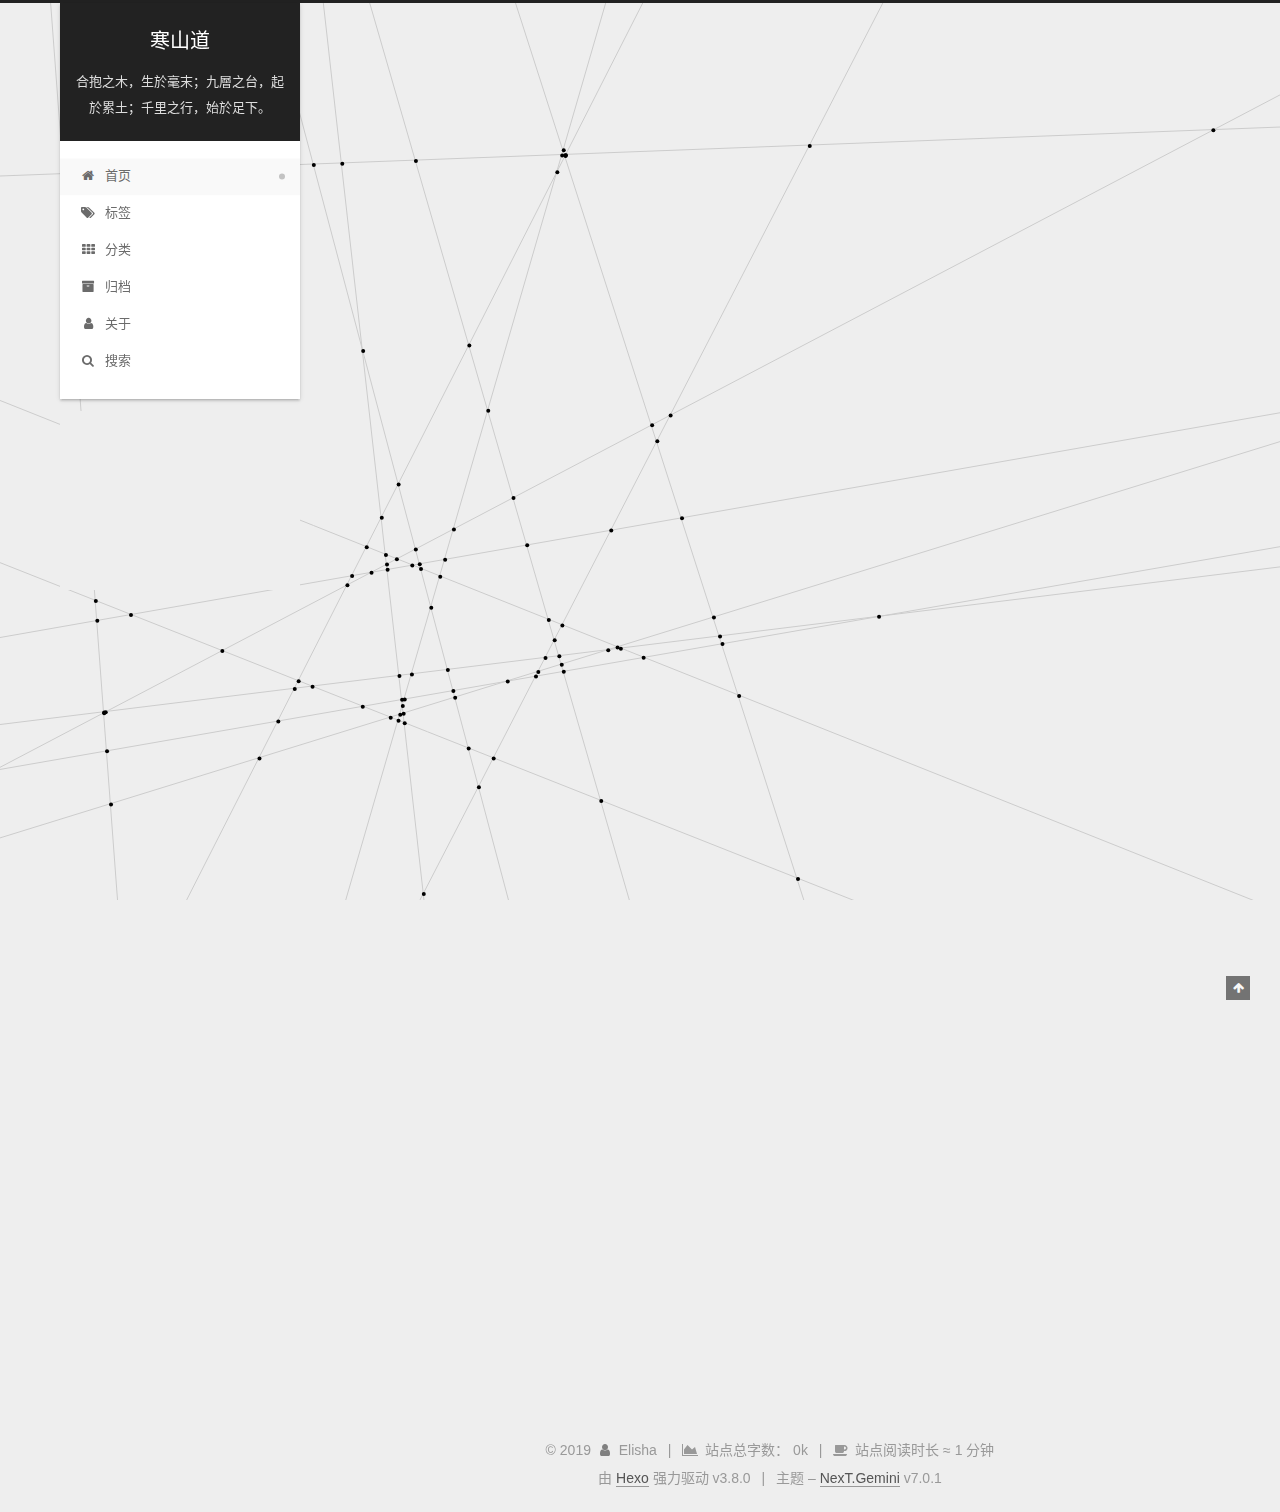
<file: index.html>
<!DOCTYPE html>












  


<html class="theme-next gemini use-motion" lang="zh-CN">
<head><meta name="generator" content="Hexo 3.8.0">
  <meta charset="UTF-8">
<meta http-equiv="X-UA-Compatible" content="IE=edge">
<meta name="viewport" content="width=device-width, initial-scale=1, maximum-scale=2">
<meta name="theme-color" content="#222">
























<link rel="stylesheet" href="/lib/font-awesome/css/font-awesome.min.css?v=4.6.2">

<link rel="stylesheet" href="/css/main.css?v=7.0.1">


  <link rel="apple-touch-icon" sizes="180x180" href="/images/apple-touch-icon-next.png?v=7.0.1">


  <link rel="icon" type="image/png" sizes="32x32" href="/images/favicon-32x32-next.png?v=7.0.1">


  <link rel="icon" type="image/png" sizes="16x16" href="/images/favicon-16x16-next.png?v=7.0.1">


  <link rel="mask-icon" href="/images/logo.svg?v=7.0.1" color="#222">







<script id="hexo.configurations">
  var NexT = window.NexT || {};
  var CONFIG = {
    root: '/',
    scheme: 'Gemini',
    version: '7.0.1',
    sidebar: {"position":"left","display":"post","offset":12,"onmobile":false,"dimmer":false},
    back2top: true,
    back2top_sidebar: false,
    fancybox: false,
    fastclick: false,
    lazyload: false,
    tabs: true,
    motion: {"enable":true,"async":false,"transition":{"post_block":"fadeIn","post_header":"slideDownIn","post_body":"slideDownIn","coll_header":"slideLeftIn","sidebar":"slideUpIn"}},
    algolia: {
      applicationID: '',
      apiKey: '',
      indexName: '',
      hits: {"per_page":10},
      labels: {"input_placeholder":"Search for Posts","hits_empty":"We didn't find any results for the search: ${query}","hits_stats":"${hits} results found in ${time} ms"}
    }
  };
</script>


  




  <meta name="description" content="Who has seen the wind? Neither you nor I !">
<meta property="og:type" content="website">
<meta property="og:title" content="寒山道">
<meta property="og:url" content="https://hsdy.github.io/index.html">
<meta property="og:site_name" content="寒山道">
<meta property="og:description" content="Who has seen the wind? Neither you nor I !">
<meta property="og:locale" content="zh-CN">
<meta name="twitter:card" content="summary">
<meta name="twitter:title" content="寒山道">
<meta name="twitter:description" content="Who has seen the wind? Neither you nor I !">






  <link rel="canonical" href="https://hsdy.github.io/">



<script id="page.configurations">
  CONFIG.page = {
    sidebar: "",
  };
</script>

  <title>寒山道</title>
  












  <noscript>
  <style>
  .use-motion .motion-element,
  .use-motion .brand,
  .use-motion .menu-item,
  .sidebar-inner,
  .use-motion .post-block,
  .use-motion .pagination,
  .use-motion .comments,
  .use-motion .post-header,
  .use-motion .post-body,
  .use-motion .collection-title { opacity: initial; }

  .use-motion .logo,
  .use-motion .site-title,
  .use-motion .site-subtitle {
    opacity: initial;
    top: initial;
  }

  .use-motion .logo-line-before i { left: initial; }
  .use-motion .logo-line-after i { right: initial; }
  </style>
</noscript>

</head>

<body itemscope itemtype="http://schema.org/WebPage" lang="zh-CN">

  
  
    
  

  <div class="container sidebar-position-left 
  page-home">
    <div class="headband"></div>

    <header id="header" class="header" itemscope itemtype="http://schema.org/WPHeader">
      <div class="header-inner"><div class="site-brand-wrapper">
  <div class="site-meta">
    

    <div class="custom-logo-site-title">
      <a href="/" class="brand" rel="start">
        <span class="logo-line-before"><i></i></span>
        <span class="site-title">寒山道</span>
        <span class="logo-line-after"><i></i></span>
      </a>
    </div>
    
      
        <p class="site-subtitle">合抱之木，生於毫末；九層之台，起於累土；千里之行，始於足下。</p>
      
    
    
  </div>

  <div class="site-nav-toggle">
    <button aria-label="切换导航栏">
      <span class="btn-bar"></span>
      <span class="btn-bar"></span>
      <span class="btn-bar"></span>
    </button>
  </div>
</div>



<nav class="site-nav">
  
    <ul id="menu" class="menu">
      
        
        
        
          
          <li class="menu-item menu-item-home menu-item-active">

    
    
    
      
    

    

    <a href="/" rel="section"><i class="menu-item-icon fa fa-fw fa-home"></i> <br>首页</a>

  </li>
        
        
        
          
          <li class="menu-item menu-item-tags">

    
    
    
      
    

    

    <a href="/tags/" rel="section"><i class="menu-item-icon fa fa-fw fa-tags"></i> <br>标签</a>

  </li>
        
        
        
          
          <li class="menu-item menu-item-categories">

    
    
    
      
    

    

    <a href="/categories/" rel="section"><i class="menu-item-icon fa fa-fw fa-th"></i> <br>分类</a>

  </li>
        
        
        
          
          <li class="menu-item menu-item-archives">

    
    
    
      
    

    

    <a href="/archives/" rel="section"><i class="menu-item-icon fa fa-fw fa-archive"></i> <br>归档</a>

  </li>
        
        
        
          
          <li class="menu-item menu-item-about">

    
    
    
      
    

    

    <a href="/about/" rel="section"><i class="menu-item-icon fa fa-fw fa-user"></i> <br>关于</a>

  </li>

      
      
        <li class="menu-item menu-item-search">
          
            <a href="javascript:;" class="popup-trigger">
          
            
              <i class="menu-item-icon fa fa-search fa-fw"></i> <br>搜索</a>
        </li>
      
    </ul>
  

  

  
    <div class="site-search">
      
  <div class="popup search-popup local-search-popup">
  <div class="local-search-header clearfix">
    <span class="search-icon">
      <i class="fa fa-search"></i>
    </span>
    <span class="popup-btn-close">
      <i class="fa fa-times-circle"></i>
    </span>
    <div class="local-search-input-wrapper">
      <input autocomplete="off" placeholder="搜索..." spellcheck="false" type="text" id="local-search-input">
    </div>
  </div>
  <div id="local-search-result"></div>
</div>



    </div>
  
</nav>



  



</div>
    </header>

    


    <main id="main" class="main">
      <div class="main-inner">
        <div class="content-wrap">
          
            

          
          <div id="content" class="content">
            
  <section id="posts" class="posts-expand">
    
      

  

  
  
  

  

  <article class="post post-type-normal" itemscope itemtype="http://schema.org/Article">
  
  
  
  <div class="post-block">
    <link itemprop="mainEntityOfPage" href="https://hsdy.github.io/2019/03/28/Hello-Hexo/">

    <span hidden itemprop="author" itemscope itemtype="http://schema.org/Person">
      <meta itemprop="name" content="Elisha">
      <meta itemprop="description" content="Who has seen the wind? Neither you nor I !">
      <meta itemprop="image" content="/images/avatar.gif">
    </span>

    <span hidden itemprop="publisher" itemscope itemtype="http://schema.org/Organization">
      <meta itemprop="name" content="寒山道">
    </span>

    
      <header class="post-header">

        
        
          <h1 class="post-title" itemprop="name headline">
                
                
                <a href="/2019/03/28/Hello-Hexo/" class="post-title-link" itemprop="url">Hello Hexo</a>
              
            
          </h1>
        

        <div class="post-meta">
          <span class="post-time">

            
            
            

            
              <span class="post-meta-item-icon">
                <i class="fa fa-calendar-o"></i>
              </span>
              
                <span class="post-meta-item-text">发表于</span>
              

              
                
              

              <time title="创建时间：2019-03-28 08:57:37" itemprop="dateCreated datePublished" datetime="2019-03-28T08:57:37+08:00">2019-03-28</time>
            

            
          </span>

          

          
            
            
          

          
          
            <span id="/2019/03/28/Hello-Hexo/" class="leancloud_visitors" data-flag-title="Hello Hexo">
              <span class="post-meta-divider">|</span>
              <span class="post-meta-item-icon">
                <i class="fa fa-eye"></i>
              </span>
              
                <span class="post-meta-item-text">阅读次数：</span>
              
                <span class="leancloud-visitors-count"></span>
            </span>
          

          

          
            <div class="post-symbolscount">
              

              
                <span class="post-meta-item-icon">
                  <i class="fa fa-file-word-o"></i>
                </span>
                
                  <span class="post-meta-item-text">本文字数：</span>
                
                <span title="本文字数">0</span>
              

              
                <span class="post-meta-divider">|</span>
              

              
                <span class="post-meta-item-icon">
                  <i class="fa fa-clock-o"></i>
                </span>
                
                  <span class="post-meta-item-text">阅读时长 &asymp;</span>
                
                <span title="阅读时长">1 分钟</span>
              
            </div>
          

          

        </div>
      </header>
    

    
    
    
    <div class="post-body" itemprop="articleBody">

      
      

      
        
          
            
          
        
      
    </div>

    

    
    
    

    

    
      
    
    

    

    <div>
      
    </div>

    <footer class="post-footer">
      

      

      

      
      
        <div class="post-eof"></div>
      
    </footer>
  </div>
  
  
  
  </article>


    
      

  

  
  
  

  

  <article class="post post-type-normal" itemscope itemtype="http://schema.org/Article">
  
  
  
  <div class="post-block">
    <link itemprop="mainEntityOfPage" href="https://hsdy.github.io/2019/03/27/hello-world/">

    <span hidden itemprop="author" itemscope itemtype="http://schema.org/Person">
      <meta itemprop="name" content="Elisha">
      <meta itemprop="description" content="Who has seen the wind? Neither you nor I !">
      <meta itemprop="image" content="/images/avatar.gif">
    </span>

    <span hidden itemprop="publisher" itemscope itemtype="http://schema.org/Organization">
      <meta itemprop="name" content="寒山道">
    </span>

    
      <header class="post-header">

        
        
          <h1 class="post-title" itemprop="name headline">
                
                
                <a href="/2019/03/27/hello-world/" class="post-title-link" itemprop="url">Hello World</a>
              
            
          </h1>
        

        <div class="post-meta">
          <span class="post-time">

            
            
            

            
              <span class="post-meta-item-icon">
                <i class="fa fa-calendar-o"></i>
              </span>
              
                <span class="post-meta-item-text">发表于</span>
              

              
                
              

              <time title="创建时间：2019-03-27 18:50:22" itemprop="dateCreated datePublished" datetime="2019-03-27T18:50:22+08:00">2019-03-27</time>
            

            
              

              
                
                <span class="post-meta-divider">|</span>
                

                <span class="post-meta-item-icon">
                  <i class="fa fa-calendar-check-o"></i>
                </span>
                
                  <span class="post-meta-item-text">更新于</span>
                
                <time title="修改时间：2017-10-28 08:39:58" itemprop="dateModified" datetime="2017-10-28T08:39:58+08:00">2017-10-28</time>
              
            
          </span>

          

          
            
            
          

          
          
            <span id="/2019/03/27/hello-world/" class="leancloud_visitors" data-flag-title="Hello World">
              <span class="post-meta-divider">|</span>
              <span class="post-meta-item-icon">
                <i class="fa fa-eye"></i>
              </span>
              
                <span class="post-meta-item-text">阅读次数：</span>
              
                <span class="leancloud-visitors-count"></span>
            </span>
          

          

          
            <div class="post-symbolscount">
              

              
                <span class="post-meta-item-icon">
                  <i class="fa fa-file-word-o"></i>
                </span>
                
                  <span class="post-meta-item-text">本文字数：</span>
                
                <span title="本文字数">430</span>
              

              
                <span class="post-meta-divider">|</span>
              

              
                <span class="post-meta-item-icon">
                  <i class="fa fa-clock-o"></i>
                </span>
                
                  <span class="post-meta-item-text">阅读时长 &asymp;</span>
                
                <span title="阅读时长">1 分钟</span>
              
            </div>
          

          

        </div>
      </header>
    

    
    
    
    <div class="post-body" itemprop="articleBody">

      
      

      
        
          
            <p>Welcome to <a href="https://hexo.io/" target="_blank" rel="noopener">Hexo</a>! This is your very first post. Check <a href="https://hexo.io/docs/" target="_blank" rel="noopener">documentation</a> for more info. If you get any problems when using Hexo, you can find the answer in <a href="https://hexo.io/docs/troubleshooting.html" target="_blank" rel="noopener">troubleshooting</a> or you can ask me on <a href="https://github.com/hexojs/hexo/issues" target="_blank" rel="noopener">GitHub</a>.</p>
<h2 id="Quick-Start"><a href="#Quick-Start" class="headerlink" title="Quick Start"></a>Quick Start</h2><h3 id="Create-a-new-post"><a href="#Create-a-new-post" class="headerlink" title="Create a new post"></a>Create a new post</h3><figure class="highlight bash"><table><tr><td class="gutter"><pre><span class="line">1</span><br></pre></td><td class="code"><pre><span class="line">$ hexo new <span class="string">"My New Post"</span></span><br></pre></td></tr></table></figure>
<p>More info: <a href="https://hexo.io/docs/writing.html" target="_blank" rel="noopener">Writing</a></p>
<h3 id="Run-server"><a href="#Run-server" class="headerlink" title="Run server"></a>Run server</h3><figure class="highlight bash"><table><tr><td class="gutter"><pre><span class="line">1</span><br></pre></td><td class="code"><pre><span class="line">$ hexo server</span><br></pre></td></tr></table></figure>
<p>More info: <a href="https://hexo.io/docs/server.html" target="_blank" rel="noopener">Server</a></p>
<h3 id="Generate-static-files"><a href="#Generate-static-files" class="headerlink" title="Generate static files"></a>Generate static files</h3><figure class="highlight bash"><table><tr><td class="gutter"><pre><span class="line">1</span><br></pre></td><td class="code"><pre><span class="line">$ hexo generate</span><br></pre></td></tr></table></figure>
<p>More info: <a href="https://hexo.io/docs/generating.html" target="_blank" rel="noopener">Generating</a></p>
<h3 id="Deploy-to-remote-sites"><a href="#Deploy-to-remote-sites" class="headerlink" title="Deploy to remote sites"></a>Deploy to remote sites</h3><figure class="highlight bash"><table><tr><td class="gutter"><pre><span class="line">1</span><br></pre></td><td class="code"><pre><span class="line">$ hexo deploy</span><br></pre></td></tr></table></figure>
<p>More info: <a href="https://hexo.io/docs/deployment.html" target="_blank" rel="noopener">Deployment</a></p>

          
        
      
    </div>

    

    
    
    

    

    
      
    
    

    

    <div>
      
    </div>

    <footer class="post-footer">
      

      

      

      
      
        <div class="post-eof"></div>
      
    </footer>
  </div>
  
  
  
  </article>


    
  </section>

  


          </div>
          

        </div>
        
          
  
  <div class="sidebar-toggle">
    <div class="sidebar-toggle-line-wrap">
      <span class="sidebar-toggle-line sidebar-toggle-line-first"></span>
      <span class="sidebar-toggle-line sidebar-toggle-line-middle"></span>
      <span class="sidebar-toggle-line sidebar-toggle-line-last"></span>
    </div>
  </div>

  <aside id="sidebar" class="sidebar">
    <div class="sidebar-inner">

      

      

      <div class="site-overview-wrap sidebar-panel sidebar-panel-active">
        <div class="site-overview">
          <div class="site-author motion-element" itemprop="author" itemscope itemtype="http://schema.org/Person">
            
              <p class="site-author-name" itemprop="name">Elisha</p>
              <div class="site-description motion-element" itemprop="description">Who has seen the wind? Neither you nor I !</div>
          </div>

          
            <nav class="site-state motion-element">
              
                <div class="site-state-item site-state-posts">
                
                  <a href="/archives/">
                
                    <span class="site-state-item-count">2</span>
                    <span class="site-state-item-name">日志</span>
                  </a>
                </div>
              

              

              
            </nav>
          

          

          

          

          

          
          

          
            
          
          

        </div>
      </div>

      

      

    </div>
  </aside>
  


        
      </div>
    </main>

    <footer id="footer" class="footer">
      <div class="footer-inner">
        <div class="copyright">&copy; <span itemprop="copyrightYear">2019</span>
  <span class="with-love" id="animate">
    <i class="fa fa-user"></i>
  </span>
  <span class="author" itemprop="copyrightHolder">Elisha</span>

  
    <span class="post-meta-divider">|</span>
    <span class="post-meta-item-icon">
      <i class="fa fa-area-chart"></i>
    </span>
    
      <span class="post-meta-item-text">站点总字数：</span>
    
    <span title="站点总字数">0k</span>
  

  
    <span class="post-meta-divider">|</span>
    <span class="post-meta-item-icon">
      <i class="fa fa-coffee"></i>
    </span>
    
      <span class="post-meta-item-text">站点阅读时长 &asymp;</span>
    
    <span title="站点阅读时长">1 分钟</span>
  
</div>


  <div class="powered-by">由 <a href="https://hexo.io" class="theme-link" rel="noopener" target="_blank">Hexo</a> 强力驱动 v3.8.0</div>



  <span class="post-meta-divider">|</span>



  <div class="theme-info">主题 – <a href="https://theme-next.org" class="theme-link" rel="noopener" target="_blank">NexT.Gemini</a> v7.0.1</div>




        
<div class="busuanzi-count">
  <script async src="https://busuanzi.ibruce.info/busuanzi/2.3/busuanzi.pure.mini.js"></script>

  

  

  
</div>











        
      </div>
    </footer>

    
      <div class="back-to-top">
        <i class="fa fa-arrow-up"></i>
        
      </div>
    

    

    

    
  </div>

  

<script>
  if (Object.prototype.toString.call(window.Promise) !== '[object Function]') {
    window.Promise = null;
  }
</script>


























  
  <script src="/lib/jquery/index.js?v=2.1.3"></script>

  
  <script src="/lib/velocity/velocity.min.js?v=1.2.1"></script>

  
  <script src="/lib/velocity/velocity.ui.min.js?v=1.2.1"></script>


  


  <script src="/js/src/utils.js?v=7.0.1"></script>

  <script src="/js/src/motion.js?v=7.0.1"></script>



  
  


  <script src="/js/src/affix.js?v=7.0.1"></script>

  <script src="/js/src/schemes/pisces.js?v=7.0.1"></script>




  

  


  <script src="/js/src/next-boot.js?v=7.0.1"></script>


  

  

  

  



  
  <script>
    // Popup Window;
    var isfetched = false;
    var isXml = true;
    // Search DB path;
    var search_path = "./public/search.xml";
    if (search_path.length === 0) {
      search_path = "search.xml";
    } else if (/json$/i.test(search_path)) {
      isXml = false;
    }
    var path = "/" + search_path;
    // monitor main search box;

    var onPopupClose = function (e) {
      $('.popup').hide();
      $('#local-search-input').val('');
      $('.search-result-list').remove();
      $('#no-result').remove();
      $(".local-search-pop-overlay").remove();
      $('body').css('overflow', '');
    }

    function proceedsearch() {
      $("body")
        .append('<div class="search-popup-overlay local-search-pop-overlay"></div>')
        .css('overflow', 'hidden');
      $('.search-popup-overlay').click(onPopupClose);
      $('.popup').toggle();
      var $localSearchInput = $('#local-search-input');
      $localSearchInput.attr("autocapitalize", "none");
      $localSearchInput.attr("autocorrect", "off");
      $localSearchInput.focus();
    }

    // search function;
    var searchFunc = function(path, search_id, content_id) {
      'use strict';

      // start loading animation
      $("body")
        .append('<div class="search-popup-overlay local-search-pop-overlay">' +
          '<div id="search-loading-icon">' +
          '<i class="fa fa-spinner fa-pulse fa-5x fa-fw"></i>' +
          '</div>' +
          '</div>')
        .css('overflow', 'hidden');
      $("#search-loading-icon").css('margin', '20% auto 0 auto').css('text-align', 'center');

      

      $.ajax({
        url: path,
        dataType: isXml ? "xml" : "json",
        async: true,
        success: function(res) {
          // get the contents from search data
          isfetched = true;
          $('.popup').detach().appendTo('.header-inner');
          var datas = isXml ? $("entry", res).map(function() {
            return {
              title: $("title", this).text(),
              content: $("content",this).text(),
              url: $("url" , this).text()
            };
          }).get() : res;
          var input = document.getElementById(search_id);
          var resultContent = document.getElementById(content_id);
          var inputEventFunction = function() {
            var searchText = input.value.trim().toLowerCase();
            var keywords = searchText.split(/[\s\-]+/);
            if (keywords.length > 1) {
              keywords.push(searchText);
            }
            var resultItems = [];
            if (searchText.length > 0) {
              // perform local searching
              datas.forEach(function(data) {
                var isMatch = false;
                var hitCount = 0;
                var searchTextCount = 0;
                var title = data.title.trim();
                var titleInLowerCase = title.toLowerCase();
                var content = data.content.trim().replace(/<[^>]+>/g,"");
                
                var contentInLowerCase = content.toLowerCase();
                var articleUrl = decodeURIComponent(data.url).replace(/\/{2,}/g, '/');
                var indexOfTitle = [];
                var indexOfContent = [];
                // only match articles with not empty titles
                if(title != '') {
                  keywords.forEach(function(keyword) {
                    function getIndexByWord(word, text, caseSensitive) {
                      var wordLen = word.length;
                      if (wordLen === 0) {
                        return [];
                      }
                      var startPosition = 0, position = [], index = [];
                      if (!caseSensitive) {
                        text = text.toLowerCase();
                        word = word.toLowerCase();
                      }
                      while ((position = text.indexOf(word, startPosition)) > -1) {
                        index.push({position: position, word: word});
                        startPosition = position + wordLen;
                      }
                      return index;
                    }

                    indexOfTitle = indexOfTitle.concat(getIndexByWord(keyword, titleInLowerCase, false));
                    indexOfContent = indexOfContent.concat(getIndexByWord(keyword, contentInLowerCase, false));
                  });
                  if (indexOfTitle.length > 0 || indexOfContent.length > 0) {
                    isMatch = true;
                    hitCount = indexOfTitle.length + indexOfContent.length;
                  }
                }

                // show search results

                if (isMatch) {
                  // sort index by position of keyword

                  [indexOfTitle, indexOfContent].forEach(function (index) {
                    index.sort(function (itemLeft, itemRight) {
                      if (itemRight.position !== itemLeft.position) {
                        return itemRight.position - itemLeft.position;
                      } else {
                        return itemLeft.word.length - itemRight.word.length;
                      }
                    });
                  });

                  // merge hits into slices

                  function mergeIntoSlice(text, start, end, index) {
                    var item = index[index.length - 1];
                    var position = item.position;
                    var word = item.word;
                    var hits = [];
                    var searchTextCountInSlice = 0;
                    while (position + word.length <= end && index.length != 0) {
                      if (word === searchText) {
                        searchTextCountInSlice++;
                      }
                      hits.push({position: position, length: word.length});
                      var wordEnd = position + word.length;

                      // move to next position of hit

                      index.pop();
                      while (index.length != 0) {
                        item = index[index.length - 1];
                        position = item.position;
                        word = item.word;
                        if (wordEnd > position) {
                          index.pop();
                        } else {
                          break;
                        }
                      }
                    }
                    searchTextCount += searchTextCountInSlice;
                    return {
                      hits: hits,
                      start: start,
                      end: end,
                      searchTextCount: searchTextCountInSlice
                    };
                  }

                  var slicesOfTitle = [];
                  if (indexOfTitle.length != 0) {
                    slicesOfTitle.push(mergeIntoSlice(title, 0, title.length, indexOfTitle));
                  }

                  var slicesOfContent = [];
                  while (indexOfContent.length != 0) {
                    var item = indexOfContent[indexOfContent.length - 1];
                    var position = item.position;
                    var word = item.word;
                    // cut out 100 characters
                    var start = position - 20;
                    var end = position + 80;
                    if(start < 0){
                      start = 0;
                    }
                    if (end < position + word.length) {
                      end = position + word.length;
                    }
                    if(end > content.length){
                      end = content.length;
                    }
                    slicesOfContent.push(mergeIntoSlice(content, start, end, indexOfContent));
                  }

                  // sort slices in content by search text's count and hits' count

                  slicesOfContent.sort(function (sliceLeft, sliceRight) {
                    if (sliceLeft.searchTextCount !== sliceRight.searchTextCount) {
                      return sliceRight.searchTextCount - sliceLeft.searchTextCount;
                    } else if (sliceLeft.hits.length !== sliceRight.hits.length) {
                      return sliceRight.hits.length - sliceLeft.hits.length;
                    } else {
                      return sliceLeft.start - sliceRight.start;
                    }
                  });

                  // select top N slices in content

                  var upperBound = parseInt('1');
                  if (upperBound >= 0) {
                    slicesOfContent = slicesOfContent.slice(0, upperBound);
                  }

                  // highlight title and content

                  function highlightKeyword(text, slice) {
                    var result = '';
                    var prevEnd = slice.start;
                    slice.hits.forEach(function (hit) {
                      result += text.substring(prevEnd, hit.position);
                      var end = hit.position + hit.length;
                      result += '<b class="search-keyword">' + text.substring(hit.position, end) + '</b>';
                      prevEnd = end;
                    });
                    result += text.substring(prevEnd, slice.end);
                    return result;
                  }

                  var resultItem = '';

                  if (slicesOfTitle.length != 0) {
                    resultItem += "<li><a href='" + articleUrl + "' class='search-result-title'>" + highlightKeyword(title, slicesOfTitle[0]) + "</a>";
                  } else {
                    resultItem += "<li><a href='" + articleUrl + "' class='search-result-title'>" + title + "</a>";
                  }

                  slicesOfContent.forEach(function (slice) {
                    resultItem += "<a href='" + articleUrl + "'>" +
                      "<p class=\"search-result\">" + highlightKeyword(content, slice) +
                      "...</p>" + "</a>";
                  });

                  resultItem += "</li>";
                  resultItems.push({
                    item: resultItem,
                    searchTextCount: searchTextCount,
                    hitCount: hitCount,
                    id: resultItems.length
                  });
                }
              })
            };
            if (keywords.length === 1 && keywords[0] === "") {
              resultContent.innerHTML = '<div id="no-result"><i class="fa fa-search fa-5x"></i></div>'
            } else if (resultItems.length === 0) {
              resultContent.innerHTML = '<div id="no-result"><i class="fa fa-frown-o fa-5x"></i></div>'
            } else {
              resultItems.sort(function (resultLeft, resultRight) {
                if (resultLeft.searchTextCount !== resultRight.searchTextCount) {
                  return resultRight.searchTextCount - resultLeft.searchTextCount;
                } else if (resultLeft.hitCount !== resultRight.hitCount) {
                  return resultRight.hitCount - resultLeft.hitCount;
                } else {
                  return resultRight.id - resultLeft.id;
                }
              });
              var searchResultList = '<ul class=\"search-result-list\">';
              resultItems.forEach(function (result) {
                searchResultList += result.item;
              })
              searchResultList += "</ul>";
              resultContent.innerHTML = searchResultList;
            }
          }

          if ('auto' === 'auto') {
            input.addEventListener('input', inputEventFunction);
          } else {
            $('.search-icon').click(inputEventFunction);
            input.addEventListener('keypress', function (event) {
              if (event.keyCode === 13) {
                inputEventFunction();
              }
            });
          }

          // remove loading animation
          $(".local-search-pop-overlay").remove();
          $('body').css('overflow', '');

          proceedsearch();
        }
      });
    }

    // handle and trigger popup window;
    $('.popup-trigger').click(function(e) {
      e.stopPropagation();
      if (isfetched === false) {
        searchFunc(path, 'local-search-input', 'local-search-result');
      } else {
        proceedsearch();
      };
    });

    $('.popup-btn-close').click(onPopupClose);
    $('.popup').click(function(e){
      e.stopPropagation();
    });
    $(document).on('keyup', function (event) {
      var shouldDismissSearchPopup = event.which === 27 &&
        $('.search-popup').is(':visible');
      if (shouldDismissSearchPopup) {
        onPopupClose();
      }
    });
  </script>





  
  
  <script>
    
    function showTime(Counter) {
      var entries = [];
      var $visitors = $('.leancloud_visitors');

      $visitors.each(function() {
        entries.push( $(this).attr('id').trim() );
      });

      Counter('get', '/classes/Counter', { where: JSON.stringify({ url: { '$in': entries } }) })
        .done(function({ results }) {
          var COUNT_CONTAINER_REF = '.leancloud-visitors-count';

          if (results.length === 0) {
            $visitors.find(COUNT_CONTAINER_REF).text(0);
            return;
          }

          for (var i = 0; i < results.length; i++) {
            var item = results[i];
            var url = item.url;
            var time = item.time;
            var element = document.getElementById(url);

            $(element).find(COUNT_CONTAINER_REF).text(time);
          }
          for (var i = 0; i < entries.length; i++) {
            var url = entries[i];
            var element = document.getElementById(url);
            var countSpan = $(element).find(COUNT_CONTAINER_REF);
            if (countSpan.text() == '') {
              countSpan.text(0);
            }
          }
        })
        .fail(function ({ responseJSON }) {
          console.log('LeanCloud Counter Error: ' + responseJSON.code + ' ' + responseJSON.error);
        });
    }
    

    $(function() {
      $.get('https://app-router.leancloud.cn/2/route?appId=' + '2hpMG5RCliNQQU5myYFJP7ud-gzGzoHsz')
        .done(function({ api_server }) {
          var Counter = function(method, url, data) {
            return $.ajax({
              method: method,
              url: 'https://' + api_server + '/1.1' + url,
              headers: {
                'X-LC-Id': '2hpMG5RCliNQQU5myYFJP7ud-gzGzoHsz',
                'X-LC-Key': 'mfyYlmCrdcEigympfiMPezhi',
                'Content-Type': 'application/json',
              },
              data: data
            });
          };
          
            if ($('.post-title-link').length >= 1) {
              showTime(Counter);
            }
          
        });
    });
  </script>



  

  

  

  

  

  

  

  

  

  

  

  

  


  <div class="bg_content">
    <canvas id="canvas"></canvas>
  </div>
</body>
</html>
<script type="text/javascript" src="/js/src/dynamic_bg.js"></script>
</file>
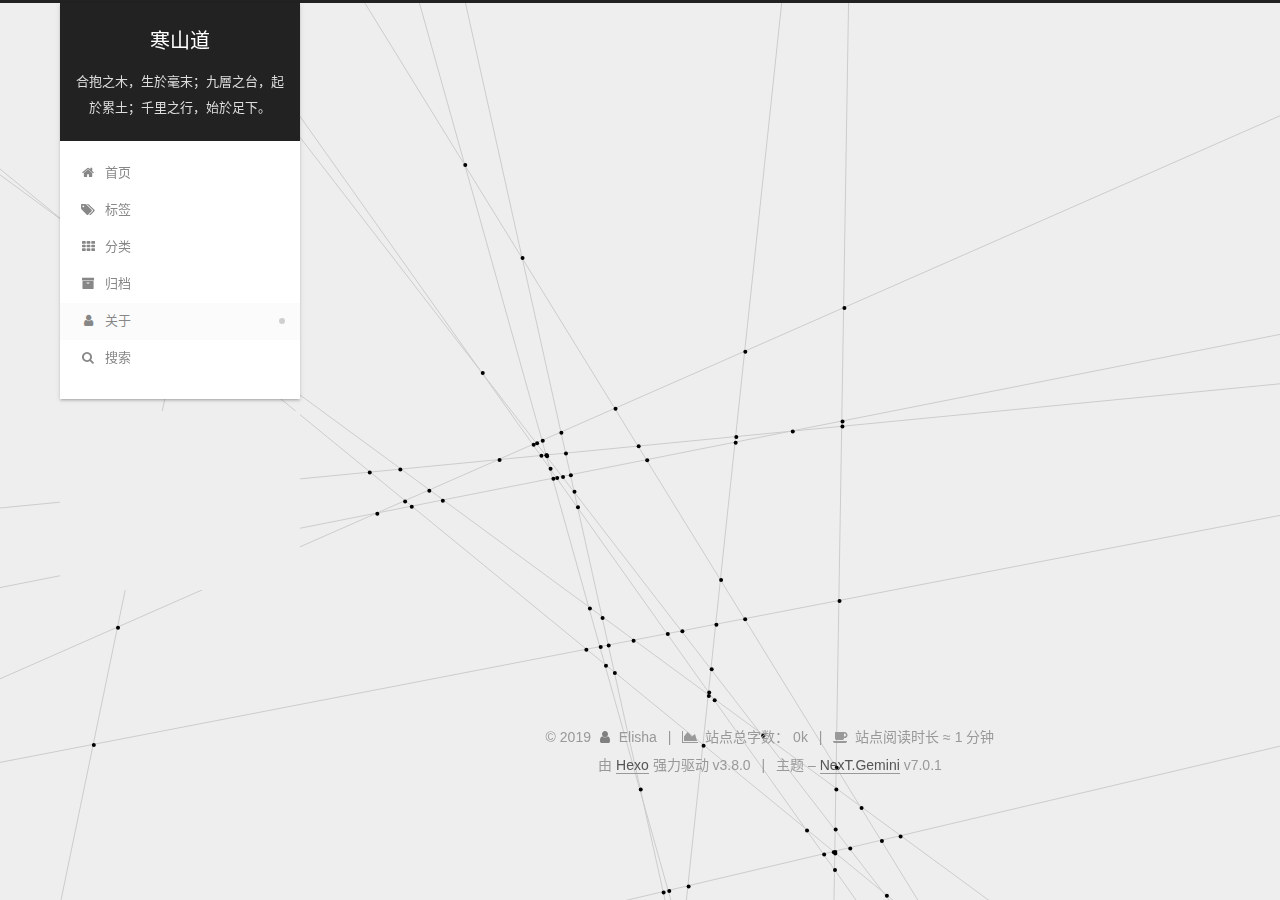
<file: about/index.html>
<!DOCTYPE html>












  


<html class="theme-next gemini use-motion" lang="zh-CN">
<head><meta name="generator" content="Hexo 3.8.0">
  <meta charset="UTF-8">
<meta http-equiv="X-UA-Compatible" content="IE=edge">
<meta name="viewport" content="width=device-width, initial-scale=1, maximum-scale=2">
<meta name="theme-color" content="#222">
























<link rel="stylesheet" href="/lib/font-awesome/css/font-awesome.min.css?v=4.6.2">

<link rel="stylesheet" href="/css/main.css?v=7.0.1">


  <link rel="apple-touch-icon" sizes="180x180" href="/images/apple-touch-icon-next.png?v=7.0.1">


  <link rel="icon" type="image/png" sizes="32x32" href="/images/favicon-32x32-next.png?v=7.0.1">


  <link rel="icon" type="image/png" sizes="16x16" href="/images/favicon-16x16-next.png?v=7.0.1">


  <link rel="mask-icon" href="/images/logo.svg?v=7.0.1" color="#222">







<script id="hexo.configurations">
  var NexT = window.NexT || {};
  var CONFIG = {
    root: '/',
    scheme: 'Gemini',
    version: '7.0.1',
    sidebar: {"position":"left","display":"post","offset":12,"onmobile":false,"dimmer":false},
    back2top: true,
    back2top_sidebar: false,
    fancybox: false,
    fastclick: false,
    lazyload: false,
    tabs: true,
    motion: {"enable":true,"async":false,"transition":{"post_block":"fadeIn","post_header":"slideDownIn","post_body":"slideDownIn","coll_header":"slideLeftIn","sidebar":"slideUpIn"}},
    algolia: {
      applicationID: '',
      apiKey: '',
      indexName: '',
      hits: {"per_page":10},
      labels: {"input_placeholder":"Search for Posts","hits_empty":"We didn't find any results for the search: ${query}","hits_stats":"${hits} results found in ${time} ms"}
    }
  };
</script>


  




  <meta name="description" content="Who has seen the wind? Neither you nor I !">
<meta property="og:type" content="website">
<meta property="og:title" content="&#39;about&#39;">
<meta property="og:url" content="https://hsdy.github.io/about/index.html">
<meta property="og:site_name" content="寒山道">
<meta property="og:description" content="Who has seen the wind? Neither you nor I !">
<meta property="og:locale" content="zh-CN">
<meta property="og:updated_time" content="2019-03-28T00:55:20.160Z">
<meta name="twitter:card" content="summary">
<meta name="twitter:title" content="&#39;about&#39;">
<meta name="twitter:description" content="Who has seen the wind? Neither you nor I !">






  <link rel="canonical" href="https://hsdy.github.io/about/">



<script id="page.configurations">
  CONFIG.page = {
    sidebar: "",
  };
</script>

  <title>'about' | 寒山道</title>
  












  <noscript>
  <style>
  .use-motion .motion-element,
  .use-motion .brand,
  .use-motion .menu-item,
  .sidebar-inner,
  .use-motion .post-block,
  .use-motion .pagination,
  .use-motion .comments,
  .use-motion .post-header,
  .use-motion .post-body,
  .use-motion .collection-title { opacity: initial; }

  .use-motion .logo,
  .use-motion .site-title,
  .use-motion .site-subtitle {
    opacity: initial;
    top: initial;
  }

  .use-motion .logo-line-before i { left: initial; }
  .use-motion .logo-line-after i { right: initial; }
  </style>
</noscript>

</head>

<body itemscope itemtype="http://schema.org/WebPage" lang="zh-CN">

  
  
    
  

  <div class="container sidebar-position-left page-post-detail">
    <div class="headband"></div>

    <header id="header" class="header" itemscope itemtype="http://schema.org/WPHeader">
      <div class="header-inner"><div class="site-brand-wrapper">
  <div class="site-meta">
    

    <div class="custom-logo-site-title">
      <a href="/" class="brand" rel="start">
        <span class="logo-line-before"><i></i></span>
        <span class="site-title">寒山道</span>
        <span class="logo-line-after"><i></i></span>
      </a>
    </div>
    
      
        <p class="site-subtitle">合抱之木，生於毫末；九層之台，起於累土；千里之行，始於足下。</p>
      
    
    
  </div>

  <div class="site-nav-toggle">
    <button aria-label="切换导航栏">
      <span class="btn-bar"></span>
      <span class="btn-bar"></span>
      <span class="btn-bar"></span>
    </button>
  </div>
</div>



<nav class="site-nav">
  
    <ul id="menu" class="menu">
      
        
        
        
          
          <li class="menu-item menu-item-home">

    
    
    
      
    

    

    <a href="/" rel="section"><i class="menu-item-icon fa fa-fw fa-home"></i> <br>首页</a>

  </li>
        
        
        
          
          <li class="menu-item menu-item-tags">

    
    
    
      
    

    

    <a href="/tags/" rel="section"><i class="menu-item-icon fa fa-fw fa-tags"></i> <br>标签</a>

  </li>
        
        
        
          
          <li class="menu-item menu-item-categories">

    
    
    
      
    

    

    <a href="/categories/" rel="section"><i class="menu-item-icon fa fa-fw fa-th"></i> <br>分类</a>

  </li>
        
        
        
          
          <li class="menu-item menu-item-archives">

    
    
    
      
    

    

    <a href="/archives/" rel="section"><i class="menu-item-icon fa fa-fw fa-archive"></i> <br>归档</a>

  </li>
        
        
        
          
          <li class="menu-item menu-item-about menu-item-active">

    
    
    
      
    

    

    <a href="/about/" rel="section"><i class="menu-item-icon fa fa-fw fa-user"></i> <br>关于</a>

  </li>

      
      
        <li class="menu-item menu-item-search">
          
            <a href="javascript:;" class="popup-trigger">
          
            
              <i class="menu-item-icon fa fa-search fa-fw"></i> <br>搜索</a>
        </li>
      
    </ul>
  

  

  
    <div class="site-search">
      
  <div class="popup search-popup local-search-popup">
  <div class="local-search-header clearfix">
    <span class="search-icon">
      <i class="fa fa-search"></i>
    </span>
    <span class="popup-btn-close">
      <i class="fa fa-times-circle"></i>
    </span>
    <div class="local-search-input-wrapper">
      <input autocomplete="off" placeholder="搜索..." spellcheck="false" type="text" id="local-search-input">
    </div>
  </div>
  <div id="local-search-result"></div>
</div>



    </div>
  
</nav>



  



</div>
    </header>

    


    <main id="main" class="main">
      <div class="main-inner">
        <div class="content-wrap">
          
            

    
    
      
      
    
      
      
    
      
      
    
      
      
    
      
      
    
    

  


          
          <div id="content" class="content">
            

  <div id="posts" class="posts-expand">
    
    
    
    <div class="post-block page">
      <header class="post-header">

<h1 class="post-title" itemprop="name headline">'about'

</h1>

<div class="post-meta">
  
  



</div>

</header>

      
      
      
      <div class="post-body">
        
        
          
        
      </div>
      
      
      
    </div>
    



    
    
    
  </div>


          </div>
          

  



        </div>
        
          
  
  <div class="sidebar-toggle">
    <div class="sidebar-toggle-line-wrap">
      <span class="sidebar-toggle-line sidebar-toggle-line-first"></span>
      <span class="sidebar-toggle-line sidebar-toggle-line-middle"></span>
      <span class="sidebar-toggle-line sidebar-toggle-line-last"></span>
    </div>
  </div>

  <aside id="sidebar" class="sidebar">
    <div class="sidebar-inner">

      

      

      <div class="site-overview-wrap sidebar-panel sidebar-panel-active">
        <div class="site-overview">
          <div class="site-author motion-element" itemprop="author" itemscope itemtype="http://schema.org/Person">
            
              <p class="site-author-name" itemprop="name">Elisha</p>
              <div class="site-description motion-element" itemprop="description">Who has seen the wind? Neither you nor I !</div>
          </div>

          
            <nav class="site-state motion-element">
              
                <div class="site-state-item site-state-posts">
                
                  <a href="/archives/">
                
                    <span class="site-state-item-count">2</span>
                    <span class="site-state-item-name">日志</span>
                  </a>
                </div>
              

              

              
            </nav>
          

          

          

          

          

          
          

          
            
          
          

        </div>
      </div>

      

      

    </div>
  </aside>
  


        
      </div>
    </main>

    <footer id="footer" class="footer">
      <div class="footer-inner">
        <div class="copyright">&copy; <span itemprop="copyrightYear">2019</span>
  <span class="with-love" id="animate">
    <i class="fa fa-user"></i>
  </span>
  <span class="author" itemprop="copyrightHolder">Elisha</span>

  
    <span class="post-meta-divider">|</span>
    <span class="post-meta-item-icon">
      <i class="fa fa-area-chart"></i>
    </span>
    
      <span class="post-meta-item-text">站点总字数：</span>
    
    <span title="站点总字数">0k</span>
  

  
    <span class="post-meta-divider">|</span>
    <span class="post-meta-item-icon">
      <i class="fa fa-coffee"></i>
    </span>
    
      <span class="post-meta-item-text">站点阅读时长 &asymp;</span>
    
    <span title="站点阅读时长">1 分钟</span>
  
</div>


  <div class="powered-by">由 <a href="https://hexo.io" class="theme-link" rel="noopener" target="_blank">Hexo</a> 强力驱动 v3.8.0</div>



  <span class="post-meta-divider">|</span>



  <div class="theme-info">主题 – <a href="https://theme-next.org" class="theme-link" rel="noopener" target="_blank">NexT.Gemini</a> v7.0.1</div>




        
<div class="busuanzi-count">
  <script async src="https://busuanzi.ibruce.info/busuanzi/2.3/busuanzi.pure.mini.js"></script>

  

  

  
</div>











        
      </div>
    </footer>

    
      <div class="back-to-top">
        <i class="fa fa-arrow-up"></i>
        
      </div>
    

    

    

    
  </div>

  

<script>
  if (Object.prototype.toString.call(window.Promise) !== '[object Function]') {
    window.Promise = null;
  }
</script>


























  
  <script src="/lib/jquery/index.js?v=2.1.3"></script>

  
  <script src="/lib/velocity/velocity.min.js?v=1.2.1"></script>

  
  <script src="/lib/velocity/velocity.ui.min.js?v=1.2.1"></script>


  


  <script src="/js/src/utils.js?v=7.0.1"></script>

  <script src="/js/src/motion.js?v=7.0.1"></script>



  
  


  <script src="/js/src/affix.js?v=7.0.1"></script>

  <script src="/js/src/schemes/pisces.js?v=7.0.1"></script>




  
  <script src="/js/src/scrollspy.js?v=7.0.1"></script>
<script src="/js/src/post-details.js?v=7.0.1"></script>



  


  <script src="/js/src/next-boot.js?v=7.0.1"></script>


  

  

  

  


  


  
  <script>
    // Popup Window;
    var isfetched = false;
    var isXml = true;
    // Search DB path;
    var search_path = "./public/search.xml";
    if (search_path.length === 0) {
      search_path = "search.xml";
    } else if (/json$/i.test(search_path)) {
      isXml = false;
    }
    var path = "/" + search_path;
    // monitor main search box;

    var onPopupClose = function (e) {
      $('.popup').hide();
      $('#local-search-input').val('');
      $('.search-result-list').remove();
      $('#no-result').remove();
      $(".local-search-pop-overlay").remove();
      $('body').css('overflow', '');
    }

    function proceedsearch() {
      $("body")
        .append('<div class="search-popup-overlay local-search-pop-overlay"></div>')
        .css('overflow', 'hidden');
      $('.search-popup-overlay').click(onPopupClose);
      $('.popup').toggle();
      var $localSearchInput = $('#local-search-input');
      $localSearchInput.attr("autocapitalize", "none");
      $localSearchInput.attr("autocorrect", "off");
      $localSearchInput.focus();
    }

    // search function;
    var searchFunc = function(path, search_id, content_id) {
      'use strict';

      // start loading animation
      $("body")
        .append('<div class="search-popup-overlay local-search-pop-overlay">' +
          '<div id="search-loading-icon">' +
          '<i class="fa fa-spinner fa-pulse fa-5x fa-fw"></i>' +
          '</div>' +
          '</div>')
        .css('overflow', 'hidden');
      $("#search-loading-icon").css('margin', '20% auto 0 auto').css('text-align', 'center');

      

      $.ajax({
        url: path,
        dataType: isXml ? "xml" : "json",
        async: true,
        success: function(res) {
          // get the contents from search data
          isfetched = true;
          $('.popup').detach().appendTo('.header-inner');
          var datas = isXml ? $("entry", res).map(function() {
            return {
              title: $("title", this).text(),
              content: $("content",this).text(),
              url: $("url" , this).text()
            };
          }).get() : res;
          var input = document.getElementById(search_id);
          var resultContent = document.getElementById(content_id);
          var inputEventFunction = function() {
            var searchText = input.value.trim().toLowerCase();
            var keywords = searchText.split(/[\s\-]+/);
            if (keywords.length > 1) {
              keywords.push(searchText);
            }
            var resultItems = [];
            if (searchText.length > 0) {
              // perform local searching
              datas.forEach(function(data) {
                var isMatch = false;
                var hitCount = 0;
                var searchTextCount = 0;
                var title = data.title.trim();
                var titleInLowerCase = title.toLowerCase();
                var content = data.content.trim().replace(/<[^>]+>/g,"");
                
                var contentInLowerCase = content.toLowerCase();
                var articleUrl = decodeURIComponent(data.url).replace(/\/{2,}/g, '/');
                var indexOfTitle = [];
                var indexOfContent = [];
                // only match articles with not empty titles
                if(title != '') {
                  keywords.forEach(function(keyword) {
                    function getIndexByWord(word, text, caseSensitive) {
                      var wordLen = word.length;
                      if (wordLen === 0) {
                        return [];
                      }
                      var startPosition = 0, position = [], index = [];
                      if (!caseSensitive) {
                        text = text.toLowerCase();
                        word = word.toLowerCase();
                      }
                      while ((position = text.indexOf(word, startPosition)) > -1) {
                        index.push({position: position, word: word});
                        startPosition = position + wordLen;
                      }
                      return index;
                    }

                    indexOfTitle = indexOfTitle.concat(getIndexByWord(keyword, titleInLowerCase, false));
                    indexOfContent = indexOfContent.concat(getIndexByWord(keyword, contentInLowerCase, false));
                  });
                  if (indexOfTitle.length > 0 || indexOfContent.length > 0) {
                    isMatch = true;
                    hitCount = indexOfTitle.length + indexOfContent.length;
                  }
                }

                // show search results

                if (isMatch) {
                  // sort index by position of keyword

                  [indexOfTitle, indexOfContent].forEach(function (index) {
                    index.sort(function (itemLeft, itemRight) {
                      if (itemRight.position !== itemLeft.position) {
                        return itemRight.position - itemLeft.position;
                      } else {
                        return itemLeft.word.length - itemRight.word.length;
                      }
                    });
                  });

                  // merge hits into slices

                  function mergeIntoSlice(text, start, end, index) {
                    var item = index[index.length - 1];
                    var position = item.position;
                    var word = item.word;
                    var hits = [];
                    var searchTextCountInSlice = 0;
                    while (position + word.length <= end && index.length != 0) {
                      if (word === searchText) {
                        searchTextCountInSlice++;
                      }
                      hits.push({position: position, length: word.length});
                      var wordEnd = position + word.length;

                      // move to next position of hit

                      index.pop();
                      while (index.length != 0) {
                        item = index[index.length - 1];
                        position = item.position;
                        word = item.word;
                        if (wordEnd > position) {
                          index.pop();
                        } else {
                          break;
                        }
                      }
                    }
                    searchTextCount += searchTextCountInSlice;
                    return {
                      hits: hits,
                      start: start,
                      end: end,
                      searchTextCount: searchTextCountInSlice
                    };
                  }

                  var slicesOfTitle = [];
                  if (indexOfTitle.length != 0) {
                    slicesOfTitle.push(mergeIntoSlice(title, 0, title.length, indexOfTitle));
                  }

                  var slicesOfContent = [];
                  while (indexOfContent.length != 0) {
                    var item = indexOfContent[indexOfContent.length - 1];
                    var position = item.position;
                    var word = item.word;
                    // cut out 100 characters
                    var start = position - 20;
                    var end = position + 80;
                    if(start < 0){
                      start = 0;
                    }
                    if (end < position + word.length) {
                      end = position + word.length;
                    }
                    if(end > content.length){
                      end = content.length;
                    }
                    slicesOfContent.push(mergeIntoSlice(content, start, end, indexOfContent));
                  }

                  // sort slices in content by search text's count and hits' count

                  slicesOfContent.sort(function (sliceLeft, sliceRight) {
                    if (sliceLeft.searchTextCount !== sliceRight.searchTextCount) {
                      return sliceRight.searchTextCount - sliceLeft.searchTextCount;
                    } else if (sliceLeft.hits.length !== sliceRight.hits.length) {
                      return sliceRight.hits.length - sliceLeft.hits.length;
                    } else {
                      return sliceLeft.start - sliceRight.start;
                    }
                  });

                  // select top N slices in content

                  var upperBound = parseInt('1');
                  if (upperBound >= 0) {
                    slicesOfContent = slicesOfContent.slice(0, upperBound);
                  }

                  // highlight title and content

                  function highlightKeyword(text, slice) {
                    var result = '';
                    var prevEnd = slice.start;
                    slice.hits.forEach(function (hit) {
                      result += text.substring(prevEnd, hit.position);
                      var end = hit.position + hit.length;
                      result += '<b class="search-keyword">' + text.substring(hit.position, end) + '</b>';
                      prevEnd = end;
                    });
                    result += text.substring(prevEnd, slice.end);
                    return result;
                  }

                  var resultItem = '';

                  if (slicesOfTitle.length != 0) {
                    resultItem += "<li><a href='" + articleUrl + "' class='search-result-title'>" + highlightKeyword(title, slicesOfTitle[0]) + "</a>";
                  } else {
                    resultItem += "<li><a href='" + articleUrl + "' class='search-result-title'>" + title + "</a>";
                  }

                  slicesOfContent.forEach(function (slice) {
                    resultItem += "<a href='" + articleUrl + "'>" +
                      "<p class=\"search-result\">" + highlightKeyword(content, slice) +
                      "...</p>" + "</a>";
                  });

                  resultItem += "</li>";
                  resultItems.push({
                    item: resultItem,
                    searchTextCount: searchTextCount,
                    hitCount: hitCount,
                    id: resultItems.length
                  });
                }
              })
            };
            if (keywords.length === 1 && keywords[0] === "") {
              resultContent.innerHTML = '<div id="no-result"><i class="fa fa-search fa-5x"></i></div>'
            } else if (resultItems.length === 0) {
              resultContent.innerHTML = '<div id="no-result"><i class="fa fa-frown-o fa-5x"></i></div>'
            } else {
              resultItems.sort(function (resultLeft, resultRight) {
                if (resultLeft.searchTextCount !== resultRight.searchTextCount) {
                  return resultRight.searchTextCount - resultLeft.searchTextCount;
                } else if (resultLeft.hitCount !== resultRight.hitCount) {
                  return resultRight.hitCount - resultLeft.hitCount;
                } else {
                  return resultRight.id - resultLeft.id;
                }
              });
              var searchResultList = '<ul class=\"search-result-list\">';
              resultItems.forEach(function (result) {
                searchResultList += result.item;
              })
              searchResultList += "</ul>";
              resultContent.innerHTML = searchResultList;
            }
          }

          if ('auto' === 'auto') {
            input.addEventListener('input', inputEventFunction);
          } else {
            $('.search-icon').click(inputEventFunction);
            input.addEventListener('keypress', function (event) {
              if (event.keyCode === 13) {
                inputEventFunction();
              }
            });
          }

          // remove loading animation
          $(".local-search-pop-overlay").remove();
          $('body').css('overflow', '');

          proceedsearch();
        }
      });
    }

    // handle and trigger popup window;
    $('.popup-trigger').click(function(e) {
      e.stopPropagation();
      if (isfetched === false) {
        searchFunc(path, 'local-search-input', 'local-search-result');
      } else {
        proceedsearch();
      };
    });

    $('.popup-btn-close').click(onPopupClose);
    $('.popup').click(function(e){
      e.stopPropagation();
    });
    $(document).on('keyup', function (event) {
      var shouldDismissSearchPopup = event.which === 27 &&
        $('.search-popup').is(':visible');
      if (shouldDismissSearchPopup) {
        onPopupClose();
      }
    });
  </script>





  
  
  <script>
    
    function showTime(Counter) {
      var entries = [];
      var $visitors = $('.leancloud_visitors');

      $visitors.each(function() {
        entries.push( $(this).attr('id').trim() );
      });

      Counter('get', '/classes/Counter', { where: JSON.stringify({ url: { '$in': entries } }) })
        .done(function({ results }) {
          var COUNT_CONTAINER_REF = '.leancloud-visitors-count';

          if (results.length === 0) {
            $visitors.find(COUNT_CONTAINER_REF).text(0);
            return;
          }

          for (var i = 0; i < results.length; i++) {
            var item = results[i];
            var url = item.url;
            var time = item.time;
            var element = document.getElementById(url);

            $(element).find(COUNT_CONTAINER_REF).text(time);
          }
          for (var i = 0; i < entries.length; i++) {
            var url = entries[i];
            var element = document.getElementById(url);
            var countSpan = $(element).find(COUNT_CONTAINER_REF);
            if (countSpan.text() == '') {
              countSpan.text(0);
            }
          }
        })
        .fail(function ({ responseJSON }) {
          console.log('LeanCloud Counter Error: ' + responseJSON.code + ' ' + responseJSON.error);
        });
    }
    

    $(function() {
      $.get('https://app-router.leancloud.cn/2/route?appId=' + '2hpMG5RCliNQQU5myYFJP7ud-gzGzoHsz')
        .done(function({ api_server }) {
          var Counter = function(method, url, data) {
            return $.ajax({
              method: method,
              url: 'https://' + api_server + '/1.1' + url,
              headers: {
                'X-LC-Id': '2hpMG5RCliNQQU5myYFJP7ud-gzGzoHsz',
                'X-LC-Key': 'mfyYlmCrdcEigympfiMPezhi',
                'Content-Type': 'application/json',
              },
              data: data
            });
          };
          
            if ($('.post-title-link').length >= 1) {
              showTime(Counter);
            }
          
        });
    });
  </script>



  

  

  

  

  

  

  

  

  

  

  

  

  


  <div class="bg_content">
    <canvas id="canvas"></canvas>
  </div>
</body>
</html>
<script type="text/javascript" src="/js/src/dynamic_bg.js"></script>
</file>
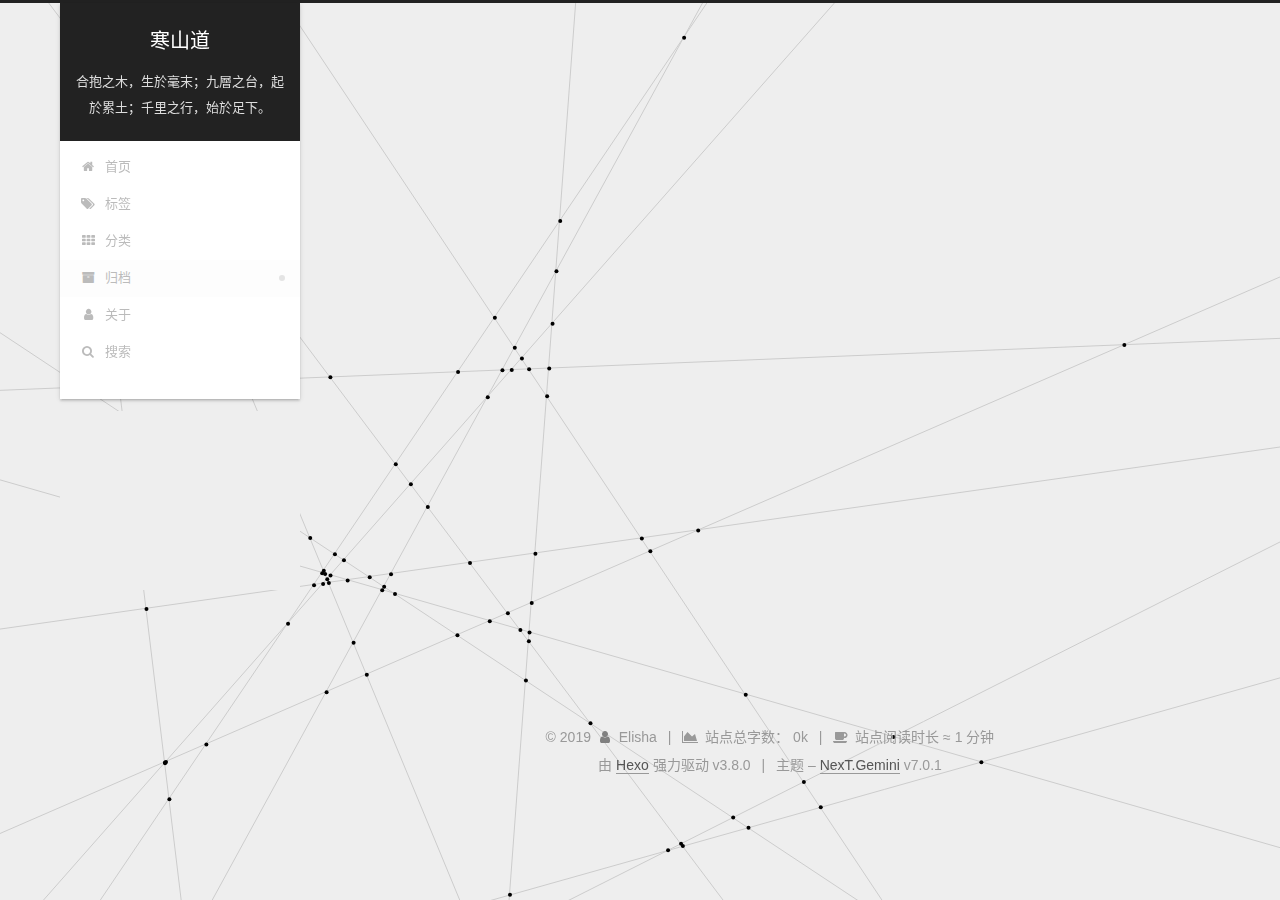
<file: archives/index.html>
<!DOCTYPE html>












  


<html class="theme-next gemini use-motion" lang="zh-CN">
<head><meta name="generator" content="Hexo 3.8.0">
  <meta charset="UTF-8">
<meta http-equiv="X-UA-Compatible" content="IE=edge">
<meta name="viewport" content="width=device-width, initial-scale=1, maximum-scale=2">
<meta name="theme-color" content="#222">
























<link rel="stylesheet" href="/lib/font-awesome/css/font-awesome.min.css?v=4.6.2">

<link rel="stylesheet" href="/css/main.css?v=7.0.1">


  <link rel="apple-touch-icon" sizes="180x180" href="/images/apple-touch-icon-next.png?v=7.0.1">


  <link rel="icon" type="image/png" sizes="32x32" href="/images/favicon-32x32-next.png?v=7.0.1">


  <link rel="icon" type="image/png" sizes="16x16" href="/images/favicon-16x16-next.png?v=7.0.1">


  <link rel="mask-icon" href="/images/logo.svg?v=7.0.1" color="#222">







<script id="hexo.configurations">
  var NexT = window.NexT || {};
  var CONFIG = {
    root: '/',
    scheme: 'Gemini',
    version: '7.0.1',
    sidebar: {"position":"left","display":"post","offset":12,"onmobile":false,"dimmer":false},
    back2top: true,
    back2top_sidebar: false,
    fancybox: false,
    fastclick: false,
    lazyload: false,
    tabs: true,
    motion: {"enable":true,"async":false,"transition":{"post_block":"fadeIn","post_header":"slideDownIn","post_body":"slideDownIn","coll_header":"slideLeftIn","sidebar":"slideUpIn"}},
    algolia: {
      applicationID: '',
      apiKey: '',
      indexName: '',
      hits: {"per_page":10},
      labels: {"input_placeholder":"Search for Posts","hits_empty":"We didn't find any results for the search: ${query}","hits_stats":"${hits} results found in ${time} ms"}
    }
  };
</script>


  




  <meta name="description" content="Who has seen the wind? Neither you nor I !">
<meta property="og:type" content="website">
<meta property="og:title" content="寒山道">
<meta property="og:url" content="https://hsdy.github.io/archives/index.html">
<meta property="og:site_name" content="寒山道">
<meta property="og:description" content="Who has seen the wind? Neither you nor I !">
<meta property="og:locale" content="zh-CN">
<meta name="twitter:card" content="summary">
<meta name="twitter:title" content="寒山道">
<meta name="twitter:description" content="Who has seen the wind? Neither you nor I !">






  <link rel="canonical" href="https://hsdy.github.io/archives/">



<script id="page.configurations">
  CONFIG.page = {
    sidebar: "",
  };
</script>

  <title>归档 | 寒山道</title>
  












  <noscript>
  <style>
  .use-motion .motion-element,
  .use-motion .brand,
  .use-motion .menu-item,
  .sidebar-inner,
  .use-motion .post-block,
  .use-motion .pagination,
  .use-motion .comments,
  .use-motion .post-header,
  .use-motion .post-body,
  .use-motion .collection-title { opacity: initial; }

  .use-motion .logo,
  .use-motion .site-title,
  .use-motion .site-subtitle {
    opacity: initial;
    top: initial;
  }

  .use-motion .logo-line-before i { left: initial; }
  .use-motion .logo-line-after i { right: initial; }
  </style>
</noscript>

</head>

<body itemscope itemtype="http://schema.org/WebPage" lang="zh-CN">

  
  
    
  

  <div class="container sidebar-position-left page-archive">
    <div class="headband"></div>

    <header id="header" class="header" itemscope itemtype="http://schema.org/WPHeader">
      <div class="header-inner"><div class="site-brand-wrapper">
  <div class="site-meta">
    

    <div class="custom-logo-site-title">
      <a href="/" class="brand" rel="start">
        <span class="logo-line-before"><i></i></span>
        <span class="site-title">寒山道</span>
        <span class="logo-line-after"><i></i></span>
      </a>
    </div>
    
      
        <p class="site-subtitle">合抱之木，生於毫末；九層之台，起於累土；千里之行，始於足下。</p>
      
    
    
  </div>

  <div class="site-nav-toggle">
    <button aria-label="切换导航栏">
      <span class="btn-bar"></span>
      <span class="btn-bar"></span>
      <span class="btn-bar"></span>
    </button>
  </div>
</div>



<nav class="site-nav">
  
    <ul id="menu" class="menu">
      
        
        
        
          
          <li class="menu-item menu-item-home">

    
    
    
      
    

    

    <a href="/" rel="section"><i class="menu-item-icon fa fa-fw fa-home"></i> <br>首页</a>

  </li>
        
        
        
          
          <li class="menu-item menu-item-tags">

    
    
    
      
    

    

    <a href="/tags/" rel="section"><i class="menu-item-icon fa fa-fw fa-tags"></i> <br>标签</a>

  </li>
        
        
        
          
          <li class="menu-item menu-item-categories">

    
    
    
      
    

    

    <a href="/categories/" rel="section"><i class="menu-item-icon fa fa-fw fa-th"></i> <br>分类</a>

  </li>
        
        
        
          
          <li class="menu-item menu-item-archives menu-item-active">

    
    
    
      
    

    

    <a href="/archives/" rel="section"><i class="menu-item-icon fa fa-fw fa-archive"></i> <br>归档</a>

  </li>
        
        
        
          
          <li class="menu-item menu-item-about">

    
    
    
      
    

    

    <a href="/about/" rel="section"><i class="menu-item-icon fa fa-fw fa-user"></i> <br>关于</a>

  </li>

      
      
        <li class="menu-item menu-item-search">
          
            <a href="javascript:;" class="popup-trigger">
          
            
              <i class="menu-item-icon fa fa-search fa-fw"></i> <br>搜索</a>
        </li>
      
    </ul>
  

  

  
    <div class="site-search">
      
  <div class="popup search-popup local-search-popup">
  <div class="local-search-header clearfix">
    <span class="search-icon">
      <i class="fa fa-search"></i>
    </span>
    <span class="popup-btn-close">
      <i class="fa fa-times-circle"></i>
    </span>
    <div class="local-search-input-wrapper">
      <input autocomplete="off" placeholder="搜索..." spellcheck="false" type="text" id="local-search-input">
    </div>
  </div>
  <div id="local-search-result"></div>
</div>



    </div>
  
</nav>



  



</div>
    </header>

    


    <main id="main" class="main">
      <div class="main-inner">
        <div class="content-wrap">
          
            

    
    
      
      
    
      
      
    
      
      
    
      
      
    
      
      
    
    

  


          
          <div id="content" class="content">
            

  
  
  
  <div class="post-block archive">
    <div id="posts" class="posts-collapse">
      <span class="archive-move-on"></span>

      
      <span class="archive-page-counter">
        
        
        
          
        
        嗯..! 目前共计 2 篇日志。 继续努力。
      </span>
      

      

        
        
        

        
          
          <div class="collection-title">
            <h1 class="archive-year" id="archive-year-2019">2019</h1>
          </div>
        
        

        

  <article class="post post-type-normal" itemscope itemtype="http://schema.org/Article">
    <header class="post-header">

      <h2 class="post-title">
        
          <a class="post-title-link" href="/2019/03/28/Hello-Hexo/" itemprop="url">
            
              <span itemprop="name">Hello Hexo</span>
            
          </a>
        
      </h2>

      <div class="post-meta">
        <time class="post-time" itemprop="dateCreated" datetime="2019-03-28T08:57:37+08:00" content="2019-03-28">
          03-28
        </time>
      </div>

    </header>
  </article>



      

        
        
        

        
        

        

  <article class="post post-type-normal" itemscope itemtype="http://schema.org/Article">
    <header class="post-header">

      <h2 class="post-title">
        
          <a class="post-title-link" href="/2019/03/27/hello-world/" itemprop="url">
            
              <span itemprop="name">Hello World</span>
            
          </a>
        
      </h2>

      <div class="post-meta">
        <time class="post-time" itemprop="dateCreated" datetime="2019-03-27T18:50:22+08:00" content="2019-03-27">
          03-27
        </time>
      </div>

    </header>
  </article>



      

    </div>
  </div>
  
  
  

  



          </div>
          

        </div>
        
          
  
  <div class="sidebar-toggle">
    <div class="sidebar-toggle-line-wrap">
      <span class="sidebar-toggle-line sidebar-toggle-line-first"></span>
      <span class="sidebar-toggle-line sidebar-toggle-line-middle"></span>
      <span class="sidebar-toggle-line sidebar-toggle-line-last"></span>
    </div>
  </div>

  <aside id="sidebar" class="sidebar">
    <div class="sidebar-inner">

      

      

      <div class="site-overview-wrap sidebar-panel sidebar-panel-active">
        <div class="site-overview">
          <div class="site-author motion-element" itemprop="author" itemscope itemtype="http://schema.org/Person">
            
              <p class="site-author-name" itemprop="name">Elisha</p>
              <div class="site-description motion-element" itemprop="description">Who has seen the wind? Neither you nor I !</div>
          </div>

          
            <nav class="site-state motion-element">
              
                <div class="site-state-item site-state-posts">
                
                  <a href="/archives/">
                
                    <span class="site-state-item-count">2</span>
                    <span class="site-state-item-name">日志</span>
                  </a>
                </div>
              

              

              
            </nav>
          

          

          

          

          

          
          

          
            
          
          

        </div>
      </div>

      

      

    </div>
  </aside>
  


        
      </div>
    </main>

    <footer id="footer" class="footer">
      <div class="footer-inner">
        <div class="copyright">&copy; <span itemprop="copyrightYear">2019</span>
  <span class="with-love" id="animate">
    <i class="fa fa-user"></i>
  </span>
  <span class="author" itemprop="copyrightHolder">Elisha</span>

  
    <span class="post-meta-divider">|</span>
    <span class="post-meta-item-icon">
      <i class="fa fa-area-chart"></i>
    </span>
    
      <span class="post-meta-item-text">站点总字数：</span>
    
    <span title="站点总字数">0k</span>
  

  
    <span class="post-meta-divider">|</span>
    <span class="post-meta-item-icon">
      <i class="fa fa-coffee"></i>
    </span>
    
      <span class="post-meta-item-text">站点阅读时长 &asymp;</span>
    
    <span title="站点阅读时长">1 分钟</span>
  
</div>


  <div class="powered-by">由 <a href="https://hexo.io" class="theme-link" rel="noopener" target="_blank">Hexo</a> 强力驱动 v3.8.0</div>



  <span class="post-meta-divider">|</span>



  <div class="theme-info">主题 – <a href="https://theme-next.org" class="theme-link" rel="noopener" target="_blank">NexT.Gemini</a> v7.0.1</div>




        
<div class="busuanzi-count">
  <script async src="https://busuanzi.ibruce.info/busuanzi/2.3/busuanzi.pure.mini.js"></script>

  

  

  
</div>











        
      </div>
    </footer>

    
      <div class="back-to-top">
        <i class="fa fa-arrow-up"></i>
        
      </div>
    

    

    

    
  </div>

  

<script>
  if (Object.prototype.toString.call(window.Promise) !== '[object Function]') {
    window.Promise = null;
  }
</script>


























  
  <script src="/lib/jquery/index.js?v=2.1.3"></script>

  
  <script src="/lib/velocity/velocity.min.js?v=1.2.1"></script>

  
  <script src="/lib/velocity/velocity.ui.min.js?v=1.2.1"></script>


  


  <script src="/js/src/utils.js?v=7.0.1"></script>

  <script src="/js/src/motion.js?v=7.0.1"></script>



  
  


  <script src="/js/src/affix.js?v=7.0.1"></script>

  <script src="/js/src/schemes/pisces.js?v=7.0.1"></script>




  

  


  <script src="/js/src/next-boot.js?v=7.0.1"></script>


  

  

  

  



  
  <script>
    // Popup Window;
    var isfetched = false;
    var isXml = true;
    // Search DB path;
    var search_path = "./public/search.xml";
    if (search_path.length === 0) {
      search_path = "search.xml";
    } else if (/json$/i.test(search_path)) {
      isXml = false;
    }
    var path = "/" + search_path;
    // monitor main search box;

    var onPopupClose = function (e) {
      $('.popup').hide();
      $('#local-search-input').val('');
      $('.search-result-list').remove();
      $('#no-result').remove();
      $(".local-search-pop-overlay").remove();
      $('body').css('overflow', '');
    }

    function proceedsearch() {
      $("body")
        .append('<div class="search-popup-overlay local-search-pop-overlay"></div>')
        .css('overflow', 'hidden');
      $('.search-popup-overlay').click(onPopupClose);
      $('.popup').toggle();
      var $localSearchInput = $('#local-search-input');
      $localSearchInput.attr("autocapitalize", "none");
      $localSearchInput.attr("autocorrect", "off");
      $localSearchInput.focus();
    }

    // search function;
    var searchFunc = function(path, search_id, content_id) {
      'use strict';

      // start loading animation
      $("body")
        .append('<div class="search-popup-overlay local-search-pop-overlay">' +
          '<div id="search-loading-icon">' +
          '<i class="fa fa-spinner fa-pulse fa-5x fa-fw"></i>' +
          '</div>' +
          '</div>')
        .css('overflow', 'hidden');
      $("#search-loading-icon").css('margin', '20% auto 0 auto').css('text-align', 'center');

      

      $.ajax({
        url: path,
        dataType: isXml ? "xml" : "json",
        async: true,
        success: function(res) {
          // get the contents from search data
          isfetched = true;
          $('.popup').detach().appendTo('.header-inner');
          var datas = isXml ? $("entry", res).map(function() {
            return {
              title: $("title", this).text(),
              content: $("content",this).text(),
              url: $("url" , this).text()
            };
          }).get() : res;
          var input = document.getElementById(search_id);
          var resultContent = document.getElementById(content_id);
          var inputEventFunction = function() {
            var searchText = input.value.trim().toLowerCase();
            var keywords = searchText.split(/[\s\-]+/);
            if (keywords.length > 1) {
              keywords.push(searchText);
            }
            var resultItems = [];
            if (searchText.length > 0) {
              // perform local searching
              datas.forEach(function(data) {
                var isMatch = false;
                var hitCount = 0;
                var searchTextCount = 0;
                var title = data.title.trim();
                var titleInLowerCase = title.toLowerCase();
                var content = data.content.trim().replace(/<[^>]+>/g,"");
                
                var contentInLowerCase = content.toLowerCase();
                var articleUrl = decodeURIComponent(data.url).replace(/\/{2,}/g, '/');
                var indexOfTitle = [];
                var indexOfContent = [];
                // only match articles with not empty titles
                if(title != '') {
                  keywords.forEach(function(keyword) {
                    function getIndexByWord(word, text, caseSensitive) {
                      var wordLen = word.length;
                      if (wordLen === 0) {
                        return [];
                      }
                      var startPosition = 0, position = [], index = [];
                      if (!caseSensitive) {
                        text = text.toLowerCase();
                        word = word.toLowerCase();
                      }
                      while ((position = text.indexOf(word, startPosition)) > -1) {
                        index.push({position: position, word: word});
                        startPosition = position + wordLen;
                      }
                      return index;
                    }

                    indexOfTitle = indexOfTitle.concat(getIndexByWord(keyword, titleInLowerCase, false));
                    indexOfContent = indexOfContent.concat(getIndexByWord(keyword, contentInLowerCase, false));
                  });
                  if (indexOfTitle.length > 0 || indexOfContent.length > 0) {
                    isMatch = true;
                    hitCount = indexOfTitle.length + indexOfContent.length;
                  }
                }

                // show search results

                if (isMatch) {
                  // sort index by position of keyword

                  [indexOfTitle, indexOfContent].forEach(function (index) {
                    index.sort(function (itemLeft, itemRight) {
                      if (itemRight.position !== itemLeft.position) {
                        return itemRight.position - itemLeft.position;
                      } else {
                        return itemLeft.word.length - itemRight.word.length;
                      }
                    });
                  });

                  // merge hits into slices

                  function mergeIntoSlice(text, start, end, index) {
                    var item = index[index.length - 1];
                    var position = item.position;
                    var word = item.word;
                    var hits = [];
                    var searchTextCountInSlice = 0;
                    while (position + word.length <= end && index.length != 0) {
                      if (word === searchText) {
                        searchTextCountInSlice++;
                      }
                      hits.push({position: position, length: word.length});
                      var wordEnd = position + word.length;

                      // move to next position of hit

                      index.pop();
                      while (index.length != 0) {
                        item = index[index.length - 1];
                        position = item.position;
                        word = item.word;
                        if (wordEnd > position) {
                          index.pop();
                        } else {
                          break;
                        }
                      }
                    }
                    searchTextCount += searchTextCountInSlice;
                    return {
                      hits: hits,
                      start: start,
                      end: end,
                      searchTextCount: searchTextCountInSlice
                    };
                  }

                  var slicesOfTitle = [];
                  if (indexOfTitle.length != 0) {
                    slicesOfTitle.push(mergeIntoSlice(title, 0, title.length, indexOfTitle));
                  }

                  var slicesOfContent = [];
                  while (indexOfContent.length != 0) {
                    var item = indexOfContent[indexOfContent.length - 1];
                    var position = item.position;
                    var word = item.word;
                    // cut out 100 characters
                    var start = position - 20;
                    var end = position + 80;
                    if(start < 0){
                      start = 0;
                    }
                    if (end < position + word.length) {
                      end = position + word.length;
                    }
                    if(end > content.length){
                      end = content.length;
                    }
                    slicesOfContent.push(mergeIntoSlice(content, start, end, indexOfContent));
                  }

                  // sort slices in content by search text's count and hits' count

                  slicesOfContent.sort(function (sliceLeft, sliceRight) {
                    if (sliceLeft.searchTextCount !== sliceRight.searchTextCount) {
                      return sliceRight.searchTextCount - sliceLeft.searchTextCount;
                    } else if (sliceLeft.hits.length !== sliceRight.hits.length) {
                      return sliceRight.hits.length - sliceLeft.hits.length;
                    } else {
                      return sliceLeft.start - sliceRight.start;
                    }
                  });

                  // select top N slices in content

                  var upperBound = parseInt('1');
                  if (upperBound >= 0) {
                    slicesOfContent = slicesOfContent.slice(0, upperBound);
                  }

                  // highlight title and content

                  function highlightKeyword(text, slice) {
                    var result = '';
                    var prevEnd = slice.start;
                    slice.hits.forEach(function (hit) {
                      result += text.substring(prevEnd, hit.position);
                      var end = hit.position + hit.length;
                      result += '<b class="search-keyword">' + text.substring(hit.position, end) + '</b>';
                      prevEnd = end;
                    });
                    result += text.substring(prevEnd, slice.end);
                    return result;
                  }

                  var resultItem = '';

                  if (slicesOfTitle.length != 0) {
                    resultItem += "<li><a href='" + articleUrl + "' class='search-result-title'>" + highlightKeyword(title, slicesOfTitle[0]) + "</a>";
                  } else {
                    resultItem += "<li><a href='" + articleUrl + "' class='search-result-title'>" + title + "</a>";
                  }

                  slicesOfContent.forEach(function (slice) {
                    resultItem += "<a href='" + articleUrl + "'>" +
                      "<p class=\"search-result\">" + highlightKeyword(content, slice) +
                      "...</p>" + "</a>";
                  });

                  resultItem += "</li>";
                  resultItems.push({
                    item: resultItem,
                    searchTextCount: searchTextCount,
                    hitCount: hitCount,
                    id: resultItems.length
                  });
                }
              })
            };
            if (keywords.length === 1 && keywords[0] === "") {
              resultContent.innerHTML = '<div id="no-result"><i class="fa fa-search fa-5x"></i></div>'
            } else if (resultItems.length === 0) {
              resultContent.innerHTML = '<div id="no-result"><i class="fa fa-frown-o fa-5x"></i></div>'
            } else {
              resultItems.sort(function (resultLeft, resultRight) {
                if (resultLeft.searchTextCount !== resultRight.searchTextCount) {
                  return resultRight.searchTextCount - resultLeft.searchTextCount;
                } else if (resultLeft.hitCount !== resultRight.hitCount) {
                  return resultRight.hitCount - resultLeft.hitCount;
                } else {
                  return resultRight.id - resultLeft.id;
                }
              });
              var searchResultList = '<ul class=\"search-result-list\">';
              resultItems.forEach(function (result) {
                searchResultList += result.item;
              })
              searchResultList += "</ul>";
              resultContent.innerHTML = searchResultList;
            }
          }

          if ('auto' === 'auto') {
            input.addEventListener('input', inputEventFunction);
          } else {
            $('.search-icon').click(inputEventFunction);
            input.addEventListener('keypress', function (event) {
              if (event.keyCode === 13) {
                inputEventFunction();
              }
            });
          }

          // remove loading animation
          $(".local-search-pop-overlay").remove();
          $('body').css('overflow', '');

          proceedsearch();
        }
      });
    }

    // handle and trigger popup window;
    $('.popup-trigger').click(function(e) {
      e.stopPropagation();
      if (isfetched === false) {
        searchFunc(path, 'local-search-input', 'local-search-result');
      } else {
        proceedsearch();
      };
    });

    $('.popup-btn-close').click(onPopupClose);
    $('.popup').click(function(e){
      e.stopPropagation();
    });
    $(document).on('keyup', function (event) {
      var shouldDismissSearchPopup = event.which === 27 &&
        $('.search-popup').is(':visible');
      if (shouldDismissSearchPopup) {
        onPopupClose();
      }
    });
  </script>





  
  
  <script>
    
    function showTime(Counter) {
      var entries = [];
      var $visitors = $('.leancloud_visitors');

      $visitors.each(function() {
        entries.push( $(this).attr('id').trim() );
      });

      Counter('get', '/classes/Counter', { where: JSON.stringify({ url: { '$in': entries } }) })
        .done(function({ results }) {
          var COUNT_CONTAINER_REF = '.leancloud-visitors-count';

          if (results.length === 0) {
            $visitors.find(COUNT_CONTAINER_REF).text(0);
            return;
          }

          for (var i = 0; i < results.length; i++) {
            var item = results[i];
            var url = item.url;
            var time = item.time;
            var element = document.getElementById(url);

            $(element).find(COUNT_CONTAINER_REF).text(time);
          }
          for (var i = 0; i < entries.length; i++) {
            var url = entries[i];
            var element = document.getElementById(url);
            var countSpan = $(element).find(COUNT_CONTAINER_REF);
            if (countSpan.text() == '') {
              countSpan.text(0);
            }
          }
        })
        .fail(function ({ responseJSON }) {
          console.log('LeanCloud Counter Error: ' + responseJSON.code + ' ' + responseJSON.error);
        });
    }
    

    $(function() {
      $.get('https://app-router.leancloud.cn/2/route?appId=' + '2hpMG5RCliNQQU5myYFJP7ud-gzGzoHsz')
        .done(function({ api_server }) {
          var Counter = function(method, url, data) {
            return $.ajax({
              method: method,
              url: 'https://' + api_server + '/1.1' + url,
              headers: {
                'X-LC-Id': '2hpMG5RCliNQQU5myYFJP7ud-gzGzoHsz',
                'X-LC-Key': 'mfyYlmCrdcEigympfiMPezhi',
                'Content-Type': 'application/json',
              },
              data: data
            });
          };
          
            if ($('.post-title-link').length >= 1) {
              showTime(Counter);
            }
          
        });
    });
  </script>



  

  

  

  

  

  

  

  

  

  

  

  

  


  <div class="bg_content">
    <canvas id="canvas"></canvas>
  </div>
</body>
</html>
<script type="text/javascript" src="/js/src/dynamic_bg.js"></script>
</file>
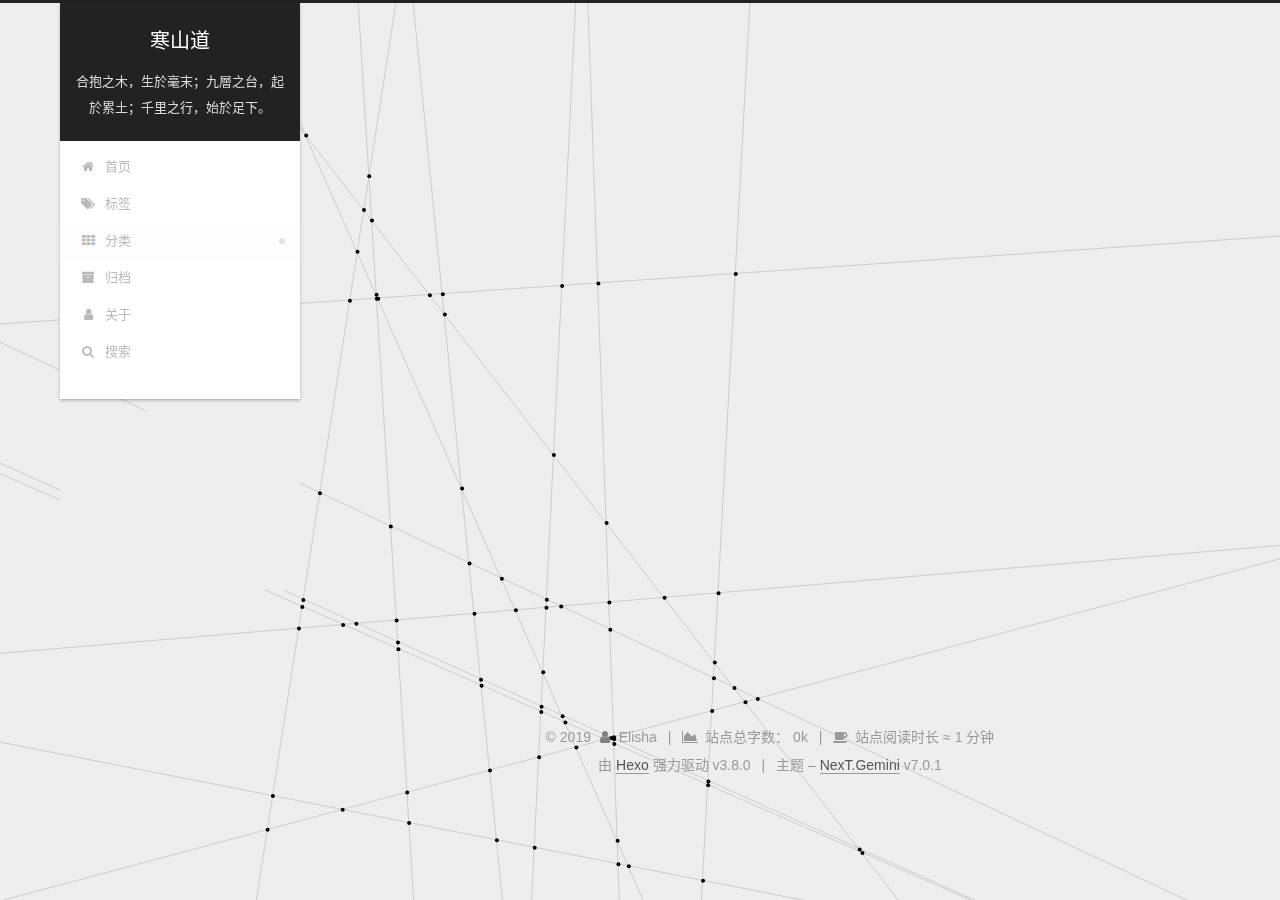
<file: categories/index.html>
<!DOCTYPE html>












  


<html class="theme-next gemini use-motion" lang="zh-CN">
<head><meta name="generator" content="Hexo 3.8.0">
  <meta charset="UTF-8">
<meta http-equiv="X-UA-Compatible" content="IE=edge">
<meta name="viewport" content="width=device-width, initial-scale=1, maximum-scale=2">
<meta name="theme-color" content="#222">
























<link rel="stylesheet" href="/lib/font-awesome/css/font-awesome.min.css?v=4.6.2">

<link rel="stylesheet" href="/css/main.css?v=7.0.1">


  <link rel="apple-touch-icon" sizes="180x180" href="/images/apple-touch-icon-next.png?v=7.0.1">


  <link rel="icon" type="image/png" sizes="32x32" href="/images/favicon-32x32-next.png?v=7.0.1">


  <link rel="icon" type="image/png" sizes="16x16" href="/images/favicon-16x16-next.png?v=7.0.1">


  <link rel="mask-icon" href="/images/logo.svg?v=7.0.1" color="#222">







<script id="hexo.configurations">
  var NexT = window.NexT || {};
  var CONFIG = {
    root: '/',
    scheme: 'Gemini',
    version: '7.0.1',
    sidebar: {"position":"left","display":"post","offset":12,"onmobile":false,"dimmer":false},
    back2top: true,
    back2top_sidebar: false,
    fancybox: false,
    fastclick: false,
    lazyload: false,
    tabs: true,
    motion: {"enable":true,"async":false,"transition":{"post_block":"fadeIn","post_header":"slideDownIn","post_body":"slideDownIn","coll_header":"slideLeftIn","sidebar":"slideUpIn"}},
    algolia: {
      applicationID: '',
      apiKey: '',
      indexName: '',
      hits: {"per_page":10},
      labels: {"input_placeholder":"Search for Posts","hits_empty":"We didn't find any results for the search: ${query}","hits_stats":"${hits} results found in ${time} ms"}
    }
  };
</script>


  




  <meta name="description" content="Who has seen the wind? Neither you nor I !">
<meta property="og:type" content="website">
<meta property="og:title" content="&#39;categories&#39;">
<meta property="og:url" content="https://hsdy.github.io/categories/index.html">
<meta property="og:site_name" content="寒山道">
<meta property="og:description" content="Who has seen the wind? Neither you nor I !">
<meta property="og:locale" content="zh-CN">
<meta property="og:updated_time" content="2019-03-28T00:55:15.427Z">
<meta name="twitter:card" content="summary">
<meta name="twitter:title" content="&#39;categories&#39;">
<meta name="twitter:description" content="Who has seen the wind? Neither you nor I !">






  <link rel="canonical" href="https://hsdy.github.io/categories/">



<script id="page.configurations">
  CONFIG.page = {
    sidebar: "",
  };
</script>

  <title>'categories' | 寒山道</title>
  












  <noscript>
  <style>
  .use-motion .motion-element,
  .use-motion .brand,
  .use-motion .menu-item,
  .sidebar-inner,
  .use-motion .post-block,
  .use-motion .pagination,
  .use-motion .comments,
  .use-motion .post-header,
  .use-motion .post-body,
  .use-motion .collection-title { opacity: initial; }

  .use-motion .logo,
  .use-motion .site-title,
  .use-motion .site-subtitle {
    opacity: initial;
    top: initial;
  }

  .use-motion .logo-line-before i { left: initial; }
  .use-motion .logo-line-after i { right: initial; }
  </style>
</noscript>

</head>

<body itemscope itemtype="http://schema.org/WebPage" lang="zh-CN">

  
  
    
  

  <div class="container sidebar-position-left page-post-detail">
    <div class="headband"></div>

    <header id="header" class="header" itemscope itemtype="http://schema.org/WPHeader">
      <div class="header-inner"><div class="site-brand-wrapper">
  <div class="site-meta">
    

    <div class="custom-logo-site-title">
      <a href="/" class="brand" rel="start">
        <span class="logo-line-before"><i></i></span>
        <span class="site-title">寒山道</span>
        <span class="logo-line-after"><i></i></span>
      </a>
    </div>
    
      
        <p class="site-subtitle">合抱之木，生於毫末；九層之台，起於累土；千里之行，始於足下。</p>
      
    
    
  </div>

  <div class="site-nav-toggle">
    <button aria-label="切换导航栏">
      <span class="btn-bar"></span>
      <span class="btn-bar"></span>
      <span class="btn-bar"></span>
    </button>
  </div>
</div>



<nav class="site-nav">
  
    <ul id="menu" class="menu">
      
        
        
        
          
          <li class="menu-item menu-item-home">

    
    
    
      
    

    

    <a href="/" rel="section"><i class="menu-item-icon fa fa-fw fa-home"></i> <br>首页</a>

  </li>
        
        
        
          
          <li class="menu-item menu-item-tags">

    
    
    
      
    

    

    <a href="/tags/" rel="section"><i class="menu-item-icon fa fa-fw fa-tags"></i> <br>标签</a>

  </li>
        
        
        
          
          <li class="menu-item menu-item-categories menu-item-active">

    
    
    
      
    

    

    <a href="/categories/" rel="section"><i class="menu-item-icon fa fa-fw fa-th"></i> <br>分类</a>

  </li>
        
        
        
          
          <li class="menu-item menu-item-archives">

    
    
    
      
    

    

    <a href="/archives/" rel="section"><i class="menu-item-icon fa fa-fw fa-archive"></i> <br>归档</a>

  </li>
        
        
        
          
          <li class="menu-item menu-item-about">

    
    
    
      
    

    

    <a href="/about/" rel="section"><i class="menu-item-icon fa fa-fw fa-user"></i> <br>关于</a>

  </li>

      
      
        <li class="menu-item menu-item-search">
          
            <a href="javascript:;" class="popup-trigger">
          
            
              <i class="menu-item-icon fa fa-search fa-fw"></i> <br>搜索</a>
        </li>
      
    </ul>
  

  

  
    <div class="site-search">
      
  <div class="popup search-popup local-search-popup">
  <div class="local-search-header clearfix">
    <span class="search-icon">
      <i class="fa fa-search"></i>
    </span>
    <span class="popup-btn-close">
      <i class="fa fa-times-circle"></i>
    </span>
    <div class="local-search-input-wrapper">
      <input autocomplete="off" placeholder="搜索..." spellcheck="false" type="text" id="local-search-input">
    </div>
  </div>
  <div id="local-search-result"></div>
</div>



    </div>
  
</nav>



  



</div>
    </header>

    


    <main id="main" class="main">
      <div class="main-inner">
        <div class="content-wrap">
          
            

    
    
      
      
    
      
      
    
      
      
    
      
      
    
      
      
    
    

  


          
          <div id="content" class="content">
            

  <div id="posts" class="posts-expand">
    
    
    
    <div class="post-block page">
      <header class="post-header">

<h1 class="post-title" itemprop="name headline">'categories'

</h1>

<div class="post-meta">
  
  



</div>

</header>

      
      
      
      <div class="post-body">
        
        
          
        
      </div>
      
      
      
    </div>
    



    
    
    
  </div>


          </div>
          

  



        </div>
        
          
  
  <div class="sidebar-toggle">
    <div class="sidebar-toggle-line-wrap">
      <span class="sidebar-toggle-line sidebar-toggle-line-first"></span>
      <span class="sidebar-toggle-line sidebar-toggle-line-middle"></span>
      <span class="sidebar-toggle-line sidebar-toggle-line-last"></span>
    </div>
  </div>

  <aside id="sidebar" class="sidebar">
    <div class="sidebar-inner">

      

      

      <div class="site-overview-wrap sidebar-panel sidebar-panel-active">
        <div class="site-overview">
          <div class="site-author motion-element" itemprop="author" itemscope itemtype="http://schema.org/Person">
            
              <p class="site-author-name" itemprop="name">Elisha</p>
              <div class="site-description motion-element" itemprop="description">Who has seen the wind? Neither you nor I !</div>
          </div>

          
            <nav class="site-state motion-element">
              
                <div class="site-state-item site-state-posts">
                
                  <a href="/archives/">
                
                    <span class="site-state-item-count">2</span>
                    <span class="site-state-item-name">日志</span>
                  </a>
                </div>
              

              

              
            </nav>
          

          

          

          

          

          
          

          
            
          
          

        </div>
      </div>

      

      

    </div>
  </aside>
  


        
      </div>
    </main>

    <footer id="footer" class="footer">
      <div class="footer-inner">
        <div class="copyright">&copy; <span itemprop="copyrightYear">2019</span>
  <span class="with-love" id="animate">
    <i class="fa fa-user"></i>
  </span>
  <span class="author" itemprop="copyrightHolder">Elisha</span>

  
    <span class="post-meta-divider">|</span>
    <span class="post-meta-item-icon">
      <i class="fa fa-area-chart"></i>
    </span>
    
      <span class="post-meta-item-text">站点总字数：</span>
    
    <span title="站点总字数">0k</span>
  

  
    <span class="post-meta-divider">|</span>
    <span class="post-meta-item-icon">
      <i class="fa fa-coffee"></i>
    </span>
    
      <span class="post-meta-item-text">站点阅读时长 &asymp;</span>
    
    <span title="站点阅读时长">1 分钟</span>
  
</div>


  <div class="powered-by">由 <a href="https://hexo.io" class="theme-link" rel="noopener" target="_blank">Hexo</a> 强力驱动 v3.8.0</div>



  <span class="post-meta-divider">|</span>



  <div class="theme-info">主题 – <a href="https://theme-next.org" class="theme-link" rel="noopener" target="_blank">NexT.Gemini</a> v7.0.1</div>




        
<div class="busuanzi-count">
  <script async src="https://busuanzi.ibruce.info/busuanzi/2.3/busuanzi.pure.mini.js"></script>

  

  

  
</div>











        
      </div>
    </footer>

    
      <div class="back-to-top">
        <i class="fa fa-arrow-up"></i>
        
      </div>
    

    

    

    
  </div>

  

<script>
  if (Object.prototype.toString.call(window.Promise) !== '[object Function]') {
    window.Promise = null;
  }
</script>


























  
  <script src="/lib/jquery/index.js?v=2.1.3"></script>

  
  <script src="/lib/velocity/velocity.min.js?v=1.2.1"></script>

  
  <script src="/lib/velocity/velocity.ui.min.js?v=1.2.1"></script>


  


  <script src="/js/src/utils.js?v=7.0.1"></script>

  <script src="/js/src/motion.js?v=7.0.1"></script>



  
  


  <script src="/js/src/affix.js?v=7.0.1"></script>

  <script src="/js/src/schemes/pisces.js?v=7.0.1"></script>




  
  <script src="/js/src/scrollspy.js?v=7.0.1"></script>
<script src="/js/src/post-details.js?v=7.0.1"></script>



  


  <script src="/js/src/next-boot.js?v=7.0.1"></script>


  

  

  

  


  


  
  <script>
    // Popup Window;
    var isfetched = false;
    var isXml = true;
    // Search DB path;
    var search_path = "./public/search.xml";
    if (search_path.length === 0) {
      search_path = "search.xml";
    } else if (/json$/i.test(search_path)) {
      isXml = false;
    }
    var path = "/" + search_path;
    // monitor main search box;

    var onPopupClose = function (e) {
      $('.popup').hide();
      $('#local-search-input').val('');
      $('.search-result-list').remove();
      $('#no-result').remove();
      $(".local-search-pop-overlay").remove();
      $('body').css('overflow', '');
    }

    function proceedsearch() {
      $("body")
        .append('<div class="search-popup-overlay local-search-pop-overlay"></div>')
        .css('overflow', 'hidden');
      $('.search-popup-overlay').click(onPopupClose);
      $('.popup').toggle();
      var $localSearchInput = $('#local-search-input');
      $localSearchInput.attr("autocapitalize", "none");
      $localSearchInput.attr("autocorrect", "off");
      $localSearchInput.focus();
    }

    // search function;
    var searchFunc = function(path, search_id, content_id) {
      'use strict';

      // start loading animation
      $("body")
        .append('<div class="search-popup-overlay local-search-pop-overlay">' +
          '<div id="search-loading-icon">' +
          '<i class="fa fa-spinner fa-pulse fa-5x fa-fw"></i>' +
          '</div>' +
          '</div>')
        .css('overflow', 'hidden');
      $("#search-loading-icon").css('margin', '20% auto 0 auto').css('text-align', 'center');

      

      $.ajax({
        url: path,
        dataType: isXml ? "xml" : "json",
        async: true,
        success: function(res) {
          // get the contents from search data
          isfetched = true;
          $('.popup').detach().appendTo('.header-inner');
          var datas = isXml ? $("entry", res).map(function() {
            return {
              title: $("title", this).text(),
              content: $("content",this).text(),
              url: $("url" , this).text()
            };
          }).get() : res;
          var input = document.getElementById(search_id);
          var resultContent = document.getElementById(content_id);
          var inputEventFunction = function() {
            var searchText = input.value.trim().toLowerCase();
            var keywords = searchText.split(/[\s\-]+/);
            if (keywords.length > 1) {
              keywords.push(searchText);
            }
            var resultItems = [];
            if (searchText.length > 0) {
              // perform local searching
              datas.forEach(function(data) {
                var isMatch = false;
                var hitCount = 0;
                var searchTextCount = 0;
                var title = data.title.trim();
                var titleInLowerCase = title.toLowerCase();
                var content = data.content.trim().replace(/<[^>]+>/g,"");
                
                var contentInLowerCase = content.toLowerCase();
                var articleUrl = decodeURIComponent(data.url).replace(/\/{2,}/g, '/');
                var indexOfTitle = [];
                var indexOfContent = [];
                // only match articles with not empty titles
                if(title != '') {
                  keywords.forEach(function(keyword) {
                    function getIndexByWord(word, text, caseSensitive) {
                      var wordLen = word.length;
                      if (wordLen === 0) {
                        return [];
                      }
                      var startPosition = 0, position = [], index = [];
                      if (!caseSensitive) {
                        text = text.toLowerCase();
                        word = word.toLowerCase();
                      }
                      while ((position = text.indexOf(word, startPosition)) > -1) {
                        index.push({position: position, word: word});
                        startPosition = position + wordLen;
                      }
                      return index;
                    }

                    indexOfTitle = indexOfTitle.concat(getIndexByWord(keyword, titleInLowerCase, false));
                    indexOfContent = indexOfContent.concat(getIndexByWord(keyword, contentInLowerCase, false));
                  });
                  if (indexOfTitle.length > 0 || indexOfContent.length > 0) {
                    isMatch = true;
                    hitCount = indexOfTitle.length + indexOfContent.length;
                  }
                }

                // show search results

                if (isMatch) {
                  // sort index by position of keyword

                  [indexOfTitle, indexOfContent].forEach(function (index) {
                    index.sort(function (itemLeft, itemRight) {
                      if (itemRight.position !== itemLeft.position) {
                        return itemRight.position - itemLeft.position;
                      } else {
                        return itemLeft.word.length - itemRight.word.length;
                      }
                    });
                  });

                  // merge hits into slices

                  function mergeIntoSlice(text, start, end, index) {
                    var item = index[index.length - 1];
                    var position = item.position;
                    var word = item.word;
                    var hits = [];
                    var searchTextCountInSlice = 0;
                    while (position + word.length <= end && index.length != 0) {
                      if (word === searchText) {
                        searchTextCountInSlice++;
                      }
                      hits.push({position: position, length: word.length});
                      var wordEnd = position + word.length;

                      // move to next position of hit

                      index.pop();
                      while (index.length != 0) {
                        item = index[index.length - 1];
                        position = item.position;
                        word = item.word;
                        if (wordEnd > position) {
                          index.pop();
                        } else {
                          break;
                        }
                      }
                    }
                    searchTextCount += searchTextCountInSlice;
                    return {
                      hits: hits,
                      start: start,
                      end: end,
                      searchTextCount: searchTextCountInSlice
                    };
                  }

                  var slicesOfTitle = [];
                  if (indexOfTitle.length != 0) {
                    slicesOfTitle.push(mergeIntoSlice(title, 0, title.length, indexOfTitle));
                  }

                  var slicesOfContent = [];
                  while (indexOfContent.length != 0) {
                    var item = indexOfContent[indexOfContent.length - 1];
                    var position = item.position;
                    var word = item.word;
                    // cut out 100 characters
                    var start = position - 20;
                    var end = position + 80;
                    if(start < 0){
                      start = 0;
                    }
                    if (end < position + word.length) {
                      end = position + word.length;
                    }
                    if(end > content.length){
                      end = content.length;
                    }
                    slicesOfContent.push(mergeIntoSlice(content, start, end, indexOfContent));
                  }

                  // sort slices in content by search text's count and hits' count

                  slicesOfContent.sort(function (sliceLeft, sliceRight) {
                    if (sliceLeft.searchTextCount !== sliceRight.searchTextCount) {
                      return sliceRight.searchTextCount - sliceLeft.searchTextCount;
                    } else if (sliceLeft.hits.length !== sliceRight.hits.length) {
                      return sliceRight.hits.length - sliceLeft.hits.length;
                    } else {
                      return sliceLeft.start - sliceRight.start;
                    }
                  });

                  // select top N slices in content

                  var upperBound = parseInt('1');
                  if (upperBound >= 0) {
                    slicesOfContent = slicesOfContent.slice(0, upperBound);
                  }

                  // highlight title and content

                  function highlightKeyword(text, slice) {
                    var result = '';
                    var prevEnd = slice.start;
                    slice.hits.forEach(function (hit) {
                      result += text.substring(prevEnd, hit.position);
                      var end = hit.position + hit.length;
                      result += '<b class="search-keyword">' + text.substring(hit.position, end) + '</b>';
                      prevEnd = end;
                    });
                    result += text.substring(prevEnd, slice.end);
                    return result;
                  }

                  var resultItem = '';

                  if (slicesOfTitle.length != 0) {
                    resultItem += "<li><a href='" + articleUrl + "' class='search-result-title'>" + highlightKeyword(title, slicesOfTitle[0]) + "</a>";
                  } else {
                    resultItem += "<li><a href='" + articleUrl + "' class='search-result-title'>" + title + "</a>";
                  }

                  slicesOfContent.forEach(function (slice) {
                    resultItem += "<a href='" + articleUrl + "'>" +
                      "<p class=\"search-result\">" + highlightKeyword(content, slice) +
                      "...</p>" + "</a>";
                  });

                  resultItem += "</li>";
                  resultItems.push({
                    item: resultItem,
                    searchTextCount: searchTextCount,
                    hitCount: hitCount,
                    id: resultItems.length
                  });
                }
              })
            };
            if (keywords.length === 1 && keywords[0] === "") {
              resultContent.innerHTML = '<div id="no-result"><i class="fa fa-search fa-5x"></i></div>'
            } else if (resultItems.length === 0) {
              resultContent.innerHTML = '<div id="no-result"><i class="fa fa-frown-o fa-5x"></i></div>'
            } else {
              resultItems.sort(function (resultLeft, resultRight) {
                if (resultLeft.searchTextCount !== resultRight.searchTextCount) {
                  return resultRight.searchTextCount - resultLeft.searchTextCount;
                } else if (resultLeft.hitCount !== resultRight.hitCount) {
                  return resultRight.hitCount - resultLeft.hitCount;
                } else {
                  return resultRight.id - resultLeft.id;
                }
              });
              var searchResultList = '<ul class=\"search-result-list\">';
              resultItems.forEach(function (result) {
                searchResultList += result.item;
              })
              searchResultList += "</ul>";
              resultContent.innerHTML = searchResultList;
            }
          }

          if ('auto' === 'auto') {
            input.addEventListener('input', inputEventFunction);
          } else {
            $('.search-icon').click(inputEventFunction);
            input.addEventListener('keypress', function (event) {
              if (event.keyCode === 13) {
                inputEventFunction();
              }
            });
          }

          // remove loading animation
          $(".local-search-pop-overlay").remove();
          $('body').css('overflow', '');

          proceedsearch();
        }
      });
    }

    // handle and trigger popup window;
    $('.popup-trigger').click(function(e) {
      e.stopPropagation();
      if (isfetched === false) {
        searchFunc(path, 'local-search-input', 'local-search-result');
      } else {
        proceedsearch();
      };
    });

    $('.popup-btn-close').click(onPopupClose);
    $('.popup').click(function(e){
      e.stopPropagation();
    });
    $(document).on('keyup', function (event) {
      var shouldDismissSearchPopup = event.which === 27 &&
        $('.search-popup').is(':visible');
      if (shouldDismissSearchPopup) {
        onPopupClose();
      }
    });
  </script>





  
  
  <script>
    
    function showTime(Counter) {
      var entries = [];
      var $visitors = $('.leancloud_visitors');

      $visitors.each(function() {
        entries.push( $(this).attr('id').trim() );
      });

      Counter('get', '/classes/Counter', { where: JSON.stringify({ url: { '$in': entries } }) })
        .done(function({ results }) {
          var COUNT_CONTAINER_REF = '.leancloud-visitors-count';

          if (results.length === 0) {
            $visitors.find(COUNT_CONTAINER_REF).text(0);
            return;
          }

          for (var i = 0; i < results.length; i++) {
            var item = results[i];
            var url = item.url;
            var time = item.time;
            var element = document.getElementById(url);

            $(element).find(COUNT_CONTAINER_REF).text(time);
          }
          for (var i = 0; i < entries.length; i++) {
            var url = entries[i];
            var element = document.getElementById(url);
            var countSpan = $(element).find(COUNT_CONTAINER_REF);
            if (countSpan.text() == '') {
              countSpan.text(0);
            }
          }
        })
        .fail(function ({ responseJSON }) {
          console.log('LeanCloud Counter Error: ' + responseJSON.code + ' ' + responseJSON.error);
        });
    }
    

    $(function() {
      $.get('https://app-router.leancloud.cn/2/route?appId=' + '2hpMG5RCliNQQU5myYFJP7ud-gzGzoHsz')
        .done(function({ api_server }) {
          var Counter = function(method, url, data) {
            return $.ajax({
              method: method,
              url: 'https://' + api_server + '/1.1' + url,
              headers: {
                'X-LC-Id': '2hpMG5RCliNQQU5myYFJP7ud-gzGzoHsz',
                'X-LC-Key': 'mfyYlmCrdcEigympfiMPezhi',
                'Content-Type': 'application/json',
              },
              data: data
            });
          };
          
            if ($('.post-title-link').length >= 1) {
              showTime(Counter);
            }
          
        });
    });
  </script>



  

  

  

  

  

  

  

  

  

  

  

  

  


  <div class="bg_content">
    <canvas id="canvas"></canvas>
  </div>
</body>
</html>
<script type="text/javascript" src="/js/src/dynamic_bg.js"></script>
</file>
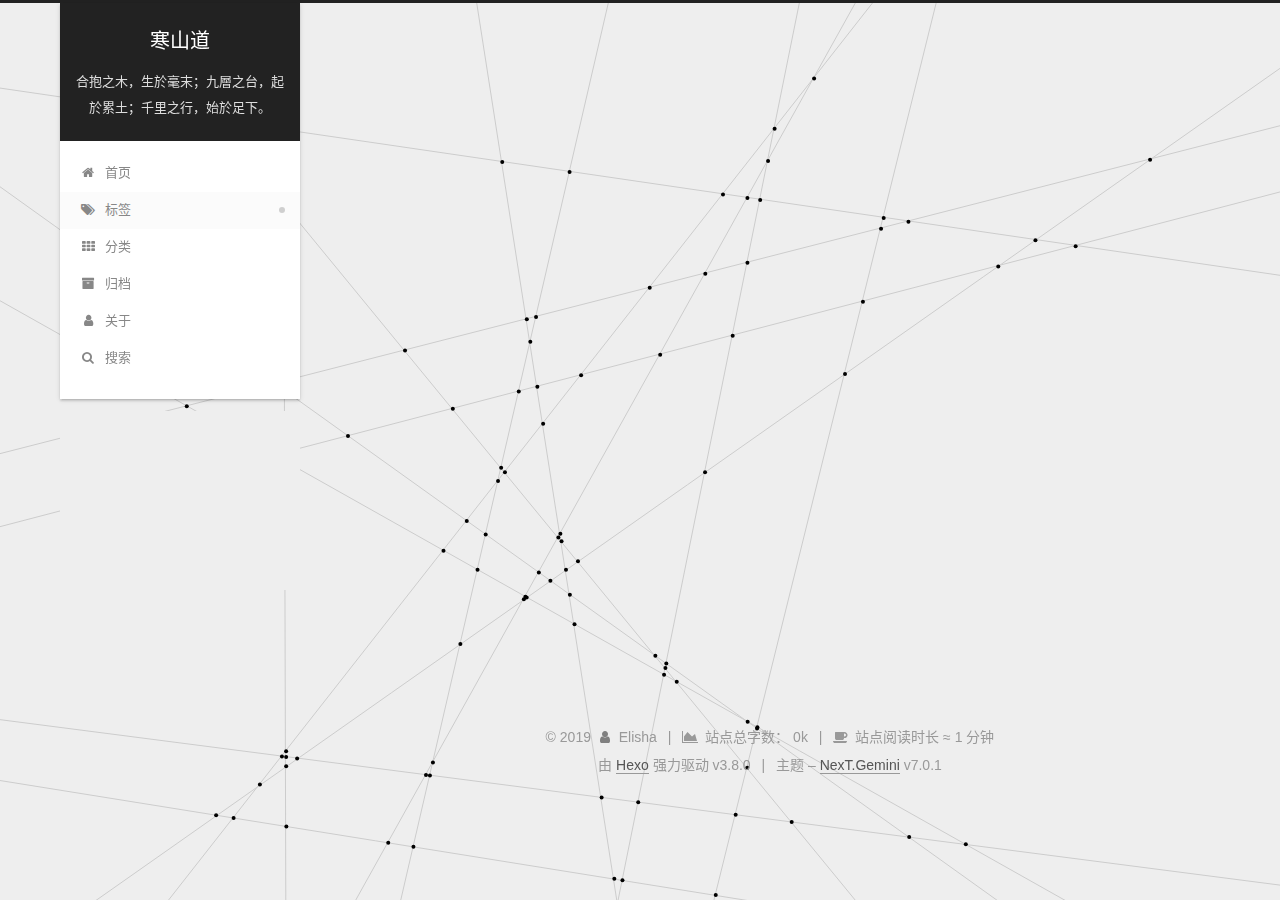
<file: tags/index.html>
<!DOCTYPE html>












  


<html class="theme-next gemini use-motion" lang="zh-CN">
<head><meta name="generator" content="Hexo 3.8.0">
  <meta charset="UTF-8">
<meta http-equiv="X-UA-Compatible" content="IE=edge">
<meta name="viewport" content="width=device-width, initial-scale=1, maximum-scale=2">
<meta name="theme-color" content="#222">
























<link rel="stylesheet" href="/lib/font-awesome/css/font-awesome.min.css?v=4.6.2">

<link rel="stylesheet" href="/css/main.css?v=7.0.1">


  <link rel="apple-touch-icon" sizes="180x180" href="/images/apple-touch-icon-next.png?v=7.0.1">


  <link rel="icon" type="image/png" sizes="32x32" href="/images/favicon-32x32-next.png?v=7.0.1">


  <link rel="icon" type="image/png" sizes="16x16" href="/images/favicon-16x16-next.png?v=7.0.1">


  <link rel="mask-icon" href="/images/logo.svg?v=7.0.1" color="#222">







<script id="hexo.configurations">
  var NexT = window.NexT || {};
  var CONFIG = {
    root: '/',
    scheme: 'Gemini',
    version: '7.0.1',
    sidebar: {"position":"left","display":"post","offset":12,"onmobile":false,"dimmer":false},
    back2top: true,
    back2top_sidebar: false,
    fancybox: false,
    fastclick: false,
    lazyload: false,
    tabs: true,
    motion: {"enable":true,"async":false,"transition":{"post_block":"fadeIn","post_header":"slideDownIn","post_body":"slideDownIn","coll_header":"slideLeftIn","sidebar":"slideUpIn"}},
    algolia: {
      applicationID: '',
      apiKey: '',
      indexName: '',
      hits: {"per_page":10},
      labels: {"input_placeholder":"Search for Posts","hits_empty":"We didn't find any results for the search: ${query}","hits_stats":"${hits} results found in ${time} ms"}
    }
  };
</script>


  




  <meta name="description" content="Who has seen the wind? Neither you nor I !">
<meta property="og:type" content="website">
<meta property="og:title" content="&#39;tags&#39;">
<meta property="og:url" content="https://hsdy.github.io/tags/index.html">
<meta property="og:site_name" content="寒山道">
<meta property="og:description" content="Who has seen the wind? Neither you nor I !">
<meta property="og:locale" content="zh-CN">
<meta property="og:updated_time" content="2019-03-28T00:55:17.770Z">
<meta name="twitter:card" content="summary">
<meta name="twitter:title" content="&#39;tags&#39;">
<meta name="twitter:description" content="Who has seen the wind? Neither you nor I !">






  <link rel="canonical" href="https://hsdy.github.io/tags/">



<script id="page.configurations">
  CONFIG.page = {
    sidebar: "",
  };
</script>

  <title>'tags' | 寒山道</title>
  












  <noscript>
  <style>
  .use-motion .motion-element,
  .use-motion .brand,
  .use-motion .menu-item,
  .sidebar-inner,
  .use-motion .post-block,
  .use-motion .pagination,
  .use-motion .comments,
  .use-motion .post-header,
  .use-motion .post-body,
  .use-motion .collection-title { opacity: initial; }

  .use-motion .logo,
  .use-motion .site-title,
  .use-motion .site-subtitle {
    opacity: initial;
    top: initial;
  }

  .use-motion .logo-line-before i { left: initial; }
  .use-motion .logo-line-after i { right: initial; }
  </style>
</noscript>

</head>

<body itemscope itemtype="http://schema.org/WebPage" lang="zh-CN">

  
  
    
  

  <div class="container sidebar-position-left page-post-detail">
    <div class="headband"></div>

    <header id="header" class="header" itemscope itemtype="http://schema.org/WPHeader">
      <div class="header-inner"><div class="site-brand-wrapper">
  <div class="site-meta">
    

    <div class="custom-logo-site-title">
      <a href="/" class="brand" rel="start">
        <span class="logo-line-before"><i></i></span>
        <span class="site-title">寒山道</span>
        <span class="logo-line-after"><i></i></span>
      </a>
    </div>
    
      
        <p class="site-subtitle">合抱之木，生於毫末；九層之台，起於累土；千里之行，始於足下。</p>
      
    
    
  </div>

  <div class="site-nav-toggle">
    <button aria-label="切换导航栏">
      <span class="btn-bar"></span>
      <span class="btn-bar"></span>
      <span class="btn-bar"></span>
    </button>
  </div>
</div>



<nav class="site-nav">
  
    <ul id="menu" class="menu">
      
        
        
        
          
          <li class="menu-item menu-item-home">

    
    
    
      
    

    

    <a href="/" rel="section"><i class="menu-item-icon fa fa-fw fa-home"></i> <br>首页</a>

  </li>
        
        
        
          
          <li class="menu-item menu-item-tags menu-item-active">

    
    
    
      
    

    

    <a href="/tags/" rel="section"><i class="menu-item-icon fa fa-fw fa-tags"></i> <br>标签</a>

  </li>
        
        
        
          
          <li class="menu-item menu-item-categories">

    
    
    
      
    

    

    <a href="/categories/" rel="section"><i class="menu-item-icon fa fa-fw fa-th"></i> <br>分类</a>

  </li>
        
        
        
          
          <li class="menu-item menu-item-archives">

    
    
    
      
    

    

    <a href="/archives/" rel="section"><i class="menu-item-icon fa fa-fw fa-archive"></i> <br>归档</a>

  </li>
        
        
        
          
          <li class="menu-item menu-item-about">

    
    
    
      
    

    

    <a href="/about/" rel="section"><i class="menu-item-icon fa fa-fw fa-user"></i> <br>关于</a>

  </li>

      
      
        <li class="menu-item menu-item-search">
          
            <a href="javascript:;" class="popup-trigger">
          
            
              <i class="menu-item-icon fa fa-search fa-fw"></i> <br>搜索</a>
        </li>
      
    </ul>
  

  

  
    <div class="site-search">
      
  <div class="popup search-popup local-search-popup">
  <div class="local-search-header clearfix">
    <span class="search-icon">
      <i class="fa fa-search"></i>
    </span>
    <span class="popup-btn-close">
      <i class="fa fa-times-circle"></i>
    </span>
    <div class="local-search-input-wrapper">
      <input autocomplete="off" placeholder="搜索..." spellcheck="false" type="text" id="local-search-input">
    </div>
  </div>
  <div id="local-search-result"></div>
</div>



    </div>
  
</nav>



  



</div>
    </header>

    


    <main id="main" class="main">
      <div class="main-inner">
        <div class="content-wrap">
          
            

    
    
      
      
    
      
      
    
      
      
    
      
      
    
      
      
    
    

  


          
          <div id="content" class="content">
            

  <div id="posts" class="posts-expand">
    
    
    
    <div class="post-block page">
      <header class="post-header">

<h1 class="post-title" itemprop="name headline">'tags'

</h1>

<div class="post-meta">
  
  



</div>

</header>

      
      
      
      <div class="post-body">
        
        
          
        
      </div>
      
      
      
    </div>
    



    
    
    
  </div>


          </div>
          

  



        </div>
        
          
  
  <div class="sidebar-toggle">
    <div class="sidebar-toggle-line-wrap">
      <span class="sidebar-toggle-line sidebar-toggle-line-first"></span>
      <span class="sidebar-toggle-line sidebar-toggle-line-middle"></span>
      <span class="sidebar-toggle-line sidebar-toggle-line-last"></span>
    </div>
  </div>

  <aside id="sidebar" class="sidebar">
    <div class="sidebar-inner">

      

      

      <div class="site-overview-wrap sidebar-panel sidebar-panel-active">
        <div class="site-overview">
          <div class="site-author motion-element" itemprop="author" itemscope itemtype="http://schema.org/Person">
            
              <p class="site-author-name" itemprop="name">Elisha</p>
              <div class="site-description motion-element" itemprop="description">Who has seen the wind? Neither you nor I !</div>
          </div>

          
            <nav class="site-state motion-element">
              
                <div class="site-state-item site-state-posts">
                
                  <a href="/archives/">
                
                    <span class="site-state-item-count">2</span>
                    <span class="site-state-item-name">日志</span>
                  </a>
                </div>
              

              

              
            </nav>
          

          

          

          

          

          
          

          
            
          
          

        </div>
      </div>

      

      

    </div>
  </aside>
  


        
      </div>
    </main>

    <footer id="footer" class="footer">
      <div class="footer-inner">
        <div class="copyright">&copy; <span itemprop="copyrightYear">2019</span>
  <span class="with-love" id="animate">
    <i class="fa fa-user"></i>
  </span>
  <span class="author" itemprop="copyrightHolder">Elisha</span>

  
    <span class="post-meta-divider">|</span>
    <span class="post-meta-item-icon">
      <i class="fa fa-area-chart"></i>
    </span>
    
      <span class="post-meta-item-text">站点总字数：</span>
    
    <span title="站点总字数">0k</span>
  

  
    <span class="post-meta-divider">|</span>
    <span class="post-meta-item-icon">
      <i class="fa fa-coffee"></i>
    </span>
    
      <span class="post-meta-item-text">站点阅读时长 &asymp;</span>
    
    <span title="站点阅读时长">1 分钟</span>
  
</div>


  <div class="powered-by">由 <a href="https://hexo.io" class="theme-link" rel="noopener" target="_blank">Hexo</a> 强力驱动 v3.8.0</div>



  <span class="post-meta-divider">|</span>



  <div class="theme-info">主题 – <a href="https://theme-next.org" class="theme-link" rel="noopener" target="_blank">NexT.Gemini</a> v7.0.1</div>




        
<div class="busuanzi-count">
  <script async src="https://busuanzi.ibruce.info/busuanzi/2.3/busuanzi.pure.mini.js"></script>

  

  

  
</div>











        
      </div>
    </footer>

    
      <div class="back-to-top">
        <i class="fa fa-arrow-up"></i>
        
      </div>
    

    

    

    
  </div>

  

<script>
  if (Object.prototype.toString.call(window.Promise) !== '[object Function]') {
    window.Promise = null;
  }
</script>


























  
  <script src="/lib/jquery/index.js?v=2.1.3"></script>

  
  <script src="/lib/velocity/velocity.min.js?v=1.2.1"></script>

  
  <script src="/lib/velocity/velocity.ui.min.js?v=1.2.1"></script>


  


  <script src="/js/src/utils.js?v=7.0.1"></script>

  <script src="/js/src/motion.js?v=7.0.1"></script>



  
  


  <script src="/js/src/affix.js?v=7.0.1"></script>

  <script src="/js/src/schemes/pisces.js?v=7.0.1"></script>




  
  <script src="/js/src/scrollspy.js?v=7.0.1"></script>
<script src="/js/src/post-details.js?v=7.0.1"></script>



  


  <script src="/js/src/next-boot.js?v=7.0.1"></script>


  

  

  

  


  


  
  <script>
    // Popup Window;
    var isfetched = false;
    var isXml = true;
    // Search DB path;
    var search_path = "./public/search.xml";
    if (search_path.length === 0) {
      search_path = "search.xml";
    } else if (/json$/i.test(search_path)) {
      isXml = false;
    }
    var path = "/" + search_path;
    // monitor main search box;

    var onPopupClose = function (e) {
      $('.popup').hide();
      $('#local-search-input').val('');
      $('.search-result-list').remove();
      $('#no-result').remove();
      $(".local-search-pop-overlay").remove();
      $('body').css('overflow', '');
    }

    function proceedsearch() {
      $("body")
        .append('<div class="search-popup-overlay local-search-pop-overlay"></div>')
        .css('overflow', 'hidden');
      $('.search-popup-overlay').click(onPopupClose);
      $('.popup').toggle();
      var $localSearchInput = $('#local-search-input');
      $localSearchInput.attr("autocapitalize", "none");
      $localSearchInput.attr("autocorrect", "off");
      $localSearchInput.focus();
    }

    // search function;
    var searchFunc = function(path, search_id, content_id) {
      'use strict';

      // start loading animation
      $("body")
        .append('<div class="search-popup-overlay local-search-pop-overlay">' +
          '<div id="search-loading-icon">' +
          '<i class="fa fa-spinner fa-pulse fa-5x fa-fw"></i>' +
          '</div>' +
          '</div>')
        .css('overflow', 'hidden');
      $("#search-loading-icon").css('margin', '20% auto 0 auto').css('text-align', 'center');

      

      $.ajax({
        url: path,
        dataType: isXml ? "xml" : "json",
        async: true,
        success: function(res) {
          // get the contents from search data
          isfetched = true;
          $('.popup').detach().appendTo('.header-inner');
          var datas = isXml ? $("entry", res).map(function() {
            return {
              title: $("title", this).text(),
              content: $("content",this).text(),
              url: $("url" , this).text()
            };
          }).get() : res;
          var input = document.getElementById(search_id);
          var resultContent = document.getElementById(content_id);
          var inputEventFunction = function() {
            var searchText = input.value.trim().toLowerCase();
            var keywords = searchText.split(/[\s\-]+/);
            if (keywords.length > 1) {
              keywords.push(searchText);
            }
            var resultItems = [];
            if (searchText.length > 0) {
              // perform local searching
              datas.forEach(function(data) {
                var isMatch = false;
                var hitCount = 0;
                var searchTextCount = 0;
                var title = data.title.trim();
                var titleInLowerCase = title.toLowerCase();
                var content = data.content.trim().replace(/<[^>]+>/g,"");
                
                var contentInLowerCase = content.toLowerCase();
                var articleUrl = decodeURIComponent(data.url).replace(/\/{2,}/g, '/');
                var indexOfTitle = [];
                var indexOfContent = [];
                // only match articles with not empty titles
                if(title != '') {
                  keywords.forEach(function(keyword) {
                    function getIndexByWord(word, text, caseSensitive) {
                      var wordLen = word.length;
                      if (wordLen === 0) {
                        return [];
                      }
                      var startPosition = 0, position = [], index = [];
                      if (!caseSensitive) {
                        text = text.toLowerCase();
                        word = word.toLowerCase();
                      }
                      while ((position = text.indexOf(word, startPosition)) > -1) {
                        index.push({position: position, word: word});
                        startPosition = position + wordLen;
                      }
                      return index;
                    }

                    indexOfTitle = indexOfTitle.concat(getIndexByWord(keyword, titleInLowerCase, false));
                    indexOfContent = indexOfContent.concat(getIndexByWord(keyword, contentInLowerCase, false));
                  });
                  if (indexOfTitle.length > 0 || indexOfContent.length > 0) {
                    isMatch = true;
                    hitCount = indexOfTitle.length + indexOfContent.length;
                  }
                }

                // show search results

                if (isMatch) {
                  // sort index by position of keyword

                  [indexOfTitle, indexOfContent].forEach(function (index) {
                    index.sort(function (itemLeft, itemRight) {
                      if (itemRight.position !== itemLeft.position) {
                        return itemRight.position - itemLeft.position;
                      } else {
                        return itemLeft.word.length - itemRight.word.length;
                      }
                    });
                  });

                  // merge hits into slices

                  function mergeIntoSlice(text, start, end, index) {
                    var item = index[index.length - 1];
                    var position = item.position;
                    var word = item.word;
                    var hits = [];
                    var searchTextCountInSlice = 0;
                    while (position + word.length <= end && index.length != 0) {
                      if (word === searchText) {
                        searchTextCountInSlice++;
                      }
                      hits.push({position: position, length: word.length});
                      var wordEnd = position + word.length;

                      // move to next position of hit

                      index.pop();
                      while (index.length != 0) {
                        item = index[index.length - 1];
                        position = item.position;
                        word = item.word;
                        if (wordEnd > position) {
                          index.pop();
                        } else {
                          break;
                        }
                      }
                    }
                    searchTextCount += searchTextCountInSlice;
                    return {
                      hits: hits,
                      start: start,
                      end: end,
                      searchTextCount: searchTextCountInSlice
                    };
                  }

                  var slicesOfTitle = [];
                  if (indexOfTitle.length != 0) {
                    slicesOfTitle.push(mergeIntoSlice(title, 0, title.length, indexOfTitle));
                  }

                  var slicesOfContent = [];
                  while (indexOfContent.length != 0) {
                    var item = indexOfContent[indexOfContent.length - 1];
                    var position = item.position;
                    var word = item.word;
                    // cut out 100 characters
                    var start = position - 20;
                    var end = position + 80;
                    if(start < 0){
                      start = 0;
                    }
                    if (end < position + word.length) {
                      end = position + word.length;
                    }
                    if(end > content.length){
                      end = content.length;
                    }
                    slicesOfContent.push(mergeIntoSlice(content, start, end, indexOfContent));
                  }

                  // sort slices in content by search text's count and hits' count

                  slicesOfContent.sort(function (sliceLeft, sliceRight) {
                    if (sliceLeft.searchTextCount !== sliceRight.searchTextCount) {
                      return sliceRight.searchTextCount - sliceLeft.searchTextCount;
                    } else if (sliceLeft.hits.length !== sliceRight.hits.length) {
                      return sliceRight.hits.length - sliceLeft.hits.length;
                    } else {
                      return sliceLeft.start - sliceRight.start;
                    }
                  });

                  // select top N slices in content

                  var upperBound = parseInt('1');
                  if (upperBound >= 0) {
                    slicesOfContent = slicesOfContent.slice(0, upperBound);
                  }

                  // highlight title and content

                  function highlightKeyword(text, slice) {
                    var result = '';
                    var prevEnd = slice.start;
                    slice.hits.forEach(function (hit) {
                      result += text.substring(prevEnd, hit.position);
                      var end = hit.position + hit.length;
                      result += '<b class="search-keyword">' + text.substring(hit.position, end) + '</b>';
                      prevEnd = end;
                    });
                    result += text.substring(prevEnd, slice.end);
                    return result;
                  }

                  var resultItem = '';

                  if (slicesOfTitle.length != 0) {
                    resultItem += "<li><a href='" + articleUrl + "' class='search-result-title'>" + highlightKeyword(title, slicesOfTitle[0]) + "</a>";
                  } else {
                    resultItem += "<li><a href='" + articleUrl + "' class='search-result-title'>" + title + "</a>";
                  }

                  slicesOfContent.forEach(function (slice) {
                    resultItem += "<a href='" + articleUrl + "'>" +
                      "<p class=\"search-result\">" + highlightKeyword(content, slice) +
                      "...</p>" + "</a>";
                  });

                  resultItem += "</li>";
                  resultItems.push({
                    item: resultItem,
                    searchTextCount: searchTextCount,
                    hitCount: hitCount,
                    id: resultItems.length
                  });
                }
              })
            };
            if (keywords.length === 1 && keywords[0] === "") {
              resultContent.innerHTML = '<div id="no-result"><i class="fa fa-search fa-5x"></i></div>'
            } else if (resultItems.length === 0) {
              resultContent.innerHTML = '<div id="no-result"><i class="fa fa-frown-o fa-5x"></i></div>'
            } else {
              resultItems.sort(function (resultLeft, resultRight) {
                if (resultLeft.searchTextCount !== resultRight.searchTextCount) {
                  return resultRight.searchTextCount - resultLeft.searchTextCount;
                } else if (resultLeft.hitCount !== resultRight.hitCount) {
                  return resultRight.hitCount - resultLeft.hitCount;
                } else {
                  return resultRight.id - resultLeft.id;
                }
              });
              var searchResultList = '<ul class=\"search-result-list\">';
              resultItems.forEach(function (result) {
                searchResultList += result.item;
              })
              searchResultList += "</ul>";
              resultContent.innerHTML = searchResultList;
            }
          }

          if ('auto' === 'auto') {
            input.addEventListener('input', inputEventFunction);
          } else {
            $('.search-icon').click(inputEventFunction);
            input.addEventListener('keypress', function (event) {
              if (event.keyCode === 13) {
                inputEventFunction();
              }
            });
          }

          // remove loading animation
          $(".local-search-pop-overlay").remove();
          $('body').css('overflow', '');

          proceedsearch();
        }
      });
    }

    // handle and trigger popup window;
    $('.popup-trigger').click(function(e) {
      e.stopPropagation();
      if (isfetched === false) {
        searchFunc(path, 'local-search-input', 'local-search-result');
      } else {
        proceedsearch();
      };
    });

    $('.popup-btn-close').click(onPopupClose);
    $('.popup').click(function(e){
      e.stopPropagation();
    });
    $(document).on('keyup', function (event) {
      var shouldDismissSearchPopup = event.which === 27 &&
        $('.search-popup').is(':visible');
      if (shouldDismissSearchPopup) {
        onPopupClose();
      }
    });
  </script>





  
  
  <script>
    
    function showTime(Counter) {
      var entries = [];
      var $visitors = $('.leancloud_visitors');

      $visitors.each(function() {
        entries.push( $(this).attr('id').trim() );
      });

      Counter('get', '/classes/Counter', { where: JSON.stringify({ url: { '$in': entries } }) })
        .done(function({ results }) {
          var COUNT_CONTAINER_REF = '.leancloud-visitors-count';

          if (results.length === 0) {
            $visitors.find(COUNT_CONTAINER_REF).text(0);
            return;
          }

          for (var i = 0; i < results.length; i++) {
            var item = results[i];
            var url = item.url;
            var time = item.time;
            var element = document.getElementById(url);

            $(element).find(COUNT_CONTAINER_REF).text(time);
          }
          for (var i = 0; i < entries.length; i++) {
            var url = entries[i];
            var element = document.getElementById(url);
            var countSpan = $(element).find(COUNT_CONTAINER_REF);
            if (countSpan.text() == '') {
              countSpan.text(0);
            }
          }
        })
        .fail(function ({ responseJSON }) {
          console.log('LeanCloud Counter Error: ' + responseJSON.code + ' ' + responseJSON.error);
        });
    }
    

    $(function() {
      $.get('https://app-router.leancloud.cn/2/route?appId=' + '2hpMG5RCliNQQU5myYFJP7ud-gzGzoHsz')
        .done(function({ api_server }) {
          var Counter = function(method, url, data) {
            return $.ajax({
              method: method,
              url: 'https://' + api_server + '/1.1' + url,
              headers: {
                'X-LC-Id': '2hpMG5RCliNQQU5myYFJP7ud-gzGzoHsz',
                'X-LC-Key': 'mfyYlmCrdcEigympfiMPezhi',
                'Content-Type': 'application/json',
              },
              data: data
            });
          };
          
            if ($('.post-title-link').length >= 1) {
              showTime(Counter);
            }
          
        });
    });
  </script>



  

  

  

  

  

  

  

  

  

  

  

  

  


  <div class="bg_content">
    <canvas id="canvas"></canvas>
  </div>
</body>
</html>
<script type="text/javascript" src="/js/src/dynamic_bg.js"></script>
</file>
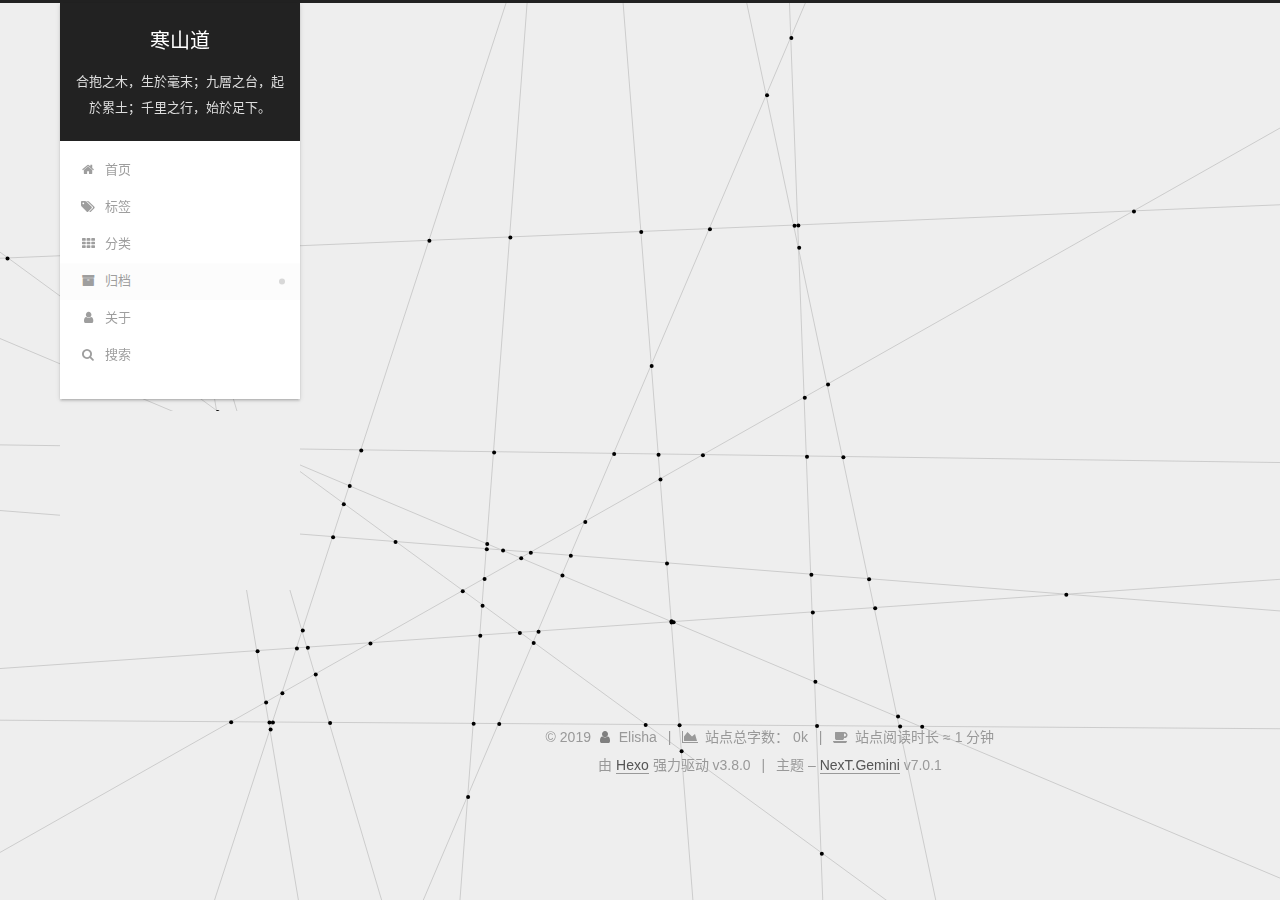
<file: archives/2019/index.html>
<!DOCTYPE html>












  


<html class="theme-next gemini use-motion" lang="zh-CN">
<head><meta name="generator" content="Hexo 3.8.0">
  <meta charset="UTF-8">
<meta http-equiv="X-UA-Compatible" content="IE=edge">
<meta name="viewport" content="width=device-width, initial-scale=1, maximum-scale=2">
<meta name="theme-color" content="#222">
























<link rel="stylesheet" href="/lib/font-awesome/css/font-awesome.min.css?v=4.6.2">

<link rel="stylesheet" href="/css/main.css?v=7.0.1">


  <link rel="apple-touch-icon" sizes="180x180" href="/images/apple-touch-icon-next.png?v=7.0.1">


  <link rel="icon" type="image/png" sizes="32x32" href="/images/favicon-32x32-next.png?v=7.0.1">


  <link rel="icon" type="image/png" sizes="16x16" href="/images/favicon-16x16-next.png?v=7.0.1">


  <link rel="mask-icon" href="/images/logo.svg?v=7.0.1" color="#222">







<script id="hexo.configurations">
  var NexT = window.NexT || {};
  var CONFIG = {
    root: '/',
    scheme: 'Gemini',
    version: '7.0.1',
    sidebar: {"position":"left","display":"post","offset":12,"onmobile":false,"dimmer":false},
    back2top: true,
    back2top_sidebar: false,
    fancybox: false,
    fastclick: false,
    lazyload: false,
    tabs: true,
    motion: {"enable":true,"async":false,"transition":{"post_block":"fadeIn","post_header":"slideDownIn","post_body":"slideDownIn","coll_header":"slideLeftIn","sidebar":"slideUpIn"}},
    algolia: {
      applicationID: '',
      apiKey: '',
      indexName: '',
      hits: {"per_page":10},
      labels: {"input_placeholder":"Search for Posts","hits_empty":"We didn't find any results for the search: ${query}","hits_stats":"${hits} results found in ${time} ms"}
    }
  };
</script>


  




  <meta name="description" content="Who has seen the wind? Neither you nor I !">
<meta property="og:type" content="website">
<meta property="og:title" content="寒山道">
<meta property="og:url" content="https://hsdy.github.io/archives/2019/index.html">
<meta property="og:site_name" content="寒山道">
<meta property="og:description" content="Who has seen the wind? Neither you nor I !">
<meta property="og:locale" content="zh-CN">
<meta name="twitter:card" content="summary">
<meta name="twitter:title" content="寒山道">
<meta name="twitter:description" content="Who has seen the wind? Neither you nor I !">






  <link rel="canonical" href="https://hsdy.github.io/archives/2019/">



<script id="page.configurations">
  CONFIG.page = {
    sidebar: "",
  };
</script>

  <title>归档 | 寒山道</title>
  












  <noscript>
  <style>
  .use-motion .motion-element,
  .use-motion .brand,
  .use-motion .menu-item,
  .sidebar-inner,
  .use-motion .post-block,
  .use-motion .pagination,
  .use-motion .comments,
  .use-motion .post-header,
  .use-motion .post-body,
  .use-motion .collection-title { opacity: initial; }

  .use-motion .logo,
  .use-motion .site-title,
  .use-motion .site-subtitle {
    opacity: initial;
    top: initial;
  }

  .use-motion .logo-line-before i { left: initial; }
  .use-motion .logo-line-after i { right: initial; }
  </style>
</noscript>

</head>

<body itemscope itemtype="http://schema.org/WebPage" lang="zh-CN">

  
  
    
  

  <div class="container sidebar-position-left page-archive">
    <div class="headband"></div>

    <header id="header" class="header" itemscope itemtype="http://schema.org/WPHeader">
      <div class="header-inner"><div class="site-brand-wrapper">
  <div class="site-meta">
    

    <div class="custom-logo-site-title">
      <a href="/" class="brand" rel="start">
        <span class="logo-line-before"><i></i></span>
        <span class="site-title">寒山道</span>
        <span class="logo-line-after"><i></i></span>
      </a>
    </div>
    
      
        <p class="site-subtitle">合抱之木，生於毫末；九層之台，起於累土；千里之行，始於足下。</p>
      
    
    
  </div>

  <div class="site-nav-toggle">
    <button aria-label="切换导航栏">
      <span class="btn-bar"></span>
      <span class="btn-bar"></span>
      <span class="btn-bar"></span>
    </button>
  </div>
</div>



<nav class="site-nav">
  
    <ul id="menu" class="menu">
      
        
        
        
          
          <li class="menu-item menu-item-home">

    
    
    
      
    

    

    <a href="/" rel="section"><i class="menu-item-icon fa fa-fw fa-home"></i> <br>首页</a>

  </li>
        
        
        
          
          <li class="menu-item menu-item-tags">

    
    
    
      
    

    

    <a href="/tags/" rel="section"><i class="menu-item-icon fa fa-fw fa-tags"></i> <br>标签</a>

  </li>
        
        
        
          
          <li class="menu-item menu-item-categories">

    
    
    
      
    

    

    <a href="/categories/" rel="section"><i class="menu-item-icon fa fa-fw fa-th"></i> <br>分类</a>

  </li>
        
        
        
          
          <li class="menu-item menu-item-archives menu-item-active">

    
    
    
      
    

    

    <a href="/archives/" rel="section"><i class="menu-item-icon fa fa-fw fa-archive"></i> <br>归档</a>

  </li>
        
        
        
          
          <li class="menu-item menu-item-about">

    
    
    
      
    

    

    <a href="/about/" rel="section"><i class="menu-item-icon fa fa-fw fa-user"></i> <br>关于</a>

  </li>

      
      
        <li class="menu-item menu-item-search">
          
            <a href="javascript:;" class="popup-trigger">
          
            
              <i class="menu-item-icon fa fa-search fa-fw"></i> <br>搜索</a>
        </li>
      
    </ul>
  

  

  
    <div class="site-search">
      
  <div class="popup search-popup local-search-popup">
  <div class="local-search-header clearfix">
    <span class="search-icon">
      <i class="fa fa-search"></i>
    </span>
    <span class="popup-btn-close">
      <i class="fa fa-times-circle"></i>
    </span>
    <div class="local-search-input-wrapper">
      <input autocomplete="off" placeholder="搜索..." spellcheck="false" type="text" id="local-search-input">
    </div>
  </div>
  <div id="local-search-result"></div>
</div>



    </div>
  
</nav>



  



</div>
    </header>

    


    <main id="main" class="main">
      <div class="main-inner">
        <div class="content-wrap">
          
            

    
    
      
      
    
      
      
    
      
      
    
      
      
    
      
      
    
    

  


          
          <div id="content" class="content">
            

  
  
  
  <div class="post-block archive">
    <div id="posts" class="posts-collapse">
      <span class="archive-move-on"></span>

      
      <span class="archive-page-counter">
        
        
        
          
        
        嗯..! 目前共计 2 篇日志。 继续努力。
      </span>
      

      

        
        
        

        
          
          <div class="collection-title">
            <h1 class="archive-year" id="archive-year-2019">2019</h1>
          </div>
        
        

        

  <article class="post post-type-normal" itemscope itemtype="http://schema.org/Article">
    <header class="post-header">

      <h2 class="post-title">
        
          <a class="post-title-link" href="/2019/03/28/Hello-Hexo/" itemprop="url">
            
              <span itemprop="name">Hello Hexo</span>
            
          </a>
        
      </h2>

      <div class="post-meta">
        <time class="post-time" itemprop="dateCreated" datetime="2019-03-28T08:57:37+08:00" content="2019-03-28">
          03-28
        </time>
      </div>

    </header>
  </article>



      

        
        
        

        
        

        

  <article class="post post-type-normal" itemscope itemtype="http://schema.org/Article">
    <header class="post-header">

      <h2 class="post-title">
        
          <a class="post-title-link" href="/2019/03/27/hello-world/" itemprop="url">
            
              <span itemprop="name">Hello World</span>
            
          </a>
        
      </h2>

      <div class="post-meta">
        <time class="post-time" itemprop="dateCreated" datetime="2019-03-27T18:50:22+08:00" content="2019-03-27">
          03-27
        </time>
      </div>

    </header>
  </article>



      

    </div>
  </div>
  
  
  

  



          </div>
          

        </div>
        
          
  
  <div class="sidebar-toggle">
    <div class="sidebar-toggle-line-wrap">
      <span class="sidebar-toggle-line sidebar-toggle-line-first"></span>
      <span class="sidebar-toggle-line sidebar-toggle-line-middle"></span>
      <span class="sidebar-toggle-line sidebar-toggle-line-last"></span>
    </div>
  </div>

  <aside id="sidebar" class="sidebar">
    <div class="sidebar-inner">

      

      

      <div class="site-overview-wrap sidebar-panel sidebar-panel-active">
        <div class="site-overview">
          <div class="site-author motion-element" itemprop="author" itemscope itemtype="http://schema.org/Person">
            
              <p class="site-author-name" itemprop="name">Elisha</p>
              <div class="site-description motion-element" itemprop="description">Who has seen the wind? Neither you nor I !</div>
          </div>

          
            <nav class="site-state motion-element">
              
                <div class="site-state-item site-state-posts">
                
                  <a href="/archives/">
                
                    <span class="site-state-item-count">2</span>
                    <span class="site-state-item-name">日志</span>
                  </a>
                </div>
              

              

              
            </nav>
          

          

          

          

          

          
          

          
            
          
          

        </div>
      </div>

      

      

    </div>
  </aside>
  


        
      </div>
    </main>

    <footer id="footer" class="footer">
      <div class="footer-inner">
        <div class="copyright">&copy; <span itemprop="copyrightYear">2019</span>
  <span class="with-love" id="animate">
    <i class="fa fa-user"></i>
  </span>
  <span class="author" itemprop="copyrightHolder">Elisha</span>

  
    <span class="post-meta-divider">|</span>
    <span class="post-meta-item-icon">
      <i class="fa fa-area-chart"></i>
    </span>
    
      <span class="post-meta-item-text">站点总字数：</span>
    
    <span title="站点总字数">0k</span>
  

  
    <span class="post-meta-divider">|</span>
    <span class="post-meta-item-icon">
      <i class="fa fa-coffee"></i>
    </span>
    
      <span class="post-meta-item-text">站点阅读时长 &asymp;</span>
    
    <span title="站点阅读时长">1 分钟</span>
  
</div>


  <div class="powered-by">由 <a href="https://hexo.io" class="theme-link" rel="noopener" target="_blank">Hexo</a> 强力驱动 v3.8.0</div>



  <span class="post-meta-divider">|</span>



  <div class="theme-info">主题 – <a href="https://theme-next.org" class="theme-link" rel="noopener" target="_blank">NexT.Gemini</a> v7.0.1</div>




        
<div class="busuanzi-count">
  <script async src="https://busuanzi.ibruce.info/busuanzi/2.3/busuanzi.pure.mini.js"></script>

  

  

  
</div>











        
      </div>
    </footer>

    
      <div class="back-to-top">
        <i class="fa fa-arrow-up"></i>
        
      </div>
    

    

    

    
  </div>

  

<script>
  if (Object.prototype.toString.call(window.Promise) !== '[object Function]') {
    window.Promise = null;
  }
</script>


























  
  <script src="/lib/jquery/index.js?v=2.1.3"></script>

  
  <script src="/lib/velocity/velocity.min.js?v=1.2.1"></script>

  
  <script src="/lib/velocity/velocity.ui.min.js?v=1.2.1"></script>


  


  <script src="/js/src/utils.js?v=7.0.1"></script>

  <script src="/js/src/motion.js?v=7.0.1"></script>



  
  


  <script src="/js/src/affix.js?v=7.0.1"></script>

  <script src="/js/src/schemes/pisces.js?v=7.0.1"></script>




  

  


  <script src="/js/src/next-boot.js?v=7.0.1"></script>


  

  

  

  



  
  <script>
    // Popup Window;
    var isfetched = false;
    var isXml = true;
    // Search DB path;
    var search_path = "./public/search.xml";
    if (search_path.length === 0) {
      search_path = "search.xml";
    } else if (/json$/i.test(search_path)) {
      isXml = false;
    }
    var path = "/" + search_path;
    // monitor main search box;

    var onPopupClose = function (e) {
      $('.popup').hide();
      $('#local-search-input').val('');
      $('.search-result-list').remove();
      $('#no-result').remove();
      $(".local-search-pop-overlay").remove();
      $('body').css('overflow', '');
    }

    function proceedsearch() {
      $("body")
        .append('<div class="search-popup-overlay local-search-pop-overlay"></div>')
        .css('overflow', 'hidden');
      $('.search-popup-overlay').click(onPopupClose);
      $('.popup').toggle();
      var $localSearchInput = $('#local-search-input');
      $localSearchInput.attr("autocapitalize", "none");
      $localSearchInput.attr("autocorrect", "off");
      $localSearchInput.focus();
    }

    // search function;
    var searchFunc = function(path, search_id, content_id) {
      'use strict';

      // start loading animation
      $("body")
        .append('<div class="search-popup-overlay local-search-pop-overlay">' +
          '<div id="search-loading-icon">' +
          '<i class="fa fa-spinner fa-pulse fa-5x fa-fw"></i>' +
          '</div>' +
          '</div>')
        .css('overflow', 'hidden');
      $("#search-loading-icon").css('margin', '20% auto 0 auto').css('text-align', 'center');

      

      $.ajax({
        url: path,
        dataType: isXml ? "xml" : "json",
        async: true,
        success: function(res) {
          // get the contents from search data
          isfetched = true;
          $('.popup').detach().appendTo('.header-inner');
          var datas = isXml ? $("entry", res).map(function() {
            return {
              title: $("title", this).text(),
              content: $("content",this).text(),
              url: $("url" , this).text()
            };
          }).get() : res;
          var input = document.getElementById(search_id);
          var resultContent = document.getElementById(content_id);
          var inputEventFunction = function() {
            var searchText = input.value.trim().toLowerCase();
            var keywords = searchText.split(/[\s\-]+/);
            if (keywords.length > 1) {
              keywords.push(searchText);
            }
            var resultItems = [];
            if (searchText.length > 0) {
              // perform local searching
              datas.forEach(function(data) {
                var isMatch = false;
                var hitCount = 0;
                var searchTextCount = 0;
                var title = data.title.trim();
                var titleInLowerCase = title.toLowerCase();
                var content = data.content.trim().replace(/<[^>]+>/g,"");
                
                var contentInLowerCase = content.toLowerCase();
                var articleUrl = decodeURIComponent(data.url).replace(/\/{2,}/g, '/');
                var indexOfTitle = [];
                var indexOfContent = [];
                // only match articles with not empty titles
                if(title != '') {
                  keywords.forEach(function(keyword) {
                    function getIndexByWord(word, text, caseSensitive) {
                      var wordLen = word.length;
                      if (wordLen === 0) {
                        return [];
                      }
                      var startPosition = 0, position = [], index = [];
                      if (!caseSensitive) {
                        text = text.toLowerCase();
                        word = word.toLowerCase();
                      }
                      while ((position = text.indexOf(word, startPosition)) > -1) {
                        index.push({position: position, word: word});
                        startPosition = position + wordLen;
                      }
                      return index;
                    }

                    indexOfTitle = indexOfTitle.concat(getIndexByWord(keyword, titleInLowerCase, false));
                    indexOfContent = indexOfContent.concat(getIndexByWord(keyword, contentInLowerCase, false));
                  });
                  if (indexOfTitle.length > 0 || indexOfContent.length > 0) {
                    isMatch = true;
                    hitCount = indexOfTitle.length + indexOfContent.length;
                  }
                }

                // show search results

                if (isMatch) {
                  // sort index by position of keyword

                  [indexOfTitle, indexOfContent].forEach(function (index) {
                    index.sort(function (itemLeft, itemRight) {
                      if (itemRight.position !== itemLeft.position) {
                        return itemRight.position - itemLeft.position;
                      } else {
                        return itemLeft.word.length - itemRight.word.length;
                      }
                    });
                  });

                  // merge hits into slices

                  function mergeIntoSlice(text, start, end, index) {
                    var item = index[index.length - 1];
                    var position = item.position;
                    var word = item.word;
                    var hits = [];
                    var searchTextCountInSlice = 0;
                    while (position + word.length <= end && index.length != 0) {
                      if (word === searchText) {
                        searchTextCountInSlice++;
                      }
                      hits.push({position: position, length: word.length});
                      var wordEnd = position + word.length;

                      // move to next position of hit

                      index.pop();
                      while (index.length != 0) {
                        item = index[index.length - 1];
                        position = item.position;
                        word = item.word;
                        if (wordEnd > position) {
                          index.pop();
                        } else {
                          break;
                        }
                      }
                    }
                    searchTextCount += searchTextCountInSlice;
                    return {
                      hits: hits,
                      start: start,
                      end: end,
                      searchTextCount: searchTextCountInSlice
                    };
                  }

                  var slicesOfTitle = [];
                  if (indexOfTitle.length != 0) {
                    slicesOfTitle.push(mergeIntoSlice(title, 0, title.length, indexOfTitle));
                  }

                  var slicesOfContent = [];
                  while (indexOfContent.length != 0) {
                    var item = indexOfContent[indexOfContent.length - 1];
                    var position = item.position;
                    var word = item.word;
                    // cut out 100 characters
                    var start = position - 20;
                    var end = position + 80;
                    if(start < 0){
                      start = 0;
                    }
                    if (end < position + word.length) {
                      end = position + word.length;
                    }
                    if(end > content.length){
                      end = content.length;
                    }
                    slicesOfContent.push(mergeIntoSlice(content, start, end, indexOfContent));
                  }

                  // sort slices in content by search text's count and hits' count

                  slicesOfContent.sort(function (sliceLeft, sliceRight) {
                    if (sliceLeft.searchTextCount !== sliceRight.searchTextCount) {
                      return sliceRight.searchTextCount - sliceLeft.searchTextCount;
                    } else if (sliceLeft.hits.length !== sliceRight.hits.length) {
                      return sliceRight.hits.length - sliceLeft.hits.length;
                    } else {
                      return sliceLeft.start - sliceRight.start;
                    }
                  });

                  // select top N slices in content

                  var upperBound = parseInt('1');
                  if (upperBound >= 0) {
                    slicesOfContent = slicesOfContent.slice(0, upperBound);
                  }

                  // highlight title and content

                  function highlightKeyword(text, slice) {
                    var result = '';
                    var prevEnd = slice.start;
                    slice.hits.forEach(function (hit) {
                      result += text.substring(prevEnd, hit.position);
                      var end = hit.position + hit.length;
                      result += '<b class="search-keyword">' + text.substring(hit.position, end) + '</b>';
                      prevEnd = end;
                    });
                    result += text.substring(prevEnd, slice.end);
                    return result;
                  }

                  var resultItem = '';

                  if (slicesOfTitle.length != 0) {
                    resultItem += "<li><a href='" + articleUrl + "' class='search-result-title'>" + highlightKeyword(title, slicesOfTitle[0]) + "</a>";
                  } else {
                    resultItem += "<li><a href='" + articleUrl + "' class='search-result-title'>" + title + "</a>";
                  }

                  slicesOfContent.forEach(function (slice) {
                    resultItem += "<a href='" + articleUrl + "'>" +
                      "<p class=\"search-result\">" + highlightKeyword(content, slice) +
                      "...</p>" + "</a>";
                  });

                  resultItem += "</li>";
                  resultItems.push({
                    item: resultItem,
                    searchTextCount: searchTextCount,
                    hitCount: hitCount,
                    id: resultItems.length
                  });
                }
              })
            };
            if (keywords.length === 1 && keywords[0] === "") {
              resultContent.innerHTML = '<div id="no-result"><i class="fa fa-search fa-5x"></i></div>'
            } else if (resultItems.length === 0) {
              resultContent.innerHTML = '<div id="no-result"><i class="fa fa-frown-o fa-5x"></i></div>'
            } else {
              resultItems.sort(function (resultLeft, resultRight) {
                if (resultLeft.searchTextCount !== resultRight.searchTextCount) {
                  return resultRight.searchTextCount - resultLeft.searchTextCount;
                } else if (resultLeft.hitCount !== resultRight.hitCount) {
                  return resultRight.hitCount - resultLeft.hitCount;
                } else {
                  return resultRight.id - resultLeft.id;
                }
              });
              var searchResultList = '<ul class=\"search-result-list\">';
              resultItems.forEach(function (result) {
                searchResultList += result.item;
              })
              searchResultList += "</ul>";
              resultContent.innerHTML = searchResultList;
            }
          }

          if ('auto' === 'auto') {
            input.addEventListener('input', inputEventFunction);
          } else {
            $('.search-icon').click(inputEventFunction);
            input.addEventListener('keypress', function (event) {
              if (event.keyCode === 13) {
                inputEventFunction();
              }
            });
          }

          // remove loading animation
          $(".local-search-pop-overlay").remove();
          $('body').css('overflow', '');

          proceedsearch();
        }
      });
    }

    // handle and trigger popup window;
    $('.popup-trigger').click(function(e) {
      e.stopPropagation();
      if (isfetched === false) {
        searchFunc(path, 'local-search-input', 'local-search-result');
      } else {
        proceedsearch();
      };
    });

    $('.popup-btn-close').click(onPopupClose);
    $('.popup').click(function(e){
      e.stopPropagation();
    });
    $(document).on('keyup', function (event) {
      var shouldDismissSearchPopup = event.which === 27 &&
        $('.search-popup').is(':visible');
      if (shouldDismissSearchPopup) {
        onPopupClose();
      }
    });
  </script>





  
  
  <script>
    
    function showTime(Counter) {
      var entries = [];
      var $visitors = $('.leancloud_visitors');

      $visitors.each(function() {
        entries.push( $(this).attr('id').trim() );
      });

      Counter('get', '/classes/Counter', { where: JSON.stringify({ url: { '$in': entries } }) })
        .done(function({ results }) {
          var COUNT_CONTAINER_REF = '.leancloud-visitors-count';

          if (results.length === 0) {
            $visitors.find(COUNT_CONTAINER_REF).text(0);
            return;
          }

          for (var i = 0; i < results.length; i++) {
            var item = results[i];
            var url = item.url;
            var time = item.time;
            var element = document.getElementById(url);

            $(element).find(COUNT_CONTAINER_REF).text(time);
          }
          for (var i = 0; i < entries.length; i++) {
            var url = entries[i];
            var element = document.getElementById(url);
            var countSpan = $(element).find(COUNT_CONTAINER_REF);
            if (countSpan.text() == '') {
              countSpan.text(0);
            }
          }
        })
        .fail(function ({ responseJSON }) {
          console.log('LeanCloud Counter Error: ' + responseJSON.code + ' ' + responseJSON.error);
        });
    }
    

    $(function() {
      $.get('https://app-router.leancloud.cn/2/route?appId=' + '2hpMG5RCliNQQU5myYFJP7ud-gzGzoHsz')
        .done(function({ api_server }) {
          var Counter = function(method, url, data) {
            return $.ajax({
              method: method,
              url: 'https://' + api_server + '/1.1' + url,
              headers: {
                'X-LC-Id': '2hpMG5RCliNQQU5myYFJP7ud-gzGzoHsz',
                'X-LC-Key': 'mfyYlmCrdcEigympfiMPezhi',
                'Content-Type': 'application/json',
              },
              data: data
            });
          };
          
            if ($('.post-title-link').length >= 1) {
              showTime(Counter);
            }
          
        });
    });
  </script>



  

  

  

  

  

  

  

  

  

  

  

  

  


  <div class="bg_content">
    <canvas id="canvas"></canvas>
  </div>
</body>
</html>
<script type="text/javascript" src="/js/src/dynamic_bg.js"></script>
</file>
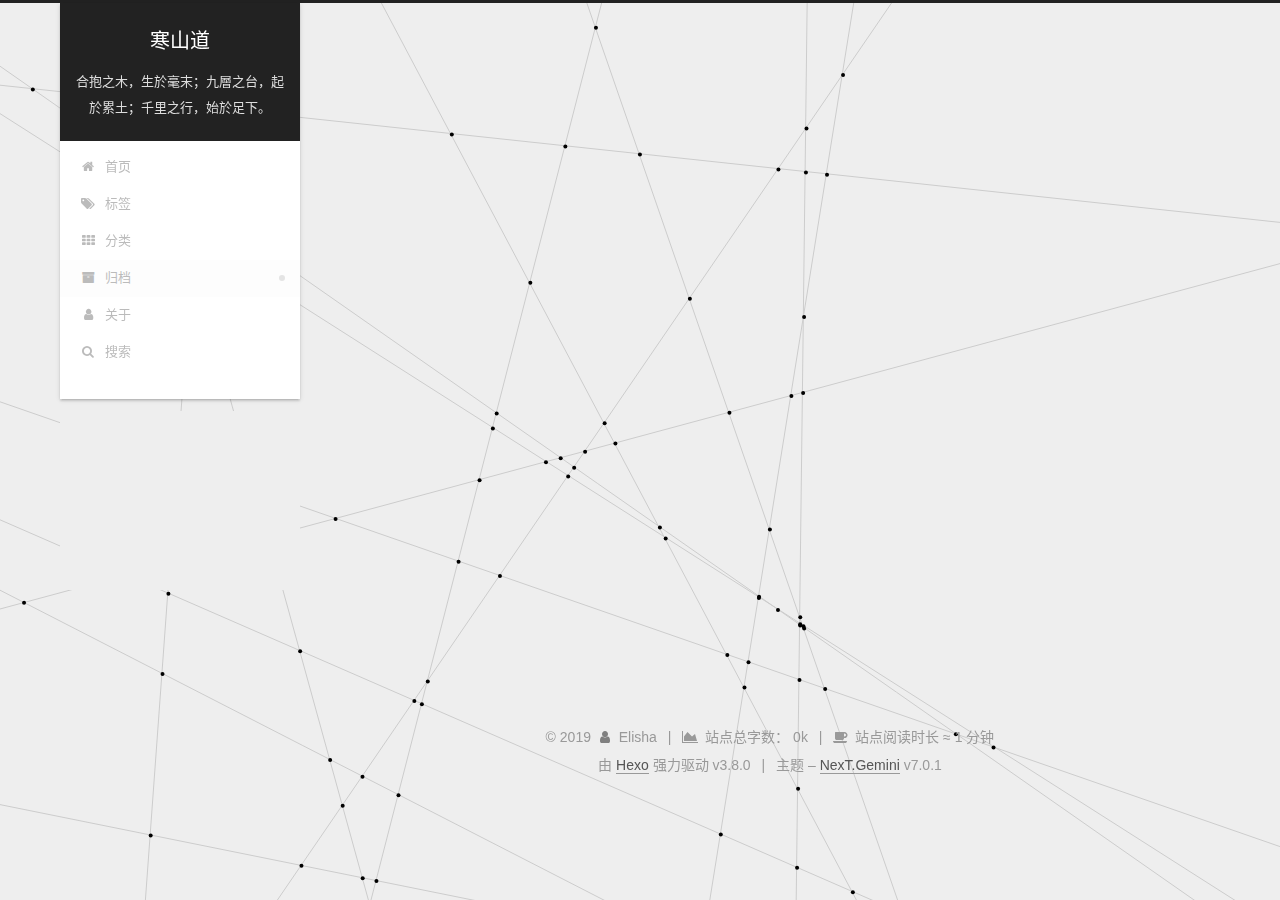
<file: archives/2019/03/index.html>
<!DOCTYPE html>












  


<html class="theme-next gemini use-motion" lang="zh-CN">
<head><meta name="generator" content="Hexo 3.8.0">
  <meta charset="UTF-8">
<meta http-equiv="X-UA-Compatible" content="IE=edge">
<meta name="viewport" content="width=device-width, initial-scale=1, maximum-scale=2">
<meta name="theme-color" content="#222">
























<link rel="stylesheet" href="/lib/font-awesome/css/font-awesome.min.css?v=4.6.2">

<link rel="stylesheet" href="/css/main.css?v=7.0.1">


  <link rel="apple-touch-icon" sizes="180x180" href="/images/apple-touch-icon-next.png?v=7.0.1">


  <link rel="icon" type="image/png" sizes="32x32" href="/images/favicon-32x32-next.png?v=7.0.1">


  <link rel="icon" type="image/png" sizes="16x16" href="/images/favicon-16x16-next.png?v=7.0.1">


  <link rel="mask-icon" href="/images/logo.svg?v=7.0.1" color="#222">







<script id="hexo.configurations">
  var NexT = window.NexT || {};
  var CONFIG = {
    root: '/',
    scheme: 'Gemini',
    version: '7.0.1',
    sidebar: {"position":"left","display":"post","offset":12,"onmobile":false,"dimmer":false},
    back2top: true,
    back2top_sidebar: false,
    fancybox: false,
    fastclick: false,
    lazyload: false,
    tabs: true,
    motion: {"enable":true,"async":false,"transition":{"post_block":"fadeIn","post_header":"slideDownIn","post_body":"slideDownIn","coll_header":"slideLeftIn","sidebar":"slideUpIn"}},
    algolia: {
      applicationID: '',
      apiKey: '',
      indexName: '',
      hits: {"per_page":10},
      labels: {"input_placeholder":"Search for Posts","hits_empty":"We didn't find any results for the search: ${query}","hits_stats":"${hits} results found in ${time} ms"}
    }
  };
</script>


  




  <meta name="description" content="Who has seen the wind? Neither you nor I !">
<meta property="og:type" content="website">
<meta property="og:title" content="寒山道">
<meta property="og:url" content="https://hsdy.github.io/archives/2019/03/index.html">
<meta property="og:site_name" content="寒山道">
<meta property="og:description" content="Who has seen the wind? Neither you nor I !">
<meta property="og:locale" content="zh-CN">
<meta name="twitter:card" content="summary">
<meta name="twitter:title" content="寒山道">
<meta name="twitter:description" content="Who has seen the wind? Neither you nor I !">






  <link rel="canonical" href="https://hsdy.github.io/archives/2019/03/">



<script id="page.configurations">
  CONFIG.page = {
    sidebar: "",
  };
</script>

  <title>归档 | 寒山道</title>
  












  <noscript>
  <style>
  .use-motion .motion-element,
  .use-motion .brand,
  .use-motion .menu-item,
  .sidebar-inner,
  .use-motion .post-block,
  .use-motion .pagination,
  .use-motion .comments,
  .use-motion .post-header,
  .use-motion .post-body,
  .use-motion .collection-title { opacity: initial; }

  .use-motion .logo,
  .use-motion .site-title,
  .use-motion .site-subtitle {
    opacity: initial;
    top: initial;
  }

  .use-motion .logo-line-before i { left: initial; }
  .use-motion .logo-line-after i { right: initial; }
  </style>
</noscript>

</head>

<body itemscope itemtype="http://schema.org/WebPage" lang="zh-CN">

  
  
    
  

  <div class="container sidebar-position-left page-archive">
    <div class="headband"></div>

    <header id="header" class="header" itemscope itemtype="http://schema.org/WPHeader">
      <div class="header-inner"><div class="site-brand-wrapper">
  <div class="site-meta">
    

    <div class="custom-logo-site-title">
      <a href="/" class="brand" rel="start">
        <span class="logo-line-before"><i></i></span>
        <span class="site-title">寒山道</span>
        <span class="logo-line-after"><i></i></span>
      </a>
    </div>
    
      
        <p class="site-subtitle">合抱之木，生於毫末；九層之台，起於累土；千里之行，始於足下。</p>
      
    
    
  </div>

  <div class="site-nav-toggle">
    <button aria-label="切换导航栏">
      <span class="btn-bar"></span>
      <span class="btn-bar"></span>
      <span class="btn-bar"></span>
    </button>
  </div>
</div>



<nav class="site-nav">
  
    <ul id="menu" class="menu">
      
        
        
        
          
          <li class="menu-item menu-item-home">

    
    
    
      
    

    

    <a href="/" rel="section"><i class="menu-item-icon fa fa-fw fa-home"></i> <br>首页</a>

  </li>
        
        
        
          
          <li class="menu-item menu-item-tags">

    
    
    
      
    

    

    <a href="/tags/" rel="section"><i class="menu-item-icon fa fa-fw fa-tags"></i> <br>标签</a>

  </li>
        
        
        
          
          <li class="menu-item menu-item-categories">

    
    
    
      
    

    

    <a href="/categories/" rel="section"><i class="menu-item-icon fa fa-fw fa-th"></i> <br>分类</a>

  </li>
        
        
        
          
          <li class="menu-item menu-item-archives menu-item-active">

    
    
    
      
    

    

    <a href="/archives/" rel="section"><i class="menu-item-icon fa fa-fw fa-archive"></i> <br>归档</a>

  </li>
        
        
        
          
          <li class="menu-item menu-item-about">

    
    
    
      
    

    

    <a href="/about/" rel="section"><i class="menu-item-icon fa fa-fw fa-user"></i> <br>关于</a>

  </li>

      
      
        <li class="menu-item menu-item-search">
          
            <a href="javascript:;" class="popup-trigger">
          
            
              <i class="menu-item-icon fa fa-search fa-fw"></i> <br>搜索</a>
        </li>
      
    </ul>
  

  

  
    <div class="site-search">
      
  <div class="popup search-popup local-search-popup">
  <div class="local-search-header clearfix">
    <span class="search-icon">
      <i class="fa fa-search"></i>
    </span>
    <span class="popup-btn-close">
      <i class="fa fa-times-circle"></i>
    </span>
    <div class="local-search-input-wrapper">
      <input autocomplete="off" placeholder="搜索..." spellcheck="false" type="text" id="local-search-input">
    </div>
  </div>
  <div id="local-search-result"></div>
</div>



    </div>
  
</nav>



  



</div>
    </header>

    


    <main id="main" class="main">
      <div class="main-inner">
        <div class="content-wrap">
          
            

    
    
      
      
    
      
      
    
      
      
    
      
      
    
      
      
    
    

  


          
          <div id="content" class="content">
            

  
  
  
  <div class="post-block archive">
    <div id="posts" class="posts-collapse">
      <span class="archive-move-on"></span>

      
      <span class="archive-page-counter">
        
        
        
          
        
        嗯..! 目前共计 2 篇日志。 继续努力。
      </span>
      

      

        
        
        

        
          
          <div class="collection-title">
            <h1 class="archive-year" id="archive-year-2019">2019</h1>
          </div>
        
        

        

  <article class="post post-type-normal" itemscope itemtype="http://schema.org/Article">
    <header class="post-header">

      <h2 class="post-title">
        
          <a class="post-title-link" href="/2019/03/28/Hello-Hexo/" itemprop="url">
            
              <span itemprop="name">Hello Hexo</span>
            
          </a>
        
      </h2>

      <div class="post-meta">
        <time class="post-time" itemprop="dateCreated" datetime="2019-03-28T08:57:37+08:00" content="2019-03-28">
          03-28
        </time>
      </div>

    </header>
  </article>



      

        
        
        

        
        

        

  <article class="post post-type-normal" itemscope itemtype="http://schema.org/Article">
    <header class="post-header">

      <h2 class="post-title">
        
          <a class="post-title-link" href="/2019/03/27/hello-world/" itemprop="url">
            
              <span itemprop="name">Hello World</span>
            
          </a>
        
      </h2>

      <div class="post-meta">
        <time class="post-time" itemprop="dateCreated" datetime="2019-03-27T18:50:22+08:00" content="2019-03-27">
          03-27
        </time>
      </div>

    </header>
  </article>



      

    </div>
  </div>
  
  
  

  



          </div>
          

        </div>
        
          
  
  <div class="sidebar-toggle">
    <div class="sidebar-toggle-line-wrap">
      <span class="sidebar-toggle-line sidebar-toggle-line-first"></span>
      <span class="sidebar-toggle-line sidebar-toggle-line-middle"></span>
      <span class="sidebar-toggle-line sidebar-toggle-line-last"></span>
    </div>
  </div>

  <aside id="sidebar" class="sidebar">
    <div class="sidebar-inner">

      

      

      <div class="site-overview-wrap sidebar-panel sidebar-panel-active">
        <div class="site-overview">
          <div class="site-author motion-element" itemprop="author" itemscope itemtype="http://schema.org/Person">
            
              <p class="site-author-name" itemprop="name">Elisha</p>
              <div class="site-description motion-element" itemprop="description">Who has seen the wind? Neither you nor I !</div>
          </div>

          
            <nav class="site-state motion-element">
              
                <div class="site-state-item site-state-posts">
                
                  <a href="/archives/">
                
                    <span class="site-state-item-count">2</span>
                    <span class="site-state-item-name">日志</span>
                  </a>
                </div>
              

              

              
            </nav>
          

          

          

          

          

          
          

          
            
          
          

        </div>
      </div>

      

      

    </div>
  </aside>
  


        
      </div>
    </main>

    <footer id="footer" class="footer">
      <div class="footer-inner">
        <div class="copyright">&copy; <span itemprop="copyrightYear">2019</span>
  <span class="with-love" id="animate">
    <i class="fa fa-user"></i>
  </span>
  <span class="author" itemprop="copyrightHolder">Elisha</span>

  
    <span class="post-meta-divider">|</span>
    <span class="post-meta-item-icon">
      <i class="fa fa-area-chart"></i>
    </span>
    
      <span class="post-meta-item-text">站点总字数：</span>
    
    <span title="站点总字数">0k</span>
  

  
    <span class="post-meta-divider">|</span>
    <span class="post-meta-item-icon">
      <i class="fa fa-coffee"></i>
    </span>
    
      <span class="post-meta-item-text">站点阅读时长 &asymp;</span>
    
    <span title="站点阅读时长">1 分钟</span>
  
</div>


  <div class="powered-by">由 <a href="https://hexo.io" class="theme-link" rel="noopener" target="_blank">Hexo</a> 强力驱动 v3.8.0</div>



  <span class="post-meta-divider">|</span>



  <div class="theme-info">主题 – <a href="https://theme-next.org" class="theme-link" rel="noopener" target="_blank">NexT.Gemini</a> v7.0.1</div>




        
<div class="busuanzi-count">
  <script async src="https://busuanzi.ibruce.info/busuanzi/2.3/busuanzi.pure.mini.js"></script>

  

  

  
</div>











        
      </div>
    </footer>

    
      <div class="back-to-top">
        <i class="fa fa-arrow-up"></i>
        
      </div>
    

    

    

    
  </div>

  

<script>
  if (Object.prototype.toString.call(window.Promise) !== '[object Function]') {
    window.Promise = null;
  }
</script>


























  
  <script src="/lib/jquery/index.js?v=2.1.3"></script>

  
  <script src="/lib/velocity/velocity.min.js?v=1.2.1"></script>

  
  <script src="/lib/velocity/velocity.ui.min.js?v=1.2.1"></script>


  


  <script src="/js/src/utils.js?v=7.0.1"></script>

  <script src="/js/src/motion.js?v=7.0.1"></script>



  
  


  <script src="/js/src/affix.js?v=7.0.1"></script>

  <script src="/js/src/schemes/pisces.js?v=7.0.1"></script>




  

  


  <script src="/js/src/next-boot.js?v=7.0.1"></script>


  

  

  

  



  
  <script>
    // Popup Window;
    var isfetched = false;
    var isXml = true;
    // Search DB path;
    var search_path = "./public/search.xml";
    if (search_path.length === 0) {
      search_path = "search.xml";
    } else if (/json$/i.test(search_path)) {
      isXml = false;
    }
    var path = "/" + search_path;
    // monitor main search box;

    var onPopupClose = function (e) {
      $('.popup').hide();
      $('#local-search-input').val('');
      $('.search-result-list').remove();
      $('#no-result').remove();
      $(".local-search-pop-overlay").remove();
      $('body').css('overflow', '');
    }

    function proceedsearch() {
      $("body")
        .append('<div class="search-popup-overlay local-search-pop-overlay"></div>')
        .css('overflow', 'hidden');
      $('.search-popup-overlay').click(onPopupClose);
      $('.popup').toggle();
      var $localSearchInput = $('#local-search-input');
      $localSearchInput.attr("autocapitalize", "none");
      $localSearchInput.attr("autocorrect", "off");
      $localSearchInput.focus();
    }

    // search function;
    var searchFunc = function(path, search_id, content_id) {
      'use strict';

      // start loading animation
      $("body")
        .append('<div class="search-popup-overlay local-search-pop-overlay">' +
          '<div id="search-loading-icon">' +
          '<i class="fa fa-spinner fa-pulse fa-5x fa-fw"></i>' +
          '</div>' +
          '</div>')
        .css('overflow', 'hidden');
      $("#search-loading-icon").css('margin', '20% auto 0 auto').css('text-align', 'center');

      

      $.ajax({
        url: path,
        dataType: isXml ? "xml" : "json",
        async: true,
        success: function(res) {
          // get the contents from search data
          isfetched = true;
          $('.popup').detach().appendTo('.header-inner');
          var datas = isXml ? $("entry", res).map(function() {
            return {
              title: $("title", this).text(),
              content: $("content",this).text(),
              url: $("url" , this).text()
            };
          }).get() : res;
          var input = document.getElementById(search_id);
          var resultContent = document.getElementById(content_id);
          var inputEventFunction = function() {
            var searchText = input.value.trim().toLowerCase();
            var keywords = searchText.split(/[\s\-]+/);
            if (keywords.length > 1) {
              keywords.push(searchText);
            }
            var resultItems = [];
            if (searchText.length > 0) {
              // perform local searching
              datas.forEach(function(data) {
                var isMatch = false;
                var hitCount = 0;
                var searchTextCount = 0;
                var title = data.title.trim();
                var titleInLowerCase = title.toLowerCase();
                var content = data.content.trim().replace(/<[^>]+>/g,"");
                
                var contentInLowerCase = content.toLowerCase();
                var articleUrl = decodeURIComponent(data.url).replace(/\/{2,}/g, '/');
                var indexOfTitle = [];
                var indexOfContent = [];
                // only match articles with not empty titles
                if(title != '') {
                  keywords.forEach(function(keyword) {
                    function getIndexByWord(word, text, caseSensitive) {
                      var wordLen = word.length;
                      if (wordLen === 0) {
                        return [];
                      }
                      var startPosition = 0, position = [], index = [];
                      if (!caseSensitive) {
                        text = text.toLowerCase();
                        word = word.toLowerCase();
                      }
                      while ((position = text.indexOf(word, startPosition)) > -1) {
                        index.push({position: position, word: word});
                        startPosition = position + wordLen;
                      }
                      return index;
                    }

                    indexOfTitle = indexOfTitle.concat(getIndexByWord(keyword, titleInLowerCase, false));
                    indexOfContent = indexOfContent.concat(getIndexByWord(keyword, contentInLowerCase, false));
                  });
                  if (indexOfTitle.length > 0 || indexOfContent.length > 0) {
                    isMatch = true;
                    hitCount = indexOfTitle.length + indexOfContent.length;
                  }
                }

                // show search results

                if (isMatch) {
                  // sort index by position of keyword

                  [indexOfTitle, indexOfContent].forEach(function (index) {
                    index.sort(function (itemLeft, itemRight) {
                      if (itemRight.position !== itemLeft.position) {
                        return itemRight.position - itemLeft.position;
                      } else {
                        return itemLeft.word.length - itemRight.word.length;
                      }
                    });
                  });

                  // merge hits into slices

                  function mergeIntoSlice(text, start, end, index) {
                    var item = index[index.length - 1];
                    var position = item.position;
                    var word = item.word;
                    var hits = [];
                    var searchTextCountInSlice = 0;
                    while (position + word.length <= end && index.length != 0) {
                      if (word === searchText) {
                        searchTextCountInSlice++;
                      }
                      hits.push({position: position, length: word.length});
                      var wordEnd = position + word.length;

                      // move to next position of hit

                      index.pop();
                      while (index.length != 0) {
                        item = index[index.length - 1];
                        position = item.position;
                        word = item.word;
                        if (wordEnd > position) {
                          index.pop();
                        } else {
                          break;
                        }
                      }
                    }
                    searchTextCount += searchTextCountInSlice;
                    return {
                      hits: hits,
                      start: start,
                      end: end,
                      searchTextCount: searchTextCountInSlice
                    };
                  }

                  var slicesOfTitle = [];
                  if (indexOfTitle.length != 0) {
                    slicesOfTitle.push(mergeIntoSlice(title, 0, title.length, indexOfTitle));
                  }

                  var slicesOfContent = [];
                  while (indexOfContent.length != 0) {
                    var item = indexOfContent[indexOfContent.length - 1];
                    var position = item.position;
                    var word = item.word;
                    // cut out 100 characters
                    var start = position - 20;
                    var end = position + 80;
                    if(start < 0){
                      start = 0;
                    }
                    if (end < position + word.length) {
                      end = position + word.length;
                    }
                    if(end > content.length){
                      end = content.length;
                    }
                    slicesOfContent.push(mergeIntoSlice(content, start, end, indexOfContent));
                  }

                  // sort slices in content by search text's count and hits' count

                  slicesOfContent.sort(function (sliceLeft, sliceRight) {
                    if (sliceLeft.searchTextCount !== sliceRight.searchTextCount) {
                      return sliceRight.searchTextCount - sliceLeft.searchTextCount;
                    } else if (sliceLeft.hits.length !== sliceRight.hits.length) {
                      return sliceRight.hits.length - sliceLeft.hits.length;
                    } else {
                      return sliceLeft.start - sliceRight.start;
                    }
                  });

                  // select top N slices in content

                  var upperBound = parseInt('1');
                  if (upperBound >= 0) {
                    slicesOfContent = slicesOfContent.slice(0, upperBound);
                  }

                  // highlight title and content

                  function highlightKeyword(text, slice) {
                    var result = '';
                    var prevEnd = slice.start;
                    slice.hits.forEach(function (hit) {
                      result += text.substring(prevEnd, hit.position);
                      var end = hit.position + hit.length;
                      result += '<b class="search-keyword">' + text.substring(hit.position, end) + '</b>';
                      prevEnd = end;
                    });
                    result += text.substring(prevEnd, slice.end);
                    return result;
                  }

                  var resultItem = '';

                  if (slicesOfTitle.length != 0) {
                    resultItem += "<li><a href='" + articleUrl + "' class='search-result-title'>" + highlightKeyword(title, slicesOfTitle[0]) + "</a>";
                  } else {
                    resultItem += "<li><a href='" + articleUrl + "' class='search-result-title'>" + title + "</a>";
                  }

                  slicesOfContent.forEach(function (slice) {
                    resultItem += "<a href='" + articleUrl + "'>" +
                      "<p class=\"search-result\">" + highlightKeyword(content, slice) +
                      "...</p>" + "</a>";
                  });

                  resultItem += "</li>";
                  resultItems.push({
                    item: resultItem,
                    searchTextCount: searchTextCount,
                    hitCount: hitCount,
                    id: resultItems.length
                  });
                }
              })
            };
            if (keywords.length === 1 && keywords[0] === "") {
              resultContent.innerHTML = '<div id="no-result"><i class="fa fa-search fa-5x"></i></div>'
            } else if (resultItems.length === 0) {
              resultContent.innerHTML = '<div id="no-result"><i class="fa fa-frown-o fa-5x"></i></div>'
            } else {
              resultItems.sort(function (resultLeft, resultRight) {
                if (resultLeft.searchTextCount !== resultRight.searchTextCount) {
                  return resultRight.searchTextCount - resultLeft.searchTextCount;
                } else if (resultLeft.hitCount !== resultRight.hitCount) {
                  return resultRight.hitCount - resultLeft.hitCount;
                } else {
                  return resultRight.id - resultLeft.id;
                }
              });
              var searchResultList = '<ul class=\"search-result-list\">';
              resultItems.forEach(function (result) {
                searchResultList += result.item;
              })
              searchResultList += "</ul>";
              resultContent.innerHTML = searchResultList;
            }
          }

          if ('auto' === 'auto') {
            input.addEventListener('input', inputEventFunction);
          } else {
            $('.search-icon').click(inputEventFunction);
            input.addEventListener('keypress', function (event) {
              if (event.keyCode === 13) {
                inputEventFunction();
              }
            });
          }

          // remove loading animation
          $(".local-search-pop-overlay").remove();
          $('body').css('overflow', '');

          proceedsearch();
        }
      });
    }

    // handle and trigger popup window;
    $('.popup-trigger').click(function(e) {
      e.stopPropagation();
      if (isfetched === false) {
        searchFunc(path, 'local-search-input', 'local-search-result');
      } else {
        proceedsearch();
      };
    });

    $('.popup-btn-close').click(onPopupClose);
    $('.popup').click(function(e){
      e.stopPropagation();
    });
    $(document).on('keyup', function (event) {
      var shouldDismissSearchPopup = event.which === 27 &&
        $('.search-popup').is(':visible');
      if (shouldDismissSearchPopup) {
        onPopupClose();
      }
    });
  </script>





  
  
  <script>
    
    function showTime(Counter) {
      var entries = [];
      var $visitors = $('.leancloud_visitors');

      $visitors.each(function() {
        entries.push( $(this).attr('id').trim() );
      });

      Counter('get', '/classes/Counter', { where: JSON.stringify({ url: { '$in': entries } }) })
        .done(function({ results }) {
          var COUNT_CONTAINER_REF = '.leancloud-visitors-count';

          if (results.length === 0) {
            $visitors.find(COUNT_CONTAINER_REF).text(0);
            return;
          }

          for (var i = 0; i < results.length; i++) {
            var item = results[i];
            var url = item.url;
            var time = item.time;
            var element = document.getElementById(url);

            $(element).find(COUNT_CONTAINER_REF).text(time);
          }
          for (var i = 0; i < entries.length; i++) {
            var url = entries[i];
            var element = document.getElementById(url);
            var countSpan = $(element).find(COUNT_CONTAINER_REF);
            if (countSpan.text() == '') {
              countSpan.text(0);
            }
          }
        })
        .fail(function ({ responseJSON }) {
          console.log('LeanCloud Counter Error: ' + responseJSON.code + ' ' + responseJSON.error);
        });
    }
    

    $(function() {
      $.get('https://app-router.leancloud.cn/2/route?appId=' + '2hpMG5RCliNQQU5myYFJP7ud-gzGzoHsz')
        .done(function({ api_server }) {
          var Counter = function(method, url, data) {
            return $.ajax({
              method: method,
              url: 'https://' + api_server + '/1.1' + url,
              headers: {
                'X-LC-Id': '2hpMG5RCliNQQU5myYFJP7ud-gzGzoHsz',
                'X-LC-Key': 'mfyYlmCrdcEigympfiMPezhi',
                'Content-Type': 'application/json',
              },
              data: data
            });
          };
          
            if ($('.post-title-link').length >= 1) {
              showTime(Counter);
            }
          
        });
    });
  </script>



  

  

  

  

  

  

  

  

  

  

  

  

  


  <div class="bg_content">
    <canvas id="canvas"></canvas>
  </div>
</body>
</html>
<script type="text/javascript" src="/js/src/dynamic_bg.js"></script>
</file>
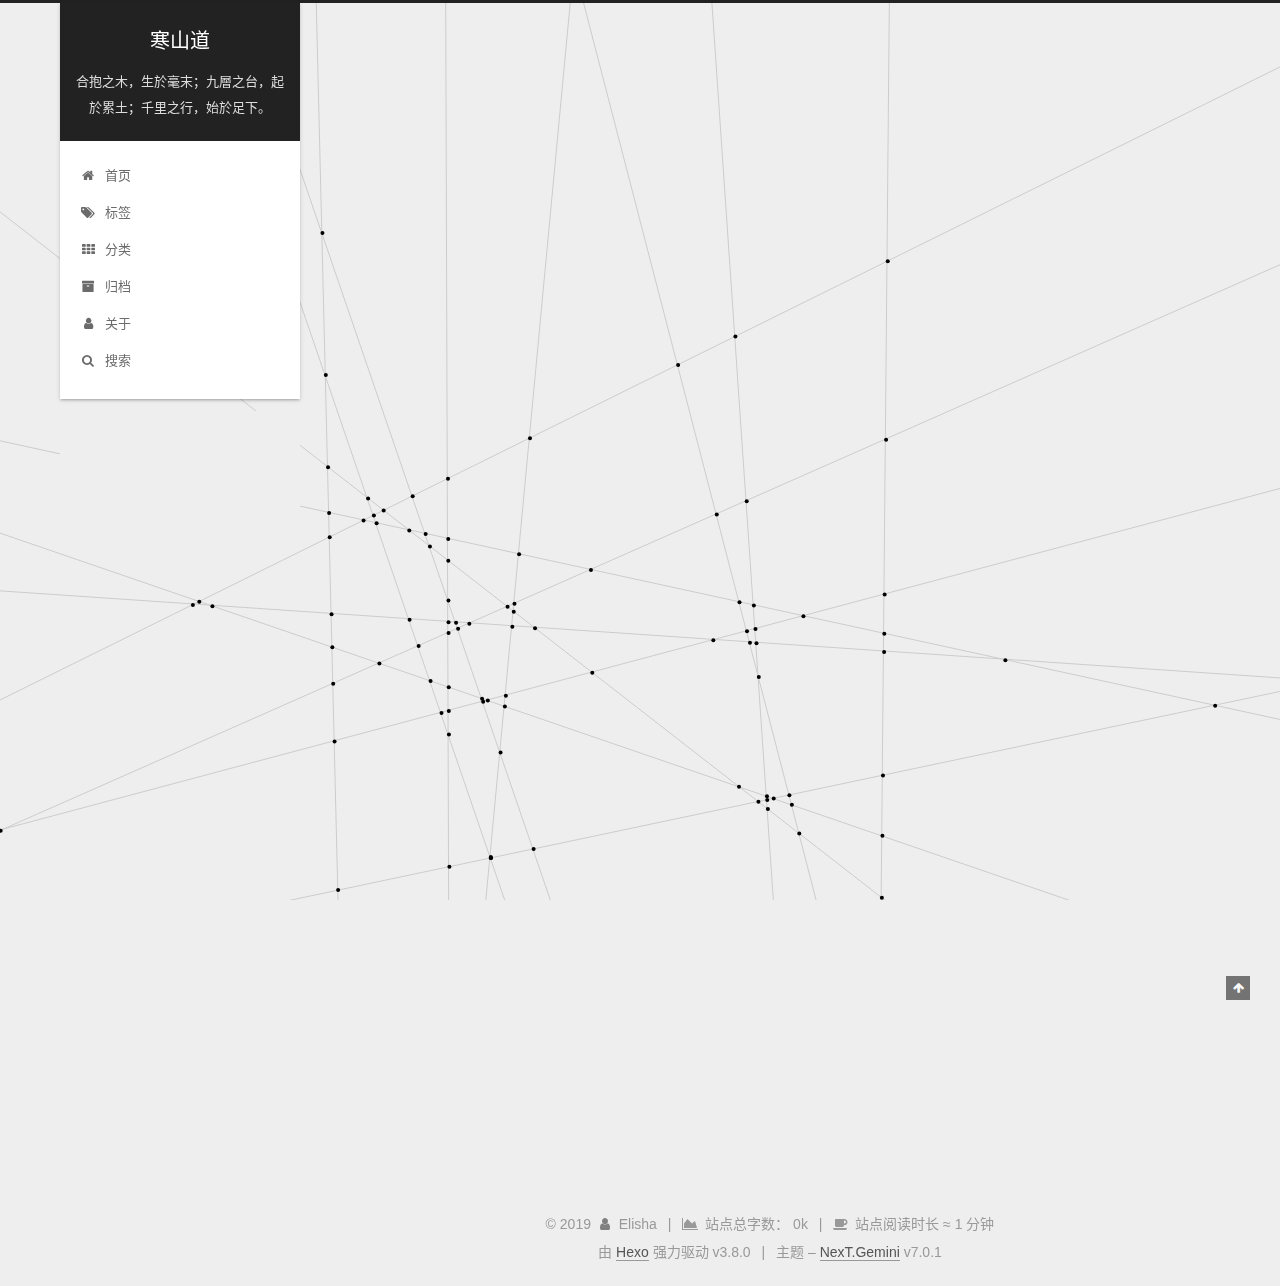
<file: 2019/03/27/hello-world/index.html>
<!DOCTYPE html>












  


<html class="theme-next gemini use-motion" lang="zh-CN">
<head><meta name="generator" content="Hexo 3.8.0">
  <meta charset="UTF-8">
<meta http-equiv="X-UA-Compatible" content="IE=edge">
<meta name="viewport" content="width=device-width, initial-scale=1, maximum-scale=2">
<meta name="theme-color" content="#222">
























<link rel="stylesheet" href="/lib/font-awesome/css/font-awesome.min.css?v=4.6.2">

<link rel="stylesheet" href="/css/main.css?v=7.0.1">


  <link rel="apple-touch-icon" sizes="180x180" href="/images/apple-touch-icon-next.png?v=7.0.1">


  <link rel="icon" type="image/png" sizes="32x32" href="/images/favicon-32x32-next.png?v=7.0.1">


  <link rel="icon" type="image/png" sizes="16x16" href="/images/favicon-16x16-next.png?v=7.0.1">


  <link rel="mask-icon" href="/images/logo.svg?v=7.0.1" color="#222">







<script id="hexo.configurations">
  var NexT = window.NexT || {};
  var CONFIG = {
    root: '/',
    scheme: 'Gemini',
    version: '7.0.1',
    sidebar: {"position":"left","display":"post","offset":12,"onmobile":false,"dimmer":false},
    back2top: true,
    back2top_sidebar: false,
    fancybox: false,
    fastclick: false,
    lazyload: false,
    tabs: true,
    motion: {"enable":true,"async":false,"transition":{"post_block":"fadeIn","post_header":"slideDownIn","post_body":"slideDownIn","coll_header":"slideLeftIn","sidebar":"slideUpIn"}},
    algolia: {
      applicationID: '',
      apiKey: '',
      indexName: '',
      hits: {"per_page":10},
      labels: {"input_placeholder":"Search for Posts","hits_empty":"We didn't find any results for the search: ${query}","hits_stats":"${hits} results found in ${time} ms"}
    }
  };
</script>


  




  <meta name="description" content="Welcome to Hexo! This is your very first post. Check documentation for more info. If you get any problems when using Hexo, you can find the answer in troubleshooting or you can ask me on GitHub. Quick">
<meta property="og:type" content="article">
<meta property="og:title" content="Hello World">
<meta property="og:url" content="https://hsdy.github.io/2019/03/27/hello-world/index.html">
<meta property="og:site_name" content="寒山道">
<meta property="og:description" content="Welcome to Hexo! This is your very first post. Check documentation for more info. If you get any problems when using Hexo, you can find the answer in troubleshooting or you can ask me on GitHub. Quick">
<meta property="og:locale" content="zh-CN">
<meta property="og:updated_time" content="2017-10-28T00:39:58.000Z">
<meta name="twitter:card" content="summary">
<meta name="twitter:title" content="Hello World">
<meta name="twitter:description" content="Welcome to Hexo! This is your very first post. Check documentation for more info. If you get any problems when using Hexo, you can find the answer in troubleshooting or you can ask me on GitHub. Quick">






  <link rel="canonical" href="https://hsdy.github.io/2019/03/27/hello-world/">



<script id="page.configurations">
  CONFIG.page = {
    sidebar: "",
  };
</script>

  <title>Hello World | 寒山道</title>
  












  <noscript>
  <style>
  .use-motion .motion-element,
  .use-motion .brand,
  .use-motion .menu-item,
  .sidebar-inner,
  .use-motion .post-block,
  .use-motion .pagination,
  .use-motion .comments,
  .use-motion .post-header,
  .use-motion .post-body,
  .use-motion .collection-title { opacity: initial; }

  .use-motion .logo,
  .use-motion .site-title,
  .use-motion .site-subtitle {
    opacity: initial;
    top: initial;
  }

  .use-motion .logo-line-before i { left: initial; }
  .use-motion .logo-line-after i { right: initial; }
  </style>
</noscript>

</head>

<body itemscope itemtype="http://schema.org/WebPage" lang="zh-CN">

  
  
    
  

  <div class="container sidebar-position-left page-post-detail">
    <div class="headband"></div>

    <header id="header" class="header" itemscope itemtype="http://schema.org/WPHeader">
      <div class="header-inner"><div class="site-brand-wrapper">
  <div class="site-meta">
    

    <div class="custom-logo-site-title">
      <a href="/" class="brand" rel="start">
        <span class="logo-line-before"><i></i></span>
        <span class="site-title">寒山道</span>
        <span class="logo-line-after"><i></i></span>
      </a>
    </div>
    
      
        <p class="site-subtitle">合抱之木，生於毫末；九層之台，起於累土；千里之行，始於足下。</p>
      
    
    
  </div>

  <div class="site-nav-toggle">
    <button aria-label="切换导航栏">
      <span class="btn-bar"></span>
      <span class="btn-bar"></span>
      <span class="btn-bar"></span>
    </button>
  </div>
</div>



<nav class="site-nav">
  
    <ul id="menu" class="menu">
      
        
        
        
          
          <li class="menu-item menu-item-home">

    
    
    
      
    

    

    <a href="/" rel="section"><i class="menu-item-icon fa fa-fw fa-home"></i> <br>首页</a>

  </li>
        
        
        
          
          <li class="menu-item menu-item-tags">

    
    
    
      
    

    

    <a href="/tags/" rel="section"><i class="menu-item-icon fa fa-fw fa-tags"></i> <br>标签</a>

  </li>
        
        
        
          
          <li class="menu-item menu-item-categories">

    
    
    
      
    

    

    <a href="/categories/" rel="section"><i class="menu-item-icon fa fa-fw fa-th"></i> <br>分类</a>

  </li>
        
        
        
          
          <li class="menu-item menu-item-archives">

    
    
    
      
    

    

    <a href="/archives/" rel="section"><i class="menu-item-icon fa fa-fw fa-archive"></i> <br>归档</a>

  </li>
        
        
        
          
          <li class="menu-item menu-item-about">

    
    
    
      
    

    

    <a href="/about/" rel="section"><i class="menu-item-icon fa fa-fw fa-user"></i> <br>关于</a>

  </li>

      
      
        <li class="menu-item menu-item-search">
          
            <a href="javascript:;" class="popup-trigger">
          
            
              <i class="menu-item-icon fa fa-search fa-fw"></i> <br>搜索</a>
        </li>
      
    </ul>
  

  

  
    <div class="site-search">
      
  <div class="popup search-popup local-search-popup">
  <div class="local-search-header clearfix">
    <span class="search-icon">
      <i class="fa fa-search"></i>
    </span>
    <span class="popup-btn-close">
      <i class="fa fa-times-circle"></i>
    </span>
    <div class="local-search-input-wrapper">
      <input autocomplete="off" placeholder="搜索..." spellcheck="false" type="text" id="local-search-input">
    </div>
  </div>
  <div id="local-search-result"></div>
</div>



    </div>
  
</nav>



  



</div>
    </header>

    


    <main id="main" class="main">
      <div class="main-inner">
        <div class="content-wrap">
          
            

          
          <div id="content" class="content">
            

  <div id="posts" class="posts-expand">
    

  

  
  
  

  

  <article class="post post-type-normal" itemscope itemtype="http://schema.org/Article">
  
  
  
  <div class="post-block">
    <link itemprop="mainEntityOfPage" href="https://hsdy.github.io/2019/03/27/hello-world/">

    <span hidden itemprop="author" itemscope itemtype="http://schema.org/Person">
      <meta itemprop="name" content="Elisha">
      <meta itemprop="description" content="Who has seen the wind? Neither you nor I !">
      <meta itemprop="image" content="/images/avatar.gif">
    </span>

    <span hidden itemprop="publisher" itemscope itemtype="http://schema.org/Organization">
      <meta itemprop="name" content="寒山道">
    </span>

    
      <header class="post-header">

        
        
          <h1 class="post-title" itemprop="name headline">Hello World

              
            
          </h1>
        

        <div class="post-meta">
          <span class="post-time">

            
            
            

            
              <span class="post-meta-item-icon">
                <i class="fa fa-calendar-o"></i>
              </span>
              
                <span class="post-meta-item-text">发表于</span>
              

              
                
              

              <time title="创建时间：2019-03-27 18:50:22" itemprop="dateCreated datePublished" datetime="2019-03-27T18:50:22+08:00">2019-03-27</time>
            

            
              

              
                
                <span class="post-meta-divider">|</span>
                

                <span class="post-meta-item-icon">
                  <i class="fa fa-calendar-check-o"></i>
                </span>
                
                  <span class="post-meta-item-text">更新于</span>
                
                <time title="修改时间：2017-10-28 08:39:58" itemprop="dateModified" datetime="2017-10-28T08:39:58+08:00">2017-10-28</time>
              
            
          </span>

          

          
            
            
          

          
          
            <span id="/2019/03/27/hello-world/" class="leancloud_visitors" data-flag-title="Hello World">
              <span class="post-meta-divider">|</span>
              <span class="post-meta-item-icon">
                <i class="fa fa-eye"></i>
              </span>
              
                <span class="post-meta-item-text">阅读次数：</span>
              
                <span class="leancloud-visitors-count"></span>
            </span>
          

          

          
            <div class="post-symbolscount">
              

              
                <span class="post-meta-item-icon">
                  <i class="fa fa-file-word-o"></i>
                </span>
                
                  <span class="post-meta-item-text">本文字数：</span>
                
                <span title="本文字数">430</span>
              

              
                <span class="post-meta-divider">|</span>
              

              
                <span class="post-meta-item-icon">
                  <i class="fa fa-clock-o"></i>
                </span>
                
                  <span class="post-meta-item-text">阅读时长 &asymp;</span>
                
                <span title="阅读时长">1 分钟</span>
              
            </div>
          

          

        </div>
      </header>
    

    
    
    
    <div class="post-body" itemprop="articleBody">

      
      

      
        <p>Welcome to <a href="https://hexo.io/" target="_blank" rel="noopener">Hexo</a>! This is your very first post. Check <a href="https://hexo.io/docs/" target="_blank" rel="noopener">documentation</a> for more info. If you get any problems when using Hexo, you can find the answer in <a href="https://hexo.io/docs/troubleshooting.html" target="_blank" rel="noopener">troubleshooting</a> or you can ask me on <a href="https://github.com/hexojs/hexo/issues" target="_blank" rel="noopener">GitHub</a>.</p>
<h2 id="Quick-Start"><a href="#Quick-Start" class="headerlink" title="Quick Start"></a>Quick Start</h2><h3 id="Create-a-new-post"><a href="#Create-a-new-post" class="headerlink" title="Create a new post"></a>Create a new post</h3><figure class="highlight bash"><table><tr><td class="gutter"><pre><span class="line">1</span><br></pre></td><td class="code"><pre><span class="line">$ hexo new <span class="string">"My New Post"</span></span><br></pre></td></tr></table></figure>
<p>More info: <a href="https://hexo.io/docs/writing.html" target="_blank" rel="noopener">Writing</a></p>
<h3 id="Run-server"><a href="#Run-server" class="headerlink" title="Run server"></a>Run server</h3><figure class="highlight bash"><table><tr><td class="gutter"><pre><span class="line">1</span><br></pre></td><td class="code"><pre><span class="line">$ hexo server</span><br></pre></td></tr></table></figure>
<p>More info: <a href="https://hexo.io/docs/server.html" target="_blank" rel="noopener">Server</a></p>
<h3 id="Generate-static-files"><a href="#Generate-static-files" class="headerlink" title="Generate static files"></a>Generate static files</h3><figure class="highlight bash"><table><tr><td class="gutter"><pre><span class="line">1</span><br></pre></td><td class="code"><pre><span class="line">$ hexo generate</span><br></pre></td></tr></table></figure>
<p>More info: <a href="https://hexo.io/docs/generating.html" target="_blank" rel="noopener">Generating</a></p>
<h3 id="Deploy-to-remote-sites"><a href="#Deploy-to-remote-sites" class="headerlink" title="Deploy to remote sites"></a>Deploy to remote sites</h3><figure class="highlight bash"><table><tr><td class="gutter"><pre><span class="line">1</span><br></pre></td><td class="code"><pre><span class="line">$ hexo deploy</span><br></pre></td></tr></table></figure>
<p>More info: <a href="https://hexo.io/docs/deployment.html" target="_blank" rel="noopener">Deployment</a></p>

      
    </div>

    

    
    
    

    

    
      
    
    

    

    <div>
      
        <div>
    
        <div style="text-align:center;color: #ccc;font-size:24px;">-------------本文结束<i class="fa fa-paw"></i>感谢您的阅读-------------</div>
    
</div>

      
    </div>

    <footer class="post-footer">
      

      
      
      

      
        <div class="post-nav">
          <div class="post-nav-next post-nav-item">
            
          </div>

          <span class="post-nav-divider"></span>

          <div class="post-nav-prev post-nav-item">
            
              <a href="/2019/03/28/Hello-Hexo/" rel="prev" title="Hello Hexo">
                Hello Hexo <i class="fa fa-chevron-right"></i>
              </a>
            
          </div>
        </div>
      

      
      
    </footer>
  </div>
  
  
  
  </article>


  </div>


          </div>
          

  



        </div>
        
          
  
  <div class="sidebar-toggle">
    <div class="sidebar-toggle-line-wrap">
      <span class="sidebar-toggle-line sidebar-toggle-line-first"></span>
      <span class="sidebar-toggle-line sidebar-toggle-line-middle"></span>
      <span class="sidebar-toggle-line sidebar-toggle-line-last"></span>
    </div>
  </div>

  <aside id="sidebar" class="sidebar">
    <div class="sidebar-inner">

      

      
        <ul class="sidebar-nav motion-element">
          <li class="sidebar-nav-toc sidebar-nav-active" data-target="post-toc-wrap">
            文章目录
          </li>
          <li class="sidebar-nav-overview" data-target="site-overview-wrap">
            站点概览
          </li>
        </ul>
      

      <div class="site-overview-wrap sidebar-panel">
        <div class="site-overview">
          <div class="site-author motion-element" itemprop="author" itemscope itemtype="http://schema.org/Person">
            
              <p class="site-author-name" itemprop="name">Elisha</p>
              <div class="site-description motion-element" itemprop="description">Who has seen the wind? Neither you nor I !</div>
          </div>

          
            <nav class="site-state motion-element">
              
                <div class="site-state-item site-state-posts">
                
                  <a href="/archives/">
                
                    <span class="site-state-item-count">2</span>
                    <span class="site-state-item-name">日志</span>
                  </a>
                </div>
              

              

              
            </nav>
          

          

          

          

          

          
          

          
            
          
          

        </div>
      </div>

      
      <!--noindex-->
        <div class="post-toc-wrap motion-element sidebar-panel sidebar-panel-active">
          <div class="post-toc">

            
            
            
            

            
              <div class="post-toc-content"><ol class="nav"><li class="nav-item nav-level-2"><a class="nav-link" href="#Quick-Start"><span class="nav-number">1.</span> <span class="nav-text">Quick Start</span></a><ol class="nav-child"><li class="nav-item nav-level-3"><a class="nav-link" href="#Create-a-new-post"><span class="nav-number">1.1.</span> <span class="nav-text">Create a new post</span></a></li><li class="nav-item nav-level-3"><a class="nav-link" href="#Run-server"><span class="nav-number">1.2.</span> <span class="nav-text">Run server</span></a></li><li class="nav-item nav-level-3"><a class="nav-link" href="#Generate-static-files"><span class="nav-number">1.3.</span> <span class="nav-text">Generate static files</span></a></li><li class="nav-item nav-level-3"><a class="nav-link" href="#Deploy-to-remote-sites"><span class="nav-number">1.4.</span> <span class="nav-text">Deploy to remote sites</span></a></li></ol></li></ol></div>
            

          </div>
        </div>
      <!--/noindex-->
      

      

    </div>
  </aside>
  


        
      </div>
    </main>

    <footer id="footer" class="footer">
      <div class="footer-inner">
        <div class="copyright">&copy; <span itemprop="copyrightYear">2019</span>
  <span class="with-love" id="animate">
    <i class="fa fa-user"></i>
  </span>
  <span class="author" itemprop="copyrightHolder">Elisha</span>

  
    <span class="post-meta-divider">|</span>
    <span class="post-meta-item-icon">
      <i class="fa fa-area-chart"></i>
    </span>
    
      <span class="post-meta-item-text">站点总字数：</span>
    
    <span title="站点总字数">0k</span>
  

  
    <span class="post-meta-divider">|</span>
    <span class="post-meta-item-icon">
      <i class="fa fa-coffee"></i>
    </span>
    
      <span class="post-meta-item-text">站点阅读时长 &asymp;</span>
    
    <span title="站点阅读时长">1 分钟</span>
  
</div>


  <div class="powered-by">由 <a href="https://hexo.io" class="theme-link" rel="noopener" target="_blank">Hexo</a> 强力驱动 v3.8.0</div>



  <span class="post-meta-divider">|</span>



  <div class="theme-info">主题 – <a href="https://theme-next.org" class="theme-link" rel="noopener" target="_blank">NexT.Gemini</a> v7.0.1</div>




        
<div class="busuanzi-count">
  <script async src="https://busuanzi.ibruce.info/busuanzi/2.3/busuanzi.pure.mini.js"></script>

  

  

  
</div>











        
      </div>
    </footer>

    
      <div class="back-to-top">
        <i class="fa fa-arrow-up"></i>
        
      </div>
    

    

    

    
  </div>

  

<script>
  if (Object.prototype.toString.call(window.Promise) !== '[object Function]') {
    window.Promise = null;
  }
</script>


























  
  <script src="/lib/jquery/index.js?v=2.1.3"></script>

  
  <script src="/lib/velocity/velocity.min.js?v=1.2.1"></script>

  
  <script src="/lib/velocity/velocity.ui.min.js?v=1.2.1"></script>


  


  <script src="/js/src/utils.js?v=7.0.1"></script>

  <script src="/js/src/motion.js?v=7.0.1"></script>



  
  


  <script src="/js/src/affix.js?v=7.0.1"></script>

  <script src="/js/src/schemes/pisces.js?v=7.0.1"></script>




  
  <script src="/js/src/scrollspy.js?v=7.0.1"></script>
<script src="/js/src/post-details.js?v=7.0.1"></script>



  


  <script src="/js/src/next-boot.js?v=7.0.1"></script>


  

  

  

  


  


  
  <script>
    // Popup Window;
    var isfetched = false;
    var isXml = true;
    // Search DB path;
    var search_path = "./public/search.xml";
    if (search_path.length === 0) {
      search_path = "search.xml";
    } else if (/json$/i.test(search_path)) {
      isXml = false;
    }
    var path = "/" + search_path;
    // monitor main search box;

    var onPopupClose = function (e) {
      $('.popup').hide();
      $('#local-search-input').val('');
      $('.search-result-list').remove();
      $('#no-result').remove();
      $(".local-search-pop-overlay").remove();
      $('body').css('overflow', '');
    }

    function proceedsearch() {
      $("body")
        .append('<div class="search-popup-overlay local-search-pop-overlay"></div>')
        .css('overflow', 'hidden');
      $('.search-popup-overlay').click(onPopupClose);
      $('.popup').toggle();
      var $localSearchInput = $('#local-search-input');
      $localSearchInput.attr("autocapitalize", "none");
      $localSearchInput.attr("autocorrect", "off");
      $localSearchInput.focus();
    }

    // search function;
    var searchFunc = function(path, search_id, content_id) {
      'use strict';

      // start loading animation
      $("body")
        .append('<div class="search-popup-overlay local-search-pop-overlay">' +
          '<div id="search-loading-icon">' +
          '<i class="fa fa-spinner fa-pulse fa-5x fa-fw"></i>' +
          '</div>' +
          '</div>')
        .css('overflow', 'hidden');
      $("#search-loading-icon").css('margin', '20% auto 0 auto').css('text-align', 'center');

      

      $.ajax({
        url: path,
        dataType: isXml ? "xml" : "json",
        async: true,
        success: function(res) {
          // get the contents from search data
          isfetched = true;
          $('.popup').detach().appendTo('.header-inner');
          var datas = isXml ? $("entry", res).map(function() {
            return {
              title: $("title", this).text(),
              content: $("content",this).text(),
              url: $("url" , this).text()
            };
          }).get() : res;
          var input = document.getElementById(search_id);
          var resultContent = document.getElementById(content_id);
          var inputEventFunction = function() {
            var searchText = input.value.trim().toLowerCase();
            var keywords = searchText.split(/[\s\-]+/);
            if (keywords.length > 1) {
              keywords.push(searchText);
            }
            var resultItems = [];
            if (searchText.length > 0) {
              // perform local searching
              datas.forEach(function(data) {
                var isMatch = false;
                var hitCount = 0;
                var searchTextCount = 0;
                var title = data.title.trim();
                var titleInLowerCase = title.toLowerCase();
                var content = data.content.trim().replace(/<[^>]+>/g,"");
                
                var contentInLowerCase = content.toLowerCase();
                var articleUrl = decodeURIComponent(data.url).replace(/\/{2,}/g, '/');
                var indexOfTitle = [];
                var indexOfContent = [];
                // only match articles with not empty titles
                if(title != '') {
                  keywords.forEach(function(keyword) {
                    function getIndexByWord(word, text, caseSensitive) {
                      var wordLen = word.length;
                      if (wordLen === 0) {
                        return [];
                      }
                      var startPosition = 0, position = [], index = [];
                      if (!caseSensitive) {
                        text = text.toLowerCase();
                        word = word.toLowerCase();
                      }
                      while ((position = text.indexOf(word, startPosition)) > -1) {
                        index.push({position: position, word: word});
                        startPosition = position + wordLen;
                      }
                      return index;
                    }

                    indexOfTitle = indexOfTitle.concat(getIndexByWord(keyword, titleInLowerCase, false));
                    indexOfContent = indexOfContent.concat(getIndexByWord(keyword, contentInLowerCase, false));
                  });
                  if (indexOfTitle.length > 0 || indexOfContent.length > 0) {
                    isMatch = true;
                    hitCount = indexOfTitle.length + indexOfContent.length;
                  }
                }

                // show search results

                if (isMatch) {
                  // sort index by position of keyword

                  [indexOfTitle, indexOfContent].forEach(function (index) {
                    index.sort(function (itemLeft, itemRight) {
                      if (itemRight.position !== itemLeft.position) {
                        return itemRight.position - itemLeft.position;
                      } else {
                        return itemLeft.word.length - itemRight.word.length;
                      }
                    });
                  });

                  // merge hits into slices

                  function mergeIntoSlice(text, start, end, index) {
                    var item = index[index.length - 1];
                    var position = item.position;
                    var word = item.word;
                    var hits = [];
                    var searchTextCountInSlice = 0;
                    while (position + word.length <= end && index.length != 0) {
                      if (word === searchText) {
                        searchTextCountInSlice++;
                      }
                      hits.push({position: position, length: word.length});
                      var wordEnd = position + word.length;

                      // move to next position of hit

                      index.pop();
                      while (index.length != 0) {
                        item = index[index.length - 1];
                        position = item.position;
                        word = item.word;
                        if (wordEnd > position) {
                          index.pop();
                        } else {
                          break;
                        }
                      }
                    }
                    searchTextCount += searchTextCountInSlice;
                    return {
                      hits: hits,
                      start: start,
                      end: end,
                      searchTextCount: searchTextCountInSlice
                    };
                  }

                  var slicesOfTitle = [];
                  if (indexOfTitle.length != 0) {
                    slicesOfTitle.push(mergeIntoSlice(title, 0, title.length, indexOfTitle));
                  }

                  var slicesOfContent = [];
                  while (indexOfContent.length != 0) {
                    var item = indexOfContent[indexOfContent.length - 1];
                    var position = item.position;
                    var word = item.word;
                    // cut out 100 characters
                    var start = position - 20;
                    var end = position + 80;
                    if(start < 0){
                      start = 0;
                    }
                    if (end < position + word.length) {
                      end = position + word.length;
                    }
                    if(end > content.length){
                      end = content.length;
                    }
                    slicesOfContent.push(mergeIntoSlice(content, start, end, indexOfContent));
                  }

                  // sort slices in content by search text's count and hits' count

                  slicesOfContent.sort(function (sliceLeft, sliceRight) {
                    if (sliceLeft.searchTextCount !== sliceRight.searchTextCount) {
                      return sliceRight.searchTextCount - sliceLeft.searchTextCount;
                    } else if (sliceLeft.hits.length !== sliceRight.hits.length) {
                      return sliceRight.hits.length - sliceLeft.hits.length;
                    } else {
                      return sliceLeft.start - sliceRight.start;
                    }
                  });

                  // select top N slices in content

                  var upperBound = parseInt('1');
                  if (upperBound >= 0) {
                    slicesOfContent = slicesOfContent.slice(0, upperBound);
                  }

                  // highlight title and content

                  function highlightKeyword(text, slice) {
                    var result = '';
                    var prevEnd = slice.start;
                    slice.hits.forEach(function (hit) {
                      result += text.substring(prevEnd, hit.position);
                      var end = hit.position + hit.length;
                      result += '<b class="search-keyword">' + text.substring(hit.position, end) + '</b>';
                      prevEnd = end;
                    });
                    result += text.substring(prevEnd, slice.end);
                    return result;
                  }

                  var resultItem = '';

                  if (slicesOfTitle.length != 0) {
                    resultItem += "<li><a href='" + articleUrl + "' class='search-result-title'>" + highlightKeyword(title, slicesOfTitle[0]) + "</a>";
                  } else {
                    resultItem += "<li><a href='" + articleUrl + "' class='search-result-title'>" + title + "</a>";
                  }

                  slicesOfContent.forEach(function (slice) {
                    resultItem += "<a href='" + articleUrl + "'>" +
                      "<p class=\"search-result\">" + highlightKeyword(content, slice) +
                      "...</p>" + "</a>";
                  });

                  resultItem += "</li>";
                  resultItems.push({
                    item: resultItem,
                    searchTextCount: searchTextCount,
                    hitCount: hitCount,
                    id: resultItems.length
                  });
                }
              })
            };
            if (keywords.length === 1 && keywords[0] === "") {
              resultContent.innerHTML = '<div id="no-result"><i class="fa fa-search fa-5x"></i></div>'
            } else if (resultItems.length === 0) {
              resultContent.innerHTML = '<div id="no-result"><i class="fa fa-frown-o fa-5x"></i></div>'
            } else {
              resultItems.sort(function (resultLeft, resultRight) {
                if (resultLeft.searchTextCount !== resultRight.searchTextCount) {
                  return resultRight.searchTextCount - resultLeft.searchTextCount;
                } else if (resultLeft.hitCount !== resultRight.hitCount) {
                  return resultRight.hitCount - resultLeft.hitCount;
                } else {
                  return resultRight.id - resultLeft.id;
                }
              });
              var searchResultList = '<ul class=\"search-result-list\">';
              resultItems.forEach(function (result) {
                searchResultList += result.item;
              })
              searchResultList += "</ul>";
              resultContent.innerHTML = searchResultList;
            }
          }

          if ('auto' === 'auto') {
            input.addEventListener('input', inputEventFunction);
          } else {
            $('.search-icon').click(inputEventFunction);
            input.addEventListener('keypress', function (event) {
              if (event.keyCode === 13) {
                inputEventFunction();
              }
            });
          }

          // remove loading animation
          $(".local-search-pop-overlay").remove();
          $('body').css('overflow', '');

          proceedsearch();
        }
      });
    }

    // handle and trigger popup window;
    $('.popup-trigger').click(function(e) {
      e.stopPropagation();
      if (isfetched === false) {
        searchFunc(path, 'local-search-input', 'local-search-result');
      } else {
        proceedsearch();
      };
    });

    $('.popup-btn-close').click(onPopupClose);
    $('.popup').click(function(e){
      e.stopPropagation();
    });
    $(document).on('keyup', function (event) {
      var shouldDismissSearchPopup = event.which === 27 &&
        $('.search-popup').is(':visible');
      if (shouldDismissSearchPopup) {
        onPopupClose();
      }
    });
  </script>





  
  
  <script>
    
    function addCount(Counter) {
      var $visitors = $('.leancloud_visitors');
      var url = $visitors.attr('id').trim();
      var title = $visitors.attr('data-flag-title').trim();

      Counter('get', '/classes/Counter', { where: JSON.stringify({ url }) })
        .done(function({ results }) {
          if (results.length > 0) {
            var counter = results[0];
            
            Counter('put', '/classes/Counter/' + counter.objectId, JSON.stringify({ time: { '__op': 'Increment', 'amount': 1 } }))
            
              .done(function() {
                var $element = $(document.getElementById(url));
                $element.find('.leancloud-visitors-count').text(counter.time + 1);
              })
            
              .fail(function ({ responseJSON }) {
                console.log('Failed to save Visitor num, with error message: ' + responseJSON.error);
              })
          } else {
            
              var $element = $(document.getElementById(url));
              $element.find('.leancloud-visitors-count').text('Counter not initialized! More info at console err msg.');
              console.error('ATTENTION! LeanCloud counter has security bug, see how to solve it here: https://github.com/theme-next/hexo-leancloud-counter-security. \n However, you can still use LeanCloud without security, by setting `security` option to `false`.');
            
          }
        })
        .fail(function ({ responseJSON }) {
          console.log('LeanCloud Counter Error: ' + responseJSON.code + ' ' + responseJSON.error);
        });
    }
    

    $(function() {
      $.get('https://app-router.leancloud.cn/2/route?appId=' + '2hpMG5RCliNQQU5myYFJP7ud-gzGzoHsz')
        .done(function({ api_server }) {
          var Counter = function(method, url, data) {
            return $.ajax({
              method: method,
              url: 'https://' + api_server + '/1.1' + url,
              headers: {
                'X-LC-Id': '2hpMG5RCliNQQU5myYFJP7ud-gzGzoHsz',
                'X-LC-Key': 'mfyYlmCrdcEigympfiMPezhi',
                'Content-Type': 'application/json',
              },
              data: data
            });
          };
          
            addCount(Counter);
          
        });
    });
  </script>



  

  

  

  

  

  

  

  

  

  

  

  

  


  <div class="bg_content">
    <canvas id="canvas"></canvas>
  </div>
</body>
</html>
<script type="text/javascript" src="/js/src/dynamic_bg.js"></script>
</file>
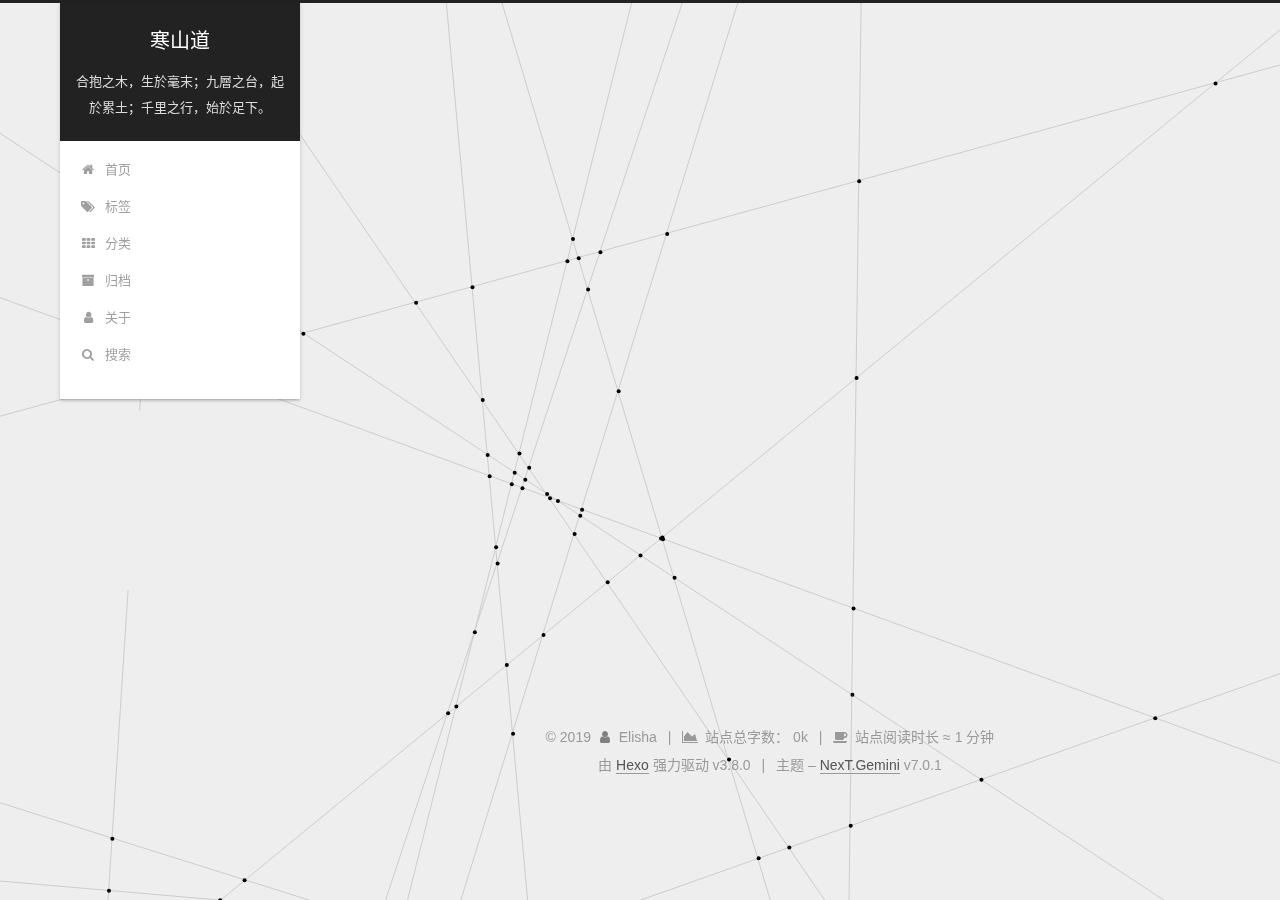
<file: 2019/03/28/Hello-Hexo/index.html>
<!DOCTYPE html>












  


<html class="theme-next gemini use-motion" lang="zh-CN">
<head><meta name="generator" content="Hexo 3.8.0">
  <meta charset="UTF-8">
<meta http-equiv="X-UA-Compatible" content="IE=edge">
<meta name="viewport" content="width=device-width, initial-scale=1, maximum-scale=2">
<meta name="theme-color" content="#222">
























<link rel="stylesheet" href="/lib/font-awesome/css/font-awesome.min.css?v=4.6.2">

<link rel="stylesheet" href="/css/main.css?v=7.0.1">


  <link rel="apple-touch-icon" sizes="180x180" href="/images/apple-touch-icon-next.png?v=7.0.1">


  <link rel="icon" type="image/png" sizes="32x32" href="/images/favicon-32x32-next.png?v=7.0.1">


  <link rel="icon" type="image/png" sizes="16x16" href="/images/favicon-16x16-next.png?v=7.0.1">


  <link rel="mask-icon" href="/images/logo.svg?v=7.0.1" color="#222">







<script id="hexo.configurations">
  var NexT = window.NexT || {};
  var CONFIG = {
    root: '/',
    scheme: 'Gemini',
    version: '7.0.1',
    sidebar: {"position":"left","display":"post","offset":12,"onmobile":false,"dimmer":false},
    back2top: true,
    back2top_sidebar: false,
    fancybox: false,
    fastclick: false,
    lazyload: false,
    tabs: true,
    motion: {"enable":true,"async":false,"transition":{"post_block":"fadeIn","post_header":"slideDownIn","post_body":"slideDownIn","coll_header":"slideLeftIn","sidebar":"slideUpIn"}},
    algolia: {
      applicationID: '',
      apiKey: '',
      indexName: '',
      hits: {"per_page":10},
      labels: {"input_placeholder":"Search for Posts","hits_empty":"We didn't find any results for the search: ${query}","hits_stats":"${hits} results found in ${time} ms"}
    }
  };
</script>


  




  <meta name="description" content="Who has seen the wind? Neither you nor I !">
<meta property="og:type" content="article">
<meta property="og:title" content="Hello Hexo">
<meta property="og:url" content="https://hsdy.github.io/2019/03/28/Hello-Hexo/index.html">
<meta property="og:site_name" content="寒山道">
<meta property="og:description" content="Who has seen the wind? Neither you nor I !">
<meta property="og:locale" content="zh-CN">
<meta property="og:updated_time" content="2019-03-28T00:57:37.151Z">
<meta name="twitter:card" content="summary">
<meta name="twitter:title" content="Hello Hexo">
<meta name="twitter:description" content="Who has seen the wind? Neither you nor I !">






  <link rel="canonical" href="https://hsdy.github.io/2019/03/28/Hello-Hexo/">



<script id="page.configurations">
  CONFIG.page = {
    sidebar: "",
  };
</script>

  <title>Hello Hexo | 寒山道</title>
  












  <noscript>
  <style>
  .use-motion .motion-element,
  .use-motion .brand,
  .use-motion .menu-item,
  .sidebar-inner,
  .use-motion .post-block,
  .use-motion .pagination,
  .use-motion .comments,
  .use-motion .post-header,
  .use-motion .post-body,
  .use-motion .collection-title { opacity: initial; }

  .use-motion .logo,
  .use-motion .site-title,
  .use-motion .site-subtitle {
    opacity: initial;
    top: initial;
  }

  .use-motion .logo-line-before i { left: initial; }
  .use-motion .logo-line-after i { right: initial; }
  </style>
</noscript>

</head>

<body itemscope itemtype="http://schema.org/WebPage" lang="zh-CN">

  
  
    
  

  <div class="container sidebar-position-left page-post-detail">
    <div class="headband"></div>

    <header id="header" class="header" itemscope itemtype="http://schema.org/WPHeader">
      <div class="header-inner"><div class="site-brand-wrapper">
  <div class="site-meta">
    

    <div class="custom-logo-site-title">
      <a href="/" class="brand" rel="start">
        <span class="logo-line-before"><i></i></span>
        <span class="site-title">寒山道</span>
        <span class="logo-line-after"><i></i></span>
      </a>
    </div>
    
      
        <p class="site-subtitle">合抱之木，生於毫末；九層之台，起於累土；千里之行，始於足下。</p>
      
    
    
  </div>

  <div class="site-nav-toggle">
    <button aria-label="切换导航栏">
      <span class="btn-bar"></span>
      <span class="btn-bar"></span>
      <span class="btn-bar"></span>
    </button>
  </div>
</div>



<nav class="site-nav">
  
    <ul id="menu" class="menu">
      
        
        
        
          
          <li class="menu-item menu-item-home">

    
    
    
      
    

    

    <a href="/" rel="section"><i class="menu-item-icon fa fa-fw fa-home"></i> <br>首页</a>

  </li>
        
        
        
          
          <li class="menu-item menu-item-tags">

    
    
    
      
    

    

    <a href="/tags/" rel="section"><i class="menu-item-icon fa fa-fw fa-tags"></i> <br>标签</a>

  </li>
        
        
        
          
          <li class="menu-item menu-item-categories">

    
    
    
      
    

    

    <a href="/categories/" rel="section"><i class="menu-item-icon fa fa-fw fa-th"></i> <br>分类</a>

  </li>
        
        
        
          
          <li class="menu-item menu-item-archives">

    
    
    
      
    

    

    <a href="/archives/" rel="section"><i class="menu-item-icon fa fa-fw fa-archive"></i> <br>归档</a>

  </li>
        
        
        
          
          <li class="menu-item menu-item-about">

    
    
    
      
    

    

    <a href="/about/" rel="section"><i class="menu-item-icon fa fa-fw fa-user"></i> <br>关于</a>

  </li>

      
      
        <li class="menu-item menu-item-search">
          
            <a href="javascript:;" class="popup-trigger">
          
            
              <i class="menu-item-icon fa fa-search fa-fw"></i> <br>搜索</a>
        </li>
      
    </ul>
  

  

  
    <div class="site-search">
      
  <div class="popup search-popup local-search-popup">
  <div class="local-search-header clearfix">
    <span class="search-icon">
      <i class="fa fa-search"></i>
    </span>
    <span class="popup-btn-close">
      <i class="fa fa-times-circle"></i>
    </span>
    <div class="local-search-input-wrapper">
      <input autocomplete="off" placeholder="搜索..." spellcheck="false" type="text" id="local-search-input">
    </div>
  </div>
  <div id="local-search-result"></div>
</div>



    </div>
  
</nav>



  



</div>
    </header>

    


    <main id="main" class="main">
      <div class="main-inner">
        <div class="content-wrap">
          
            

          
          <div id="content" class="content">
            

  <div id="posts" class="posts-expand">
    

  

  
  
  

  

  <article class="post post-type-normal" itemscope itemtype="http://schema.org/Article">
  
  
  
  <div class="post-block">
    <link itemprop="mainEntityOfPage" href="https://hsdy.github.io/2019/03/28/Hello-Hexo/">

    <span hidden itemprop="author" itemscope itemtype="http://schema.org/Person">
      <meta itemprop="name" content="Elisha">
      <meta itemprop="description" content="Who has seen the wind? Neither you nor I !">
      <meta itemprop="image" content="/images/avatar.gif">
    </span>

    <span hidden itemprop="publisher" itemscope itemtype="http://schema.org/Organization">
      <meta itemprop="name" content="寒山道">
    </span>

    
      <header class="post-header">

        
        
          <h1 class="post-title" itemprop="name headline">Hello Hexo

              
            
          </h1>
        

        <div class="post-meta">
          <span class="post-time">

            
            
            

            
              <span class="post-meta-item-icon">
                <i class="fa fa-calendar-o"></i>
              </span>
              
                <span class="post-meta-item-text">发表于</span>
              

              
                
              

              <time title="创建时间：2019-03-28 08:57:37" itemprop="dateCreated datePublished" datetime="2019-03-28T08:57:37+08:00">2019-03-28</time>
            

            
          </span>

          

          
            
            
          

          
          
            <span id="/2019/03/28/Hello-Hexo/" class="leancloud_visitors" data-flag-title="Hello Hexo">
              <span class="post-meta-divider">|</span>
              <span class="post-meta-item-icon">
                <i class="fa fa-eye"></i>
              </span>
              
                <span class="post-meta-item-text">阅读次数：</span>
              
                <span class="leancloud-visitors-count"></span>
            </span>
          

          

          
            <div class="post-symbolscount">
              

              
                <span class="post-meta-item-icon">
                  <i class="fa fa-file-word-o"></i>
                </span>
                
                  <span class="post-meta-item-text">本文字数：</span>
                
                <span title="本文字数">0</span>
              

              
                <span class="post-meta-divider">|</span>
              

              
                <span class="post-meta-item-icon">
                  <i class="fa fa-clock-o"></i>
                </span>
                
                  <span class="post-meta-item-text">阅读时长 &asymp;</span>
                
                <span title="阅读时长">1 分钟</span>
              
            </div>
          

          

        </div>
      </header>
    

    
    
    
    <div class="post-body" itemprop="articleBody">

      
      

      
        
      
    </div>

    

    
    
    

    

    
      
    
    

    

    <div>
      
        <div>
    
        <div style="text-align:center;color: #ccc;font-size:24px;">-------------本文结束<i class="fa fa-paw"></i>感谢您的阅读-------------</div>
    
</div>

      
    </div>

    <footer class="post-footer">
      

      
      
      

      
        <div class="post-nav">
          <div class="post-nav-next post-nav-item">
            
              <a href="/2019/03/27/hello-world/" rel="next" title="Hello World">
                <i class="fa fa-chevron-left"></i> Hello World
              </a>
            
          </div>

          <span class="post-nav-divider"></span>

          <div class="post-nav-prev post-nav-item">
            
          </div>
        </div>
      

      
      
    </footer>
  </div>
  
  
  
  </article>


  </div>


          </div>
          

  



        </div>
        
          
  
  <div class="sidebar-toggle">
    <div class="sidebar-toggle-line-wrap">
      <span class="sidebar-toggle-line sidebar-toggle-line-first"></span>
      <span class="sidebar-toggle-line sidebar-toggle-line-middle"></span>
      <span class="sidebar-toggle-line sidebar-toggle-line-last"></span>
    </div>
  </div>

  <aside id="sidebar" class="sidebar">
    <div class="sidebar-inner">

      

      

      <div class="site-overview-wrap sidebar-panel sidebar-panel-active">
        <div class="site-overview">
          <div class="site-author motion-element" itemprop="author" itemscope itemtype="http://schema.org/Person">
            
              <p class="site-author-name" itemprop="name">Elisha</p>
              <div class="site-description motion-element" itemprop="description">Who has seen the wind? Neither you nor I !</div>
          </div>

          
            <nav class="site-state motion-element">
              
                <div class="site-state-item site-state-posts">
                
                  <a href="/archives/">
                
                    <span class="site-state-item-count">2</span>
                    <span class="site-state-item-name">日志</span>
                  </a>
                </div>
              

              

              
            </nav>
          

          

          

          

          

          
          

          
            
          
          

        </div>
      </div>

      

      

    </div>
  </aside>
  


        
      </div>
    </main>

    <footer id="footer" class="footer">
      <div class="footer-inner">
        <div class="copyright">&copy; <span itemprop="copyrightYear">2019</span>
  <span class="with-love" id="animate">
    <i class="fa fa-user"></i>
  </span>
  <span class="author" itemprop="copyrightHolder">Elisha</span>

  
    <span class="post-meta-divider">|</span>
    <span class="post-meta-item-icon">
      <i class="fa fa-area-chart"></i>
    </span>
    
      <span class="post-meta-item-text">站点总字数：</span>
    
    <span title="站点总字数">0k</span>
  

  
    <span class="post-meta-divider">|</span>
    <span class="post-meta-item-icon">
      <i class="fa fa-coffee"></i>
    </span>
    
      <span class="post-meta-item-text">站点阅读时长 &asymp;</span>
    
    <span title="站点阅读时长">1 分钟</span>
  
</div>


  <div class="powered-by">由 <a href="https://hexo.io" class="theme-link" rel="noopener" target="_blank">Hexo</a> 强力驱动 v3.8.0</div>



  <span class="post-meta-divider">|</span>



  <div class="theme-info">主题 – <a href="https://theme-next.org" class="theme-link" rel="noopener" target="_blank">NexT.Gemini</a> v7.0.1</div>




        
<div class="busuanzi-count">
  <script async src="https://busuanzi.ibruce.info/busuanzi/2.3/busuanzi.pure.mini.js"></script>

  

  

  
</div>











        
      </div>
    </footer>

    
      <div class="back-to-top">
        <i class="fa fa-arrow-up"></i>
        
      </div>
    

    

    

    
  </div>

  

<script>
  if (Object.prototype.toString.call(window.Promise) !== '[object Function]') {
    window.Promise = null;
  }
</script>


























  
  <script src="/lib/jquery/index.js?v=2.1.3"></script>

  
  <script src="/lib/velocity/velocity.min.js?v=1.2.1"></script>

  
  <script src="/lib/velocity/velocity.ui.min.js?v=1.2.1"></script>


  


  <script src="/js/src/utils.js?v=7.0.1"></script>

  <script src="/js/src/motion.js?v=7.0.1"></script>



  
  


  <script src="/js/src/affix.js?v=7.0.1"></script>

  <script src="/js/src/schemes/pisces.js?v=7.0.1"></script>




  
  <script src="/js/src/scrollspy.js?v=7.0.1"></script>
<script src="/js/src/post-details.js?v=7.0.1"></script>



  


  <script src="/js/src/next-boot.js?v=7.0.1"></script>


  

  

  

  


  


  
  <script>
    // Popup Window;
    var isfetched = false;
    var isXml = true;
    // Search DB path;
    var search_path = "./public/search.xml";
    if (search_path.length === 0) {
      search_path = "search.xml";
    } else if (/json$/i.test(search_path)) {
      isXml = false;
    }
    var path = "/" + search_path;
    // monitor main search box;

    var onPopupClose = function (e) {
      $('.popup').hide();
      $('#local-search-input').val('');
      $('.search-result-list').remove();
      $('#no-result').remove();
      $(".local-search-pop-overlay").remove();
      $('body').css('overflow', '');
    }

    function proceedsearch() {
      $("body")
        .append('<div class="search-popup-overlay local-search-pop-overlay"></div>')
        .css('overflow', 'hidden');
      $('.search-popup-overlay').click(onPopupClose);
      $('.popup').toggle();
      var $localSearchInput = $('#local-search-input');
      $localSearchInput.attr("autocapitalize", "none");
      $localSearchInput.attr("autocorrect", "off");
      $localSearchInput.focus();
    }

    // search function;
    var searchFunc = function(path, search_id, content_id) {
      'use strict';

      // start loading animation
      $("body")
        .append('<div class="search-popup-overlay local-search-pop-overlay">' +
          '<div id="search-loading-icon">' +
          '<i class="fa fa-spinner fa-pulse fa-5x fa-fw"></i>' +
          '</div>' +
          '</div>')
        .css('overflow', 'hidden');
      $("#search-loading-icon").css('margin', '20% auto 0 auto').css('text-align', 'center');

      

      $.ajax({
        url: path,
        dataType: isXml ? "xml" : "json",
        async: true,
        success: function(res) {
          // get the contents from search data
          isfetched = true;
          $('.popup').detach().appendTo('.header-inner');
          var datas = isXml ? $("entry", res).map(function() {
            return {
              title: $("title", this).text(),
              content: $("content",this).text(),
              url: $("url" , this).text()
            };
          }).get() : res;
          var input = document.getElementById(search_id);
          var resultContent = document.getElementById(content_id);
          var inputEventFunction = function() {
            var searchText = input.value.trim().toLowerCase();
            var keywords = searchText.split(/[\s\-]+/);
            if (keywords.length > 1) {
              keywords.push(searchText);
            }
            var resultItems = [];
            if (searchText.length > 0) {
              // perform local searching
              datas.forEach(function(data) {
                var isMatch = false;
                var hitCount = 0;
                var searchTextCount = 0;
                var title = data.title.trim();
                var titleInLowerCase = title.toLowerCase();
                var content = data.content.trim().replace(/<[^>]+>/g,"");
                
                var contentInLowerCase = content.toLowerCase();
                var articleUrl = decodeURIComponent(data.url).replace(/\/{2,}/g, '/');
                var indexOfTitle = [];
                var indexOfContent = [];
                // only match articles with not empty titles
                if(title != '') {
                  keywords.forEach(function(keyword) {
                    function getIndexByWord(word, text, caseSensitive) {
                      var wordLen = word.length;
                      if (wordLen === 0) {
                        return [];
                      }
                      var startPosition = 0, position = [], index = [];
                      if (!caseSensitive) {
                        text = text.toLowerCase();
                        word = word.toLowerCase();
                      }
                      while ((position = text.indexOf(word, startPosition)) > -1) {
                        index.push({position: position, word: word});
                        startPosition = position + wordLen;
                      }
                      return index;
                    }

                    indexOfTitle = indexOfTitle.concat(getIndexByWord(keyword, titleInLowerCase, false));
                    indexOfContent = indexOfContent.concat(getIndexByWord(keyword, contentInLowerCase, false));
                  });
                  if (indexOfTitle.length > 0 || indexOfContent.length > 0) {
                    isMatch = true;
                    hitCount = indexOfTitle.length + indexOfContent.length;
                  }
                }

                // show search results

                if (isMatch) {
                  // sort index by position of keyword

                  [indexOfTitle, indexOfContent].forEach(function (index) {
                    index.sort(function (itemLeft, itemRight) {
                      if (itemRight.position !== itemLeft.position) {
                        return itemRight.position - itemLeft.position;
                      } else {
                        return itemLeft.word.length - itemRight.word.length;
                      }
                    });
                  });

                  // merge hits into slices

                  function mergeIntoSlice(text, start, end, index) {
                    var item = index[index.length - 1];
                    var position = item.position;
                    var word = item.word;
                    var hits = [];
                    var searchTextCountInSlice = 0;
                    while (position + word.length <= end && index.length != 0) {
                      if (word === searchText) {
                        searchTextCountInSlice++;
                      }
                      hits.push({position: position, length: word.length});
                      var wordEnd = position + word.length;

                      // move to next position of hit

                      index.pop();
                      while (index.length != 0) {
                        item = index[index.length - 1];
                        position = item.position;
                        word = item.word;
                        if (wordEnd > position) {
                          index.pop();
                        } else {
                          break;
                        }
                      }
                    }
                    searchTextCount += searchTextCountInSlice;
                    return {
                      hits: hits,
                      start: start,
                      end: end,
                      searchTextCount: searchTextCountInSlice
                    };
                  }

                  var slicesOfTitle = [];
                  if (indexOfTitle.length != 0) {
                    slicesOfTitle.push(mergeIntoSlice(title, 0, title.length, indexOfTitle));
                  }

                  var slicesOfContent = [];
                  while (indexOfContent.length != 0) {
                    var item = indexOfContent[indexOfContent.length - 1];
                    var position = item.position;
                    var word = item.word;
                    // cut out 100 characters
                    var start = position - 20;
                    var end = position + 80;
                    if(start < 0){
                      start = 0;
                    }
                    if (end < position + word.length) {
                      end = position + word.length;
                    }
                    if(end > content.length){
                      end = content.length;
                    }
                    slicesOfContent.push(mergeIntoSlice(content, start, end, indexOfContent));
                  }

                  // sort slices in content by search text's count and hits' count

                  slicesOfContent.sort(function (sliceLeft, sliceRight) {
                    if (sliceLeft.searchTextCount !== sliceRight.searchTextCount) {
                      return sliceRight.searchTextCount - sliceLeft.searchTextCount;
                    } else if (sliceLeft.hits.length !== sliceRight.hits.length) {
                      return sliceRight.hits.length - sliceLeft.hits.length;
                    } else {
                      return sliceLeft.start - sliceRight.start;
                    }
                  });

                  // select top N slices in content

                  var upperBound = parseInt('1');
                  if (upperBound >= 0) {
                    slicesOfContent = slicesOfContent.slice(0, upperBound);
                  }

                  // highlight title and content

                  function highlightKeyword(text, slice) {
                    var result = '';
                    var prevEnd = slice.start;
                    slice.hits.forEach(function (hit) {
                      result += text.substring(prevEnd, hit.position);
                      var end = hit.position + hit.length;
                      result += '<b class="search-keyword">' + text.substring(hit.position, end) + '</b>';
                      prevEnd = end;
                    });
                    result += text.substring(prevEnd, slice.end);
                    return result;
                  }

                  var resultItem = '';

                  if (slicesOfTitle.length != 0) {
                    resultItem += "<li><a href='" + articleUrl + "' class='search-result-title'>" + highlightKeyword(title, slicesOfTitle[0]) + "</a>";
                  } else {
                    resultItem += "<li><a href='" + articleUrl + "' class='search-result-title'>" + title + "</a>";
                  }

                  slicesOfContent.forEach(function (slice) {
                    resultItem += "<a href='" + articleUrl + "'>" +
                      "<p class=\"search-result\">" + highlightKeyword(content, slice) +
                      "...</p>" + "</a>";
                  });

                  resultItem += "</li>";
                  resultItems.push({
                    item: resultItem,
                    searchTextCount: searchTextCount,
                    hitCount: hitCount,
                    id: resultItems.length
                  });
                }
              })
            };
            if (keywords.length === 1 && keywords[0] === "") {
              resultContent.innerHTML = '<div id="no-result"><i class="fa fa-search fa-5x"></i></div>'
            } else if (resultItems.length === 0) {
              resultContent.innerHTML = '<div id="no-result"><i class="fa fa-frown-o fa-5x"></i></div>'
            } else {
              resultItems.sort(function (resultLeft, resultRight) {
                if (resultLeft.searchTextCount !== resultRight.searchTextCount) {
                  return resultRight.searchTextCount - resultLeft.searchTextCount;
                } else if (resultLeft.hitCount !== resultRight.hitCount) {
                  return resultRight.hitCount - resultLeft.hitCount;
                } else {
                  return resultRight.id - resultLeft.id;
                }
              });
              var searchResultList = '<ul class=\"search-result-list\">';
              resultItems.forEach(function (result) {
                searchResultList += result.item;
              })
              searchResultList += "</ul>";
              resultContent.innerHTML = searchResultList;
            }
          }

          if ('auto' === 'auto') {
            input.addEventListener('input', inputEventFunction);
          } else {
            $('.search-icon').click(inputEventFunction);
            input.addEventListener('keypress', function (event) {
              if (event.keyCode === 13) {
                inputEventFunction();
              }
            });
          }

          // remove loading animation
          $(".local-search-pop-overlay").remove();
          $('body').css('overflow', '');

          proceedsearch();
        }
      });
    }

    // handle and trigger popup window;
    $('.popup-trigger').click(function(e) {
      e.stopPropagation();
      if (isfetched === false) {
        searchFunc(path, 'local-search-input', 'local-search-result');
      } else {
        proceedsearch();
      };
    });

    $('.popup-btn-close').click(onPopupClose);
    $('.popup').click(function(e){
      e.stopPropagation();
    });
    $(document).on('keyup', function (event) {
      var shouldDismissSearchPopup = event.which === 27 &&
        $('.search-popup').is(':visible');
      if (shouldDismissSearchPopup) {
        onPopupClose();
      }
    });
  </script>





  
  
  <script>
    
    function addCount(Counter) {
      var $visitors = $('.leancloud_visitors');
      var url = $visitors.attr('id').trim();
      var title = $visitors.attr('data-flag-title').trim();

      Counter('get', '/classes/Counter', { where: JSON.stringify({ url }) })
        .done(function({ results }) {
          if (results.length > 0) {
            var counter = results[0];
            
            Counter('put', '/classes/Counter/' + counter.objectId, JSON.stringify({ time: { '__op': 'Increment', 'amount': 1 } }))
            
              .done(function() {
                var $element = $(document.getElementById(url));
                $element.find('.leancloud-visitors-count').text(counter.time + 1);
              })
            
              .fail(function ({ responseJSON }) {
                console.log('Failed to save Visitor num, with error message: ' + responseJSON.error);
              })
          } else {
            
              var $element = $(document.getElementById(url));
              $element.find('.leancloud-visitors-count').text('Counter not initialized! More info at console err msg.');
              console.error('ATTENTION! LeanCloud counter has security bug, see how to solve it here: https://github.com/theme-next/hexo-leancloud-counter-security. \n However, you can still use LeanCloud without security, by setting `security` option to `false`.');
            
          }
        })
        .fail(function ({ responseJSON }) {
          console.log('LeanCloud Counter Error: ' + responseJSON.code + ' ' + responseJSON.error);
        });
    }
    

    $(function() {
      $.get('https://app-router.leancloud.cn/2/route?appId=' + '2hpMG5RCliNQQU5myYFJP7ud-gzGzoHsz')
        .done(function({ api_server }) {
          var Counter = function(method, url, data) {
            return $.ajax({
              method: method,
              url: 'https://' + api_server + '/1.1' + url,
              headers: {
                'X-LC-Id': '2hpMG5RCliNQQU5myYFJP7ud-gzGzoHsz',
                'X-LC-Key': 'mfyYlmCrdcEigympfiMPezhi',
                'Content-Type': 'application/json',
              },
              data: data
            });
          };
          
            addCount(Counter);
          
        });
    });
  </script>



  

  

  

  

  

  

  

  

  

  

  

  

  


  <div class="bg_content">
    <canvas id="canvas"></canvas>
  </div>
</body>
</html>
<script type="text/javascript" src="/js/src/dynamic_bg.js"></script>
</file>
<file: css/main.css>
/* normalize.css v8.0.1 | MIT License | github.com/necolas/normalize.css */
html {
  line-height: 1.15; /* 1 */
  -webkit-text-size-adjust: 100%; /* 2 */
}
body {
  margin: 0;
}
main {
  display: block;
}
h1 {
  font-size: 2em;
  margin: 0.67em 0;
}
hr {
  box-sizing: content-box; /* 1 */
  height: 0; /* 1 */
  overflow: visible; /* 2 */
}
pre {
  font-family: monospace, monospace; /* 1 */
  font-size: 1em; /* 2 */
}
a {
  background-color: transparent;
}
abbr[title] {
  border-bottom: none; /* 1 */
  text-decoration: underline; /* 2 */
  text-decoration: underline dotted; /* 2 */
}
b,
strong {
  font-weight: bolder;
}
code,
kbd,
samp {
  font-family: monospace, monospace; /* 1 */
  font-size: 1em; /* 2 */
}
small {
  font-size: 80%;
}
sub,
sup {
  font-size: 75%;
  line-height: 0;
  position: relative;
  vertical-align: baseline;
}
sub {
  bottom: -0.25em;
}
sup {
  top: -0.5em;
}
img {
  border-style: none;
}
button,
input,
optgroup,
select,
textarea {
  font-family: inherit; /* 1 */
  font-size: 100%; /* 1 */
  line-height: 1.15; /* 1 */
  margin: 0; /* 2 */
}
button,
input {
/* 1 */
  overflow: visible;
}
button,
select {
/* 1 */
  text-transform: none;
}
button,
[type="button"],
[type="reset"],
[type="submit"] {
  -webkit-appearance: button;
}
button::-moz-focus-inner,
[type="button"]::-moz-focus-inner,
[type="reset"]::-moz-focus-inner,
[type="submit"]::-moz-focus-inner {
  border-style: none;
  padding: 0;
}
button:-moz-focusring,
[type="button"]:-moz-focusring,
[type="reset"]:-moz-focusring,
[type="submit"]:-moz-focusring {
  outline: 1px dotted ButtonText;
}
fieldset {
  padding: 0.35em 0.75em 0.625em;
}
legend {
  box-sizing: border-box; /* 1 */
  color: inherit; /* 2 */
  display: table; /* 1 */
  max-width: 100%; /* 1 */
  padding: 0; /* 3 */
  white-space: normal; /* 1 */
}
progress {
  vertical-align: baseline;
}
textarea {
  overflow: auto;
}
[type="checkbox"],
[type="radio"] {
  box-sizing: border-box; /* 1 */
  padding: 0; /* 2 */
}
[type="number"]::-webkit-inner-spin-button,
[type="number"]::-webkit-outer-spin-button {
  height: auto;
}
[type="search"] {
  -webkit-appearance: textfield; /* 1 */
  outline-offset: -2px; /* 2 */
}
[type="search"]::-webkit-search-decoration {
  -webkit-appearance: none;
}
::-webkit-file-upload-button {
  -webkit-appearance: button; /* 1 */
  font: inherit; /* 2 */
}
details {
  display: block;
}
summary {
  display: list-item;
}
template {
  display: none;
}
[hidden] {
  display: none;
}
::selection {
  background: #262a30;
  color: #fff;
}
body {
  position: relative;
  font-family: 'Lato', "PingFang SC", "Microsoft YaHei", sans-serif;
  font-size: 14px;
  line-height: 2;
  color: #555;
  background: #eee;
}
@media (max-width: 991px) {
  body {
    padding-right: 0 !important;
  }
}
@media (min-width: 1200px) {
  body {
    font-size: 16px;
  }
}
h1,
h2,
h3,
h4,
h5,
h6 {
  margin: 20px 0 15px;
  padding: 0;
  font-weight: bold;
  line-height: 1.5;
  font-family: 'Lato', "PingFang SC", "Microsoft YaHei", sans-serif;
}
h1 {
  font-size: 22px;
}
h1 code {
  font-size: 1em;
}
@media (max-width: 767px) {
  h1 {
    font-size: 18px;
  }
  h1 code {
    font-size: 1em;
  }
}
h2 {
  font-size: 20px;
}
h2 code {
  font-size: 1em;
}
@media (max-width: 767px) {
  h2 {
    font-size: 16px;
  }
  h2 code {
    font-size: 1em;
  }
}
h3 {
  font-size: 18px;
}
h3 code {
  font-size: 1em;
}
@media (max-width: 767px) {
  h3 {
    font-size: 14px;
  }
  h3 code {
    font-size: 1em;
  }
}
h4 {
  font-size: 16px;
}
h4 code {
  font-size: 1em;
}
@media (max-width: 767px) {
  h4 {
    font-size: 12px;
  }
  h4 code {
    font-size: 1em;
  }
}
h5 {
  font-size: 14px;
}
h5 code {
  font-size: 1em;
}
@media (max-width: 767px) {
  h5 {
    font-size: 10px;
  }
  h5 code {
    font-size: 1em;
  }
}
h6 {
  font-size: 12px;
}
h6 code {
  font-size: 1em;
}
@media (max-width: 767px) {
  h6 {
    font-size: 8px;
  }
  h6 code {
    font-size: 1em;
  }
}
p {
  margin: 0 0 20px 0;
}
a,
span.exturl {
  overflow-wrap: break-word;
  word-wrap: break-word;
  background-color: transparent;
  color: #555;
  text-decoration: none;
  outline: none;
  border-bottom: 1px solid #999;
  cursor: pointer;
}
a:hover,
span.exturl:hover {
  color: #222;
  border-bottom-color: #222;
}
video {
  max-width: 100%;
  display: block;
  margin-left: auto;
  margin-right: auto;
}
img {
  display: block;
  margin: auto;
  max-width: 100%;
  height: auto;
}
hr {
  margin: 40px 0;
  height: 3px;
  border: none;
  background-color: #ddd;
  background-image: repeating-linear-gradient(-45deg, #fff, #fff 4px, transparent 4px, transparent 8px);
}
blockquote {
  margin: 0;
  padding: 0 15px;
  color: #666;
  border-left: 4px solid #ddd;
}
blockquote cite::before {
  content: "-";
  padding: 0 5px;
}
dt {
  font-weight: 700;
}
dd {
  margin: 0;
  padding: 0;
}
kbd {
  border: 1px solid #ccc;
  border-radius: 0.2em;
  box-shadow: 0.1em 0.1em 0.2em rgba(0,0,0,0.1);
  background-color: #f9f9f9;
  font-family: inherit;
  background-image: linear-gradient(top, #eee, #fff, #eee);
  padding: 0.1em 0.3em;
  white-space: nowrap;
}
.text-left {
  text-align: left;
}
.text-center {
  text-align: center;
}
.text-right {
  text-align: right;
}
.text-justify {
  text-align: justify;
}
.text-nowrap {
  white-space: nowrap;
}
.text-lowercase {
  text-transform: lowercase;
}
.text-uppercase {
  text-transform: uppercase;
}
.text-capitalize {
  text-transform: capitalize;
}
.center-block {
  display: block;
  margin-left: auto;
  margin-right: auto;
}
.clearfix:before,
.clearfix:after {
  content: " ";
  display: table;
}
.clearfix:after {
  clear: both;
}
.pullquote {
  width: 45%;
}
.pullquote.left {
  float: left;
  margin-left: 5px;
  margin-right: 10px;
}
.pullquote.right {
  float: right;
  margin-left: 10px;
  margin-right: 5px;
}
.affix {
  position: fixed;
}
.translation {
  margin-top: -20px;
  font-size: 14px;
  color: #999;
}
.scrollbar-measure {
  width: 100px;
  height: 100px;
  overflow: scroll;
  position: absolute;
  top: -9999px;
}
.use-motion .motion-element {
  opacity: 0;
}
.table-container {
  margin: 20px 0;
  overflow: auto;
  -webkit-overflow-scrolling: touch;
}
table {
  width: 100%;
  border-collapse: collapse;
  border-spacing: 0;
  font-size: 14px;
}
table > tbody > tr:nth-of-type(odd) {
  background-color: #f9f9f9;
}
table > tbody > tr:hover {
  background-color: #f5f5f5;
}
caption,
th,
td {
  padding: 8px;
  text-align: left;
  vertical-align: middle;
  font-weight: normal;
}
th,
td {
  border: 1px solid #ddd;
  border-bottom: 3px solid #ddd;
}
th {
  padding-bottom: 10px;
  font-weight: 700;
}
td {
  border-bottom-width: 1px;
}
html,
body {
  height: 100%;
}
.container {
  position: relative;
}
.header-inner {
  margin: 0 auto;
  padding: 100px 0 70px;
  width: calc(100% - 20px);
}
@media (min-width: 1200px) {
  .container .header-inner {
    width: 1160px;
  }
}
@media (min-width: 1600px) {
  .container .header-inner {
    width: 73%;
  }
}
.main-inner {
  margin: 0 auto;
  width: calc(100% - 20px);
}
@media (min-width: 1200px) {
  .container .main-inner {
    width: 1160px;
  }
}
@media (min-width: 1600px) {
  .container .main-inner {
    width: 73%;
  }
}
.footer {
  padding: 20px 0;
}
.footer-inner {
  box-sizing: border-box;
  margin: 0px auto;
  width: calc(100% - 20px);
}
@media (min-width: 1200px) {
  .container .footer-inner {
    width: 1160px;
  }
}
@media (min-width: 1600px) {
  .container .footer-inner {
    width: 73%;
  }
}
pre,
.highlight {
  overflow: auto;
  margin: 20px 0;
  padding: 0;
  font-size: 14px;
  color: #4d4d4c;
  background: #f7f7f7;
  line-height: 1.6;
}
pre,
code {
  font-family: consolas, Menlo, "PingFang SC", "Microsoft YaHei", monospace;
}
code {
  overflow-wrap: break-word;
  word-wrap: break-word;
  padding: 2px 4px;
  color: #555;
  background: #eee;
  border-radius: 3px;
  font-size: 14px;
}
pre {
  padding: 10px;
}
pre code {
  padding: 0;
  color: #4d4d4c;
  background: none;
  text-shadow: none;
}
.highlight {
  border-radius: 1px;
}
.highlight pre {
  border: none;
  margin: 0;
  padding: 10px 0;
}
.highlight table {
  margin: 0;
  width: auto;
  border: none;
}
.highlight td {
  border: none;
  padding: 0;
}
.highlight figcaption {
  font-size: 1em;
  color: #4d4d4c;
  line-height: 1em;
  margin-bottom: 1em;
  margin: 0em;
  padding: 0.5em;
  background: #eee;
  border-bottom: 1px solid #e9e9e9;
}
.highlight figcaption:before,
.highlight figcaption:after {
  content: " ";
  display: table;
}
.highlight figcaption:after {
  clear: both;
}
.highlight figcaption a {
  float: right;
  color: #4d4d4c;
}
.highlight figcaption a:hover {
  border-bottom-color: #4d4d4c;
}
.highlight .gutter pre {
  padding-left: 10px;
  padding-right: 10px;
  color: #869194;
  text-align: right;
  background-color: #eff2f3;
}
.highlight .code pre {
  width: 100%;
  padding-left: 10px;
  padding-right: 10px;
  background-color: #f7f7f7;
}
.highlight .line {
  height: 20px;
}
.gutter {
  -webkit-user-select: none;
  -moz-user-select: none;
  -ms-user-select: none;
  user-select: none;
}
.gist table {
  width: auto;
}
.gist table td {
  border: none;
}
pre .deletion {
  background: #fdd;
}
pre .addition {
  background: #dfd;
}
pre .meta {
  color: #8959a8;
}
pre .comment {
  color: #8e908c;
}
pre .variable,
pre .attribute,
pre .tag,
pre .name,
pre .regexp,
pre .ruby .constant,
pre .xml .tag .title,
pre .xml .pi,
pre .xml .doctype,
pre .html .doctype,
pre .css .id,
pre .css .class,
pre .css .pseudo {
  color: #c82829;
}
pre .number,
pre .preprocessor,
pre .built_in,
pre .builtin-name,
pre .literal,
pre .params,
pre .constant,
pre .command {
  color: #f5871f;
}
pre .ruby .class .title,
pre .css .rules .attribute,
pre .string,
pre .symbol,
pre .value,
pre .inheritance,
pre .header,
pre .ruby .symbol,
pre .xml .cdata,
pre .special,
pre .formula {
  color: #718c00;
}
pre .title,
pre .css .hexcolor {
  color: #3e999f;
}
pre .function,
pre .python .decorator,
pre .python .title,
pre .ruby .function .title,
pre .ruby .title .keyword,
pre .perl .sub,
pre .javascript .title,
pre .coffeescript .title {
  color: #4271ae;
}
pre .keyword,
pre .javascript .function {
  color: #8959a8;
}
.posts-expand .post-body img.full-image {
  border: none;
}
.blockquote-center,
.page-home .post-type-quote blockquote,
.page-post-detail .post-type-quote blockquote {
  position: relative;
  margin: 40px 0;
  padding: 0;
  border-left: none;
  text-align: center;
}
.blockquote-center::before,
.page-home .post-type-quote blockquote::before,
.page-post-detail .post-type-quote blockquote::before,
.blockquote-center::after,
.page-home .post-type-quote blockquote::after,
.page-post-detail .post-type-quote blockquote::after {
  position: absolute;
  content: ' ';
  display: block;
  width: 100%;
  height: 24px;
  opacity: 0.2;
  background-repeat: no-repeat;
  background-position: 0 -6px;
  background-size: 22px 22px;
}
.blockquote-center::before,
.page-home .post-type-quote blockquote::before,
.page-post-detail .post-type-quote blockquote::before {
  top: -20px;
  background-image: url("../images/quote-l.svg");
  border-top: 1px solid #ccc;
}
.blockquote-center::after,
.page-home .post-type-quote blockquote::after,
.page-post-detail .post-type-quote blockquote::after {
  bottom: -20px;
  background-image: url("../images/quote-r.svg");
  border-bottom: 1px solid #ccc;
  background-position: 100% 8px;
}
.blockquote-center p,
.page-home .post-type-quote blockquote p,
.page-post-detail .post-type-quote blockquote p,
.blockquote-center div,
.page-home .post-type-quote blockquote div,
.page-post-detail .post-type-quote blockquote div {
  text-align: center;
}
.post .post-body .group-picture img {
  box-sizing: border-box;
  padding: 0 3px;
  border: none;
}
.post .group-picture-row {
  overflow: hidden;
  margin-top: 6px;
}
.post .group-picture-row:first-child {
  margin-top: 0;
}
.post .group-picture-column {
  float: left;
}
.page-post-detail .post-body .group-picture-column {
  float: none;
  margin-top: 10px;
  width: auto !important;
}
.page-post-detail .post-body .group-picture-column img {
  margin: 0 auto;
}
.page-archive .group-picture-container {
  overflow: hidden;
}
.page-archive .group-picture-row {
  float: left;
}
.page-archive .group-picture-row:first-child {
  margin-top: 6px;
}
.page-archive .group-picture-column {
  max-width: 150px;
  max-height: 150px;
}
.post-body .label {
  display: inline;
  padding: 0 2px;
  white-space: nowrap;
}
.post-body .label.default {
  background-color: #f0f0f0;
}
.post-body .label.primary {
  background-color: #efe6f7;
}
.post-body .label.info {
  background-color: #e5f2f8;
}
.post-body .label.success {
  background-color: #e7f4e9;
}
.post-body .label.warning {
  background-color: #fcf6e1;
}
.post-body .label.danger {
  background-color: #fae8eb;
}
.post-body .note {
  position: relative;
  padding: 15px;
  margin-bottom: 20px;
  border: 1px solid #eee;
  border-left-width: 5px;
  border-radius: 3px;
}
.post-body .note h2,
.post-body .note h3,
.post-body .note h4,
.post-body .note h5,
.post-body .note h6 {
  margin-top: 0;
  margin-bottom: 0;
  border-bottom: initial;
  padding-top: 0 !important;
}
.post-body .note p:first-child,
.post-body .note ul:first-child,
.post-body .note ol:first-child,
.post-body .note table:first-child,
.post-body .note pre:first-child,
.post-body .note blockquote:first-child {
  margin-top: 0;
}
.post-body .note p:last-child,
.post-body .note ul:last-child,
.post-body .note ol:last-child,
.post-body .note table:last-child,
.post-body .note pre:last-child,
.post-body .note blockquote:last-child {
  margin-bottom: 0;
}
.post-body .note.default {
  border-left-color: #777;
}
.post-body .note.default h2,
.post-body .note.default h3,
.post-body .note.default h4,
.post-body .note.default h5,
.post-body .note.default h6 {
  color: #777;
}
.post-body .note.primary {
  border-left-color: #6f42c1;
}
.post-body .note.primary h2,
.post-body .note.primary h3,
.post-body .note.primary h4,
.post-body .note.primary h5,
.post-body .note.primary h6 {
  color: #6f42c1;
}
.post-body .note.info {
  border-left-color: #428bca;
}
.post-body .note.info h2,
.post-body .note.info h3,
.post-body .note.info h4,
.post-body .note.info h5,
.post-body .note.info h6 {
  color: #428bca;
}
.post-body .note.success {
  border-left-color: #5cb85c;
}
.post-body .note.success h2,
.post-body .note.success h3,
.post-body .note.success h4,
.post-body .note.success h5,
.post-body .note.success h6 {
  color: #5cb85c;
}
.post-body .note.warning {
  border-left-color: #f0ad4e;
}
.post-body .note.warning h2,
.post-body .note.warning h3,
.post-body .note.warning h4,
.post-body .note.warning h5,
.post-body .note.warning h6 {
  color: #f0ad4e;
}
.post-body .note.danger {
  border-left-color: #d9534f;
}
.post-body .note.danger h2,
.post-body .note.danger h3,
.post-body .note.danger h4,
.post-body .note.danger h5,
.post-body .note.danger h6 {
  color: #d9534f;
}
.post-body .tabs {
  position: relative;
  display: block;
  margin-bottom: 20px;
  padding-top: 10px;
}
.post-body .tabs ul.nav-tabs {
  margin: 0;
  padding: 0;
  display: flex;
  margin-bottom: -1px;
}
@media (max-width: 413px) {
  .post-body .tabs ul.nav-tabs {
    display: block;
    margin-bottom: 5px;
  }
}
.post-body .tabs ul.nav-tabs li.tab {
  list-style-type: none !important;
  margin: 0 0.25em 0 0;
  border-top: 3px solid transparent;
  border-left: 1px solid transparent;
  border-right: 1px solid transparent;
}
@media (max-width: 413px) {
  .post-body .tabs ul.nav-tabs li.tab {
    margin: initial;
    border-top: 1px solid transparent;
    border-left: 3px solid transparent;
    border-right: 1px solid transparent;
    border-bottom: 1px solid transparent;
  }
}
.post-body .tabs ul.nav-tabs li.tab a {
  outline: 0;
  border-bottom: initial;
  display: block;
  line-height: 1.8em;
  padding: 0.25em 0.75em;
  transition-duration: 0.2s;
  transition-timing-function: ease-out;
  transition-delay: 0s;
}
.post-body .tabs ul.nav-tabs li.tab a i {
  width: 1.285714285714286em;
}
.post-body .tabs ul.nav-tabs li.tab.active {
  border-top: 3px solid #fc6423;
  border-left: 1px solid #ddd;
  border-right: 1px solid #ddd;
  background-color: #fff;
}
@media (max-width: 413px) {
  .post-body .tabs ul.nav-tabs li.tab.active {
    border-top: 1px solid #ddd;
    border-left: 3px solid #fc6423;
    border-right: 1px solid #ddd;
    border-bottom: 1px solid #ddd;
  }
}
.post-body .tabs ul.nav-tabs li.tab.active a {
  cursor: default;
  color: #555;
}
.post-body .tabs .tab-content {
  background-color: #fff;
}
.post-body .tabs .tab-content .tab-pane {
  border: 1px solid #ddd;
  padding: 20px 20px 0 20px;
}
.post-body .tabs .tab-content .tab-pane:not(.active) {
  display: none;
}
.post-body .tabs .tab-content .tab-pane.active {
  display: block;
}
.btn {
  display: inline-block;
  padding: 0 20px;
  font-size: 14px;
  color: #555;
  background: #fff;
  border: 2px solid #555;
  text-decoration: none;
  border-radius: 2px;
  transition-property: background-color;
  transition-duration: 0.2s;
  transition-timing-function: ease-in-out;
  transition-delay: 0s;
  line-height: 2;
}
.btn:hover {
  border-color: #222;
  color: #fff;
  background: #222;
}
.btn +.btn {
  margin: 0 0 8px 8px;
}
.btn .fa-fw {
  width: 1.285714285714286em;
  text-align: left;
}
.btn-bar {
  display: block;
  width: 22px;
  height: 2px;
  background: #555;
  border-radius: 1px;
}
.btn-bar+.btn-bar {
  margin-top: 4px;
}
.pagination {
  margin: 120px 0 40px;
  text-align: center;
  border-top: 1px solid #eee;
}
.page-number-basic,
.pagination .prev,
.pagination .next,
.pagination .page-number,
.pagination .space {
  display: inline-block;
  position: relative;
  top: -1px;
  margin: 0 10px;
  padding: 0 11px;
}
@media (max-width: 767px) {
  .page-number-basic,
  .pagination .prev,
  .pagination .next,
  .pagination .page-number,
  .pagination .space {
    margin: 0 5px;
  }
}
.pagination .prev,
.pagination .next,
.pagination .page-number {
  border-bottom: 0;
  border-top: 1px solid #eee;
  transition-property: border-color;
  transition-duration: 0.2s;
  transition-timing-function: ease-in-out;
  transition-delay: 0s;
}
.pagination .prev:hover,
.pagination .next:hover,
.pagination .page-number:hover {
  border-top-color: #222;
}
.pagination .space {
  padding: 0;
  margin: 0;
}
.pagination .prev {
  margin-left: 0;
}
.pagination .next {
  margin-right: 0;
}
.pagination .page-number.current {
  color: #fff;
  background: #ccc;
  border-top-color: #ccc;
}
@media (max-width: 767px) {
  .pagination {
    border-top: none;
  }
  .pagination .prev,
  .pagination .next,
  .pagination .page-number {
    margin-bottom: 10px;
    border-top: 0;
    border-bottom: 1px solid #eee;
    padding: 0 10px;
  }
  .pagination .prev:hover,
  .pagination .next:hover,
  .pagination .page-number:hover {
    border-bottom-color: #222;
  }
}
.comments {
  margin: 60px 20px 0;
}
.back-to-top {
  box-sizing: border-box;
  position: fixed;
  bottom: -100px;
  right: 30px;
  z-index: 1050;
  padding: 0 6px;
  width: 24px;
  background: #222;
  font-size: 12px;
  opacity: 0.6;
  color: #fff;
  cursor: pointer;
  text-align: center;
  transition-property: bottom;
  transition-duration: 0.2s;
  transition-timing-function: ease-in-out;
  transition-delay: 0s;
}
.back-to-top.back-to-top-on {
  bottom: 30px;
}
.back-to-top:hover {
  color: #fc6423;
}
.header {
  background: transparent;
}
.header-inner {
  position: relative;
}
.headband {
  height: 3px;
  background: #222;
}
.site-meta {
  margin: 0;
  text-align: center;
}
@media (max-width: 767px) {
  .site-meta {
    text-align: center;
  }
}
.brand {
  position: relative;
  display: inline-block;
  padding: 0 40px;
  color: #fff;
  background: #222;
  border-bottom: none;
}
.brand:hover {
  color: #fff;
}
.logo {
  display: inline-block;
  margin-right: 5px;
  line-height: 36px;
  vertical-align: top;
}
.site-title {
  display: inline-block;
  vertical-align: top;
  line-height: 36px;
  font-size: 20px;
  font-weight: normal;
  font-family: 'Lato', "PingFang SC", "Microsoft YaHei", sans-serif;
}
.site-subtitle {
  margin-top: 10px;
  font-size: 13px;
  color: #ddd;
}
.use-motion .brand {
  opacity: 0;
}
.use-motion .logo,
.use-motion .site-title,
.use-motion .site-subtitle,
.use-motion .custom-logo-image {
  opacity: 0;
  position: relative;
  top: -10px;
}
.site-nav-toggle {
  display: none;
  position: absolute;
  top: 10px;
  left: 10px;
}
@media (max-width: 767px) {
  .site-nav-toggle {
    display: block;
  }
}
.site-nav-toggle button {
  margin-top: 2px;
  padding: 9px 10px;
  background: transparent;
  border: none;
}
@media (max-width: 767px) {
  .site-nav {
    display: none;
    margin: 0 -10px;
    padding: 0 10px;
    clear: both;
    border-top: 1px solid #ddd;
  }
}
@media (min-width: 768px) and (max-width: 991px) {
  .site-nav {
    display: block !important;
  }
}
@media (min-width: 992px) {
  .site-nav {
    display: block !important;
  }
}
.menu {
  margin-top: 20px;
  padding-left: 0;
  text-align: center;
}
.menu .menu-item {
  display: inline-block;
  margin: 0 10px;
  list-style: none;
}
@media (max-width: 767px) {
  .menu .menu-item {
    margin-top: 10px;
  }
}
.menu .menu-item a,
.menu .menu-item span.exturl {
  display: block;
  font-size: 13px;
  line-height: inherit;
  border-bottom: 1px solid transparent;
  transition-property: border-color;
  transition-duration: 0.2s;
  transition-timing-function: ease-in-out;
  transition-delay: 0s;
}
.menu .menu-item a:hover,
.menu .menu-item span.exturl:hover {
  border-bottom-color: #222;
}
.menu .menu-item .fa {
  margin-right: 5px;
}
.use-motion .menu-item {
  opacity: 0;
}
.post-body {
  overflow-wrap: break-word;
  word-wrap: break-word;
  font-family: 'Lato', "PingFang SC", "Microsoft YaHei", sans-serif;
}
.post-body span.exturl .fa {
  font-size: 14px;
  margin-left: 4px;
}
.post-body .fancybox img {
  display: block !important;
  margin: 0 auto;
  cursor: pointer;
  cursor: zoom-in;
}
.post-body .image-caption,
.post-body .figure .caption {
  margin: -20px auto 15px;
  text-align: center;
  font-size: 14px;
  color: #999;
  font-weight: bold;
  line-height: 1;
}
.post-sticky-flag {
  display: inline-block;
  font-size: 16px;
  transform: rotate(30deg);
}
.use-motion .post-block,
.use-motion .pagination,
.use-motion .comments {
  opacity: 0;
}
.use-motion .post-header {
  opacity: 0;
}
.use-motion .post-body {
  opacity: 0;
}
.use-motion .collection-title {
  opacity: 0;
}
.posts-expand {
  padding-top: 40px;
}
@media (max-width: 767px) {
  .posts-expand {
    margin: 0 20px;
  }
  .post-body pre .gutter pre {
    padding-right: 10px;
  }
  .post-body .highlight {
    margin-left: 0px;
    margin-right: 0px;
    padding: 0;
  }
  .post-body .highlight .gutter pre {
    padding-right: 10px;
  }
}
@media (min-width: 992px) {
  .posts-expand .post-body {
    text-align: justify;
  }
}
@media (max-width: 991px) {
  .posts-expand .post-body {
    text-align: justify;
  }
}
.posts-expand .post-body h2,
.posts-expand .post-body h3,
.posts-expand .post-body h4,
.posts-expand .post-body h5,
.posts-expand .post-body h6 {
  padding-top: 10px;
}
.posts-expand .post-body h2 .header-anchor,
.posts-expand .post-body h3 .header-anchor,
.posts-expand .post-body h4 .header-anchor,
.posts-expand .post-body h5 .header-anchor,
.posts-expand .post-body h6 .header-anchor {
  float: right;
  margin-left: 10px;
  color: #ccc;
  border-bottom-style: none;
  visibility: hidden;
}
.posts-expand .post-body h2 .header-anchor:hover,
.posts-expand .post-body h3 .header-anchor:hover,
.posts-expand .post-body h4 .header-anchor:hover,
.posts-expand .post-body h5 .header-anchor:hover,
.posts-expand .post-body h6 .header-anchor:hover {
  color: inherit;
}
.posts-expand .post-body h2:hover .header-anchor,
.posts-expand .post-body h3:hover .header-anchor,
.posts-expand .post-body h4:hover .header-anchor,
.posts-expand .post-body h5:hover .header-anchor,
.posts-expand .post-body h6:hover .header-anchor {
  visibility: visible;
}
.posts-expand .post-body img {
  box-sizing: border-box;
  margin: 0 auto 25px;
  padding: 3px;
  border: 1px solid #ddd;
}
@media (max-width: 767px) {
  .posts-collapse {
    margin: 0 20px;
  }
  .posts-collapse .post-title,
  .posts-collapse .post-meta {
    display: block;
    width: auto;
    text-align: left;
  }
}
.posts-collapse {
  position: relative;
  z-index: 1010;
  margin-left: 55px;
}
.posts-collapse::after {
  content: " ";
  position: absolute;
  top: 20px;
  left: 0;
  margin-left: -2px;
  width: 4px;
  height: 100%;
  background: #f5f5f5;
  z-index: -1;
}
@media (max-width: 767px) {
  .posts-collapse {
    margin: 0 20px;
  }
}
.posts-collapse .collection-title {
  position: relative;
  margin: 60px 0;
}
.posts-collapse .collection-title h1,
.posts-collapse .collection-title h2 {
  margin-left: 20px;
}
.posts-collapse .collection-title small {
  color: #bbb;
  margin-left: 5px;
}
.posts-collapse .collection-title::before {
  content: " ";
  position: absolute;
  left: 0;
  top: 50%;
  margin-left: -4px;
  margin-top: -4px;
  width: 8px;
  height: 8px;
  background: #bbb;
  border-radius: 50%;
}
.posts-collapse .post {
  margin: 30px 0;
}
.posts-collapse .post-header {
  position: relative;
  transition-duration: 0.2s;
  transition-timing-function: ease-in-out;
  transition-delay: 0s;
  transition-property: border;
  border-bottom: 1px dashed #ccc;
}
.posts-collapse .post-header::before {
  content: " ";
  position: absolute;
  left: 0;
  top: 12px;
  width: 6px;
  height: 6px;
  margin-left: -4px;
  background: #bbb;
  border-radius: 50%;
  border: 1px solid #fff;
  transition-duration: 0.2s;
  transition-timing-function: ease-in-out;
  transition-delay: 0s;
  transition-property: background;
}
.posts-collapse .post-header:hover {
  border-bottom-color: #666;
}
.posts-collapse .post-header:hover::before {
  background: #222;
}
.posts-collapse .post-meta {
  position: absolute;
  font-size: 12px;
  left: 20px;
  top: 5px;
}
.posts-collapse .post-comments-count {
  display: none;
}
.posts-collapse .post-title {
  margin-left: 60px;
  font-size: 16px;
  font-weight: normal;
  line-height: inherit;
}
.posts-collapse .post-title::after {
  margin-left: 3px;
  opacity: 0.6;
}
.posts-collapse .post-title a,
.posts-collapse .post-title span.exturl {
  color: #666;
  border-bottom: none;
}
.page-home .post-type-quote .post-header,
.page-post-detail .post-type-quote .post-header,
.page-home .post-type-quote .post-tags,
.page-post-detail .post-type-quote .post-tags {
  display: none;
}
.posts-expand .post-title {
  overflow-wrap: break-word;
  word-wrap: break-word;
  text-align: center;
  font-weight: 400;
}
.posts-expand .post-title-link {
  display: inline-block;
  position: relative;
  color: #555;
  border-bottom: none;
  line-height: 1.2;
  vertical-align: top;
}
.posts-expand .post-title-link::before {
  content: "";
  position: absolute;
  width: 100%;
  height: 2px;
  bottom: 0;
  left: 0;
  background-color: #000;
  visibility: hidden;
  transform: scaleX(0);
  transition-duration: 0.2s;
  transition-timing-function: ease-in-out;
  transition-delay: 0s;
}
.posts-expand .post-title-link:hover::before {
  visibility: visible;
  transform: scaleX(1);
}
.posts-expand .post-title-link .fa {
  font-size: 20px;
  margin-left: 5px;
}
.posts-expand .post-meta {
  margin: 3px 0 60px 0;
  color: #999;
  font-family: 'Lato', "PingFang SC", "Microsoft YaHei", sans-serif;
  font-size: 12px;
  text-align: center;
}
.posts-expand .post-meta .post-category-list {
  display: inline-block;
  margin: 0;
  padding: 3px;
}
.posts-expand .post-meta .post-category-list-link {
  color: #999;
}
.posts-expand .post-meta .post-description {
  font-size: 14px;
  margin-top: 2px;
}
.posts-expand .post-meta time {
  border-bottom: 1px dashed #999;
  cursor: help;
}
.post-meta-divider {
  margin: 0 0.5em;
}
.post-meta-item-icon {
  margin-right: 3px;
}
@media (min-width: 768px) and (max-width: 991px) {
  .post-meta-item-icon {
    display: inline-block;
  }
}
@media (max-width: 767px) {
  .post-meta-item-icon {
    display: inline-block;
  }
}
@media (min-width: 768px) and (max-width: 991px) {
  .post-meta-item-text {
    display: none;
  }
}
@media (max-width: 767px) {
  .post-meta-item-text {
    display: none;
  }
}
.post-button {
  margin-top: 40px;
}
.posts-expand .post-tags {
  margin-top: 40px;
  text-align: center;
}
.posts-expand .post-tags a {
  display: inline-block;
  margin-right: 10px;
  font-size: 13px;
}
.post-nav {
  display: table;
  margin-top: 15px;
  width: 100%;
  border-top: 1px solid #eee;
}
.post-nav-divider {
  display: table-cell;
  width: 10%;
}
.post-nav-item {
  display: table-cell;
  padding: 10px 0 0 0;
  width: 45%;
  vertical-align: top;
}
.post-nav-item a {
  position: relative;
  display: block;
  line-height: 25px;
  font-size: 14px;
  color: #555;
  border-bottom: none;
}
.post-nav-item a:hover {
  color: #222;
  border-bottom: none;
}
.post-nav-item a:active {
  top: 2px;
}
.post-nav-item .fa {
  font-size: 12px;
  margin-right: 5px;
}
.post-nav-next a {
  padding-left: 5px;
}
.post-nav-prev {
  text-align: right;
}
.post-nav-prev a {
  padding-right: 5px;
}
.post-nav-prev .fa {
  margin-left: 5px;
}
.posts-expand .post-eof {
  display: block;
  margin: 80px auto 60px;
  width: 8%;
  height: 1px;
  background: #ccc;
  text-align: center;
}
.post:last-child .post-eof.post-eof.post-eof {
  display: none;
}
.post-gallery {
  display: table;
  table-layout: fixed;
  width: 100%;
  border-collapse: separate;
}
.post-gallery-row {
  display: table-row;
}
.post-gallery .post-gallery-img {
  display: table-cell;
  text-align: center;
  vertical-align: middle;
  border: none;
}
.post-gallery .post-gallery-img img {
  max-width: 100%;
  max-height: 100%;
  border: none;
}
.fancybox-close,
.fancybox-close:hover {
  border: none;
}
.rtl.post-body p,
.rtl.post-body a,
.rtl.post-body h1,
.rtl.post-body h2,
.rtl.post-body h3,
.rtl.post-body h4,
.rtl.post-body h5,
.rtl.post-body h6,
.rtl.post-body li,
.rtl.post-body ul,
.rtl.post-body ol {
  direction: rtl;
  font-family: UKIJ Ekran;
}
.rtl.post-title {
  font-family: UKIJ Ekran;
}
.sidebar {
  position: fixed;
  right: 0;
  top: 0;
  bottom: 0;
  width: 0;
  z-index: 1040;
  box-shadow: inset 0 2px 6px #000;
  background: #222;
}
.sidebar a,
.sidebar span.exturl {
  color: #999;
  border-bottom-color: #555;
}
.sidebar a:hover,
.sidebar span.exturl:hover {
  color: #eee;
  border-bottom-color: #eee;
}
@media (max-width: 991px) {
  .sidebar {
    display: none;
  }
}
.sidebar-inner {
  position: relative;
  padding: 20px 10px;
  color: #999;
  text-align: center;
}
.site-overview-wrap {
  overflow: hidden;
}
.site-overview {
  overflow-y: auto;
  overflow-x: hidden;
}
.cc-license {
  margin-top: 10px;
  text-align: center;
}
.cc-license .cc-opacity {
  opacity: 0.7;
  border-bottom: none;
}
.cc-license .cc-opacity:hover {
  opacity: 0.9;
}
.cc-license img {
  display: inline-block;
}
.sidebar-toggle {
  position: fixed;
  right: 30px;
  bottom: 45px;
  width: 14px;
  height: 14px;
  padding: 5px;
  background: #222;
  line-height: 0;
  z-index: 1050;
  cursor: pointer;
}
.sidebar-toggle:hover .sidebar-toggle-line {
  background: #fc6423;
}
@media (max-width: 991px) {
  .sidebar-toggle {
    display: none;
  }
}
.sidebar-toggle-line {
  position: relative;
  display: inline-block;
  vertical-align: top;
  height: 2px;
  width: 100%;
  background: #fff;
  margin-top: 3px;
}
.sidebar-toggle-line:first-child {
  margin-top: 0;
}
.site-author-image {
  display: block;
  margin: 0 auto;
  padding: 2px;
  max-width: 120px;
  height: auto;
  border: 1px solid #eee;
  opacity: 1;
}
.site-author-name {
  margin: 0;
  text-align: center;
  color: #222;
  font-weight: 600;
}
.site-description {
  margin-top: 0;
  text-align: center;
  font-size: 13px;
  color: #999;
}
.links-of-author {
  margin-top: 20px;
}
.links-of-author a,
.links-of-author span.exturl {
  display: inline-block;
  vertical-align: middle;
  margin-right: 10px;
  margin-bottom: 10px;
  border-bottom-color: #555;
  font-size: 13px;
}
.links-of-author a:before,
.links-of-author span.exturl:before {
  display: inline-block;
  vertical-align: middle;
  margin-right: 3px;
  content: " ";
  width: 4px;
  height: 4px;
  border-radius: 50%;
  background: #ff42aa;
}
.feed-link,
.chat {
  margin-top: 10px;
}
.feed-link a,
.chat a {
  display: inline-block;
  padding: 0 15px;
  color: #fc6423;
  border: 1px solid #fc6423 !important;
  border-radius: 4px;
}
.feed-link a i,
.chat a i {
  color: #fc6423;
  font-size: 14px;
}
.feed-link a:hover,
.chat a:hover {
  color: #fff;
  background: #fc6423;
}
.feed-link a:hover i,
.chat a:hover i {
  color: #fff;
}
.links-of-blogroll {
  margin-top: 10px;
  font-size: 13px;
}
.links-of-blogroll-title {
  margin-top: 0;
  font-size: 14px;
  font-weight: 600;
}
.links-of-blogroll-list {
  margin: 0;
  padding: 0;
  list-style: none;
}
.links-of-blogroll-item {
  padding: 2px 10px;
}
.links-of-blogroll-item a,
.links-of-blogroll-item span.exturl {
  max-width: 280px;
  box-sizing: border-box;
  display: inline-block;
  overflow: hidden;
  white-space: nowrap;
  text-overflow: ellipsis;
}
.sidebar-nav {
  margin: 0 0 20px;
  padding-left: 0;
}
.sidebar-nav li {
  display: inline-block;
  cursor: pointer;
  border-bottom: 1px solid transparent;
  font-size: 14px;
  color: #555;
}
.sidebar-nav li:hover {
  color: #fc6423;
}
.page-post-detail .sidebar-nav-toc {
  padding: 0 5px;
}
.page-post-detail .sidebar-nav-overview {
  margin-left: 10px;
}
.sidebar-nav .sidebar-nav-active {
  color: #fc6423;
  border-bottom-color: #fc6423;
}
.sidebar-nav .sidebar-nav-active:hover {
  color: #fc6423;
}
.sidebar-panel {
  display: none;
}
.sidebar-panel-active {
  display: block;
}
.site-state {
  display: flex;
  justify-content: center;
  overflow: hidden;
  line-height: 1.4;
  white-space: nowrap;
  text-align: center;
  margin-top: 10px;
}
.site-state-item {
  padding: 0 15px;
  border-left: 1px solid #eee;
}
.site-state-item:first-child {
  border-left: none;
}
.site-state-item a {
  border-bottom: none;
}
.site-state-item-count {
  display: block;
  text-align: center;
  color: inherit;
  font-weight: 600;
  font-size: 16px;
}
.site-state-item-name {
  font-size: 13px;
  color: #999;
}
.post-toc-empty {
  font-size: 14px;
  color: #666;
}
.post-toc-wrap {
  overflow: hidden;
}
.post-toc {
  overflow: auto;
}
.post-toc ol {
  margin: 0;
  padding: 0 2px 5px 10px;
  text-align: left;
  list-style: none;
  font-size: 14px;
}
.post-toc ol > ol {
  padding-left: 0;
}
.post-toc ol a {
  transition-duration: 0.2s;
  transition-timing-function: ease-in-out;
  transition-delay: 0s;
  transition-property: all;
  color: #666;
  border-bottom-color: #ccc;
}
.post-toc ol a:hover {
  color: #000;
  border-bottom-color: #000;
}
.post-toc .nav-item {
  overflow: hidden;
  text-overflow: ellipsis;
  white-space: nowrap;
  line-height: 1.8;
}
.post-toc .nav .nav-child {
  display: none;
}
.post-toc .nav .active > .nav-child {
  display: block;
}
.post-toc .nav .active-current > .nav-child {
  display: block;
}
.post-toc .nav .active-current > .nav-child > .nav-item {
  display: block;
}
.post-toc .nav .active > a {
  color: #fc6423;
  border-bottom-color: #fc6423;
}
.post-toc .nav .active-current > a {
  color: #fc6423;
}
.post-toc .nav .active-current > a:hover {
  color: #fc6423;
}
.footer {
  font-size: 14px;
  color: #999;
}
.footer img {
  border: none;
}
.footer-inner {
  text-align: center;
}
.with-love {
  display: inline-block;
  margin: 0 5px;
  color: #808080;
}
.powered-by,
.theme-info {
  display: inline-block;
}
@-moz-keyframes iconAnimate {
  0%, 100% {
    transform: scale(1);
  }
  10%, 30% {
    transform: scale(0.9);
  }
  20%, 40%, 60%, 80% {
    transform: scale(1.1);
  }
  50%, 70% {
    transform: scale(1.1);
  }
}
@-webkit-keyframes iconAnimate {
  0%, 100% {
    transform: scale(1);
  }
  10%, 30% {
    transform: scale(0.9);
  }
  20%, 40%, 60%, 80% {
    transform: scale(1.1);
  }
  50%, 70% {
    transform: scale(1.1);
  }
}
@-o-keyframes iconAnimate {
  0%, 100% {
    transform: scale(1);
  }
  10%, 30% {
    transform: scale(0.9);
  }
  20%, 40%, 60%, 80% {
    transform: scale(1.1);
  }
  50%, 70% {
    transform: scale(1.1);
  }
}
@keyframes iconAnimate {
  0%, 100% {
    transform: scale(1);
  }
  10%, 30% {
    transform: scale(0.9);
  }
  20%, 40%, 60%, 80% {
    transform: scale(1.1);
  }
  50%, 70% {
    transform: scale(1.1);
  }
}
.local-search-pop-overlay {
  position: fixed;
  width: 100%;
  height: 100%;
  top: 0;
  left: 0;
  z-index: 2080;
  background-color: rgba(0,0,0,0.3);
}
.local-search-popup {
  display: none;
  position: fixed;
  top: 10%;
  left: 50%;
  margin-left: -350px;
  width: 700px;
  height: 80%;
  padding: 0;
  background: #fff;
  color: #333;
  z-index: 9999;
  border-radius: 5px;
}
@media (max-width: 767px) {
  .local-search-popup {
    padding: 0;
    top: 0;
    left: 0;
    margin: 0;
    width: 100%;
    height: 100%;
    border-radius: 0;
  }
}
.local-search-popup ul.search-result-list {
  padding: 0;
  margin: 0 5px;
}
.local-search-popup p.search-result {
  border-bottom: 1px dashed #ccc;
  padding: 5px 0;
}
.local-search-popup a.search-result-title {
  font-weight: bold;
  font-size: 16px;
}
.local-search-popup .search-keyword {
  border-bottom: 1px dashed #f00;
  font-weight: bold;
  color: #f00;
}
.local-search-popup .local-search-header {
  padding: 5px;
  height: 36px;
  background: #f5f5f5;
  border-top-left-radius: 5px;
  border-top-right-radius: 5px;
}
.local-search-popup #local-search-result {
  overflow: auto;
  position: relative;
  padding: 5px 25px;
  height: calc(100% - 55px);
}
.local-search-popup .local-search-input-wrapper {
  display: inline-block;
  width: calc(100% - 90px);
  height: 36px;
  line-height: 36px;
  padding: 0 5px;
}
.local-search-popup .local-search-input-wrapper input {
  padding: 8px 0;
  height: 20px;
  display: block;
  width: 100%;
  outline: none;
  border: none;
  background: transparent;
  vertical-align: middle;
}
.local-search-popup .search-icon,
.local-search-popup .popup-btn-close {
  display: inline-block;
  font-size: 18px;
  color: #999;
  height: 36px;
  width: 18px;
  padding-left: 10px;
  padding-right: 10px;
}
.local-search-popup .search-icon {
  float: left;
}
.local-search-popup .popup-btn-close {
  border-left: 1px solid #eee;
  float: right;
  cursor: pointer;
}
.local-search-popup #no-result {
  position: absolute;
  left: 50%;
  top: 50%;
  transform: translate(-50%, -50%);
  color: #ccc;
}
.page-archive .archive-page-counter {
  position: relative;
  top: 3px;
  left: 20px;
}
@media (max-width: 767px) {
  .page-archive .archive-page-counter {
    top: 5px;
  }
}
.page-archive .posts-collapse .archive-move-on {
  position: absolute;
  top: 11px;
  left: 0;
  margin-left: -6px;
  width: 10px;
  height: 10px;
  opacity: 0.5;
  background: #555;
  border: 1px solid #fff;
  border-radius: 50%;
}
.page-archive .fa-external-link {
  font-size: 15px;
  margin-left: 5px;
}
.category-all-page .category-all-title {
  text-align: center;
}
.category-all-page .category-all {
  margin-top: 20px;
}
.category-all-page .category-list {
  margin: 0;
  padding: 0;
  list-style: none;
}
.category-all-page .category-list-item {
  margin: 5px 10px;
}
.category-all-page .category-list-count {
  color: #bbb;
}
.category-all-page .category-list-count:before {
  display: inline;
  content: " (";
}
.category-all-page .category-list-count:after {
  display: inline;
  content: ") ";
}
.category-all-page .category-list-child {
  padding-left: 10px;
}
#event-list {
  padding-left: 30px;
}
#event-list hr {
  margin: 20px 0 45px 0 !important;
  background: #222;
}
#event-list hr:after {
  display: inline-block;
  content: 'NOW';
  background: #222;
  color: #fff;
  font-weight: bold;
  text-align: right;
  padding: 0 5px;
}
#event-list li.event {
  margin: 20px 0px;
  background: #f9f9f9;
  padding-left: 10px;
  min-height: 40px;
}
#event-list li.event h2.event-summary {
  margin: 0;
  padding-bottom: 3px;
}
#event-list li.event h2.event-summary:before {
  display: inline-block;
  font-family: FontAwesome;
  font-size: 8px;
  content: '\f111';
  vertical-align: middle;
  margin-right: 25px;
  color: #bbb;
}
#event-list li.event span.event-relative-time {
  display: inline-block;
  font-size: 12px;
  font-weight: 400;
  padding-left: 12px;
  color: #bbb;
}
#event-list li.event span.event-details {
  display: block;
  color: #bbb;
  margin-left: 56px;
  padding-top: 3px;
  padding-bottom: 6px;
  text-indent: -24px;
  line-height: 18px;
}
#event-list li.event span.event-details:before {
  text-indent: 0;
  display: inline-block;
  width: 14px;
  font-family: FontAwesome;
  text-align: center;
  margin-right: 9px;
  color: #bbb;
}
#event-list li.event span.event-details.event-location:before {
  content: '\f041';
}
#event-list li.event span.event-details.event-duration:before {
  content: '\f017';
}
#event-list li.event-past {
  background: #fcfcfc;
  padding: 15px 0 15px 10px;
}
#event-list li.event-past > * {
  opacity: 0.9;
}
#event-list li.event-past h2.event-summary {
  color: #bbb;
}
#event-list li.event-past h2.event-summary:before {
  color: #dfdfdf;
}
#event-list li.event-now {
  background: #222;
  color: #fff;
  padding: 15px 0 15px 10px;
}
#event-list li.event-now h2.event-summary:before {
  transform: scale(1.2);
  color: #fff;
  animation: dot-flash 1s alternate infinite ease-in-out;
}
#event-list li.event-now * {
  color: #fff !important;
}
#event-list li.event-future {
  background: #222;
  color: #fff;
  padding: 15px 0 15px 10px;
}
#event-list li.event-future h2.event-summary:before {
  transform: scale(1.2);
  color: #fff;
  animation: dot-flash 1s alternate infinite ease-in-out;
}
#event-list li.event-future * {
  color: #fff !important;
}
@-moz-keyframes dot-flash {
  from {
    opacity: 1;
    transform: scale(1.1);
  }
  to {
    opacity: 0;
    transform: scale(1);
  }
}
@-webkit-keyframes dot-flash {
  from {
    opacity: 1;
    transform: scale(1.1);
  }
  to {
    opacity: 0;
    transform: scale(1);
  }
}
@-o-keyframes dot-flash {
  from {
    opacity: 1;
    transform: scale(1.1);
  }
  to {
    opacity: 0;
    transform: scale(1);
  }
}
@keyframes dot-flash {
  from {
    opacity: 1;
    transform: scale(1.1);
  }
  to {
    opacity: 0;
    transform: scale(1);
  }
}
.page-post-detail .sidebar-toggle-line {
  background: #fc6423;
}
.page-post-detail .comments {
  overflow: hidden;
}
ul.breadcrumb {
  list-style: none;
  margin: 1em 0;
  padding: 0 2em;
  text-align: center;
  font-size: 12px;
}
ul.breadcrumb li {
  display: inline;
}
ul.breadcrumb li+li:before {
  padding: 0.5em;
  font-weight: normal;
  content: "/\00a0";
}
ul.breadcrumb li+li:last-child {
  font-weight: bold;
}
.tag-cloud {
  text-align: center;
}
.tag-cloud a {
  display: inline-block;
  margin: 10px;
}
.tag-cloud a:hover {
  color: #222 !important;
}
.header {
  position: relative;
  margin: 0 auto;
  width: calc(100% - 20px);
}
@media (min-width: 1200px) {
  .header {
    width: 1160px;
  }
}
@media (min-width: 1600px) {
  .header {
    width: 73%;
  }
}
@media (max-width: 991px) {
  .header {
    width: auto;
  }
}
.header-inner {
  position: absolute;
  top: 0;
  overflow: hidden;
  padding: 0;
  width: 240px;
  background: #fff;
  box-shadow: 0 2px 2px 0 rgba(0,0,0,0.12), 0 3px 1px -2px rgba(0,0,0,0.06), 0 1px 5px 0 rgba(0,0,0,0.12);
  border-radius: initial;
}
@media (min-width: 1200px) {
  .container .header-inner {
    width: 240px;
  }
}
@media (max-width: 991px) {
  .header-inner {
    position: relative;
    width: auto;
    border-radius: initial;
  }
}
.main:before,
.main:after {
  content: " ";
  display: table;
}
.main:after {
  clear: both;
}
@media (max-width: 991px) {
  .container .main-inner {
    width: auto;
  }
}
.content-wrap {
  float: right;
  box-sizing: border-box;
  padding: 40px;
  width: calc(100% - 252px);
  background: #fff;
  min-height: 700px;
  box-shadow: 0 2px 2px 0 rgba(0,0,0,0.12), 0 3px 1px -2px rgba(0,0,0,0.06), 0 1px 5px 0 rgba(0,0,0,0.12);
  border-radius: initial;
}
@media (min-width: 768px) and (max-width: 991px) {
  .content-wrap {
    width: 100%;
    padding: 20px;
    border-radius: initial;
  }
}
@media (max-width: 767px) {
  .content-wrap {
    width: 100%;
    padding: 20px;
    min-height: auto;
    border-radius: initial;
  }
}
.sidebar {
  position: static;
  float: left;
  margin-left: -100%;
  width: 240px;
  background: #eee;
  box-shadow: none;
}
@media (max-width: 991px) {
  .sidebar {
    display: none;
  }
}
.sidebar-toggle {
  display: none;
}
.footer-inner {
  padding-left: 260px;
}
@media (max-width: 991px) {
  .footer-inner {
    width: auto;
    padding-left: 0 !important;
    padding-right: 0 !important;
  }
}
.sidebar-position-right .header-inner {
  right: 0;
}
.sidebar-position-right .content-wrap {
  float: left;
}
.sidebar-position-right .sidebar {
  float: right;
}
.sidebar-position-right .footer-inner {
  padding-left: 0;
  padding-right: 260px;
}
.site-brand-wrapper {
  position: relative;
}
.site-meta {
  padding: 20px 0;
  color: #fff;
  background: #222;
}
@media (max-width: 991px) {
  .site-meta {
    box-shadow: 0 0 16px rgba(0,0,0,0.5);
  }
}
.brand {
  padding: 0;
  background: none;
}
.brand:hover {
  color: #fff;
}
.site-subtitle {
  margin: 10px 10px 0;
  font-weight: initial;
}
.custom-logo-image {
  margin-top: 20px;
}
@media (max-width: 991px) {
  .custom-logo-image {
    display: none;
  }
}
.site-search form {
  display: none;
}
.site-nav {
  border-top: none;
}
@media (min-width: 768px) and (max-width: 991px) {
  .site-nav {
    display: none !important;
  }
}
@media (min-width: 768px) and (max-width: 991px) {
  .site-nav-on {
    display: block !important;
  }
}
.menu-item-active a,
.menu .menu-item a:hover,
.menu .menu-item span.exturl:hover {
  background: #f9f9f9;
  border-bottom-color: #fff;
}
.menu-item-active a:after,
.menu .menu-item a:hover:after,
.menu .menu-item span.exturl:hover:after {
  content: " ";
  position: absolute;
  top: 50%;
  margin-top: -3px;
  right: 15px;
  width: 6px;
  height: 6px;
  border-radius: 50%;
  background-color: #bbb;
}
.menu .menu-item {
  display: block;
  margin: 0;
}
.menu .menu-item a,
.menu .menu-item span.exturl {
  position: relative;
  box-sizing: border-box;
  padding: 5px 20px;
  text-align: left;
  line-height: inherit;
  transition-property: background-color;
  transition-duration: 0.2s;
  transition-timing-function: ease-in-out;
  transition-delay: 0s;
}
@media (hover: none) {
  .menu .menu-item a:hover,
  .menu .menu-item span.exturl:hover {
    background: none;
  }
}
.menu .menu-item .badge {
  display: inline-block;
  padding: 2px 5px;
  font-weight: 700;
  line-height: 1;
  color: #fff;
  text-align: center;
  white-space: nowrap;
  vertical-align: middle;
  background-color: #ccc;
  border-radius: 10px;
  float: right;
  margin: 0.35em 0 0 0;
  text-shadow: 1px 1px 0px rgba(0,0,0,0.1);
}
.menu .menu-item br {
  display: none;
}
.btn-bar {
  background-color: #fff;
}
.site-nav-toggle {
  left: 20px;
  top: 50%;
  transform: translateY(-50%);
}
@media (min-width: 768px) and (max-width: 991px) {
  .site-nav-toggle {
    display: block;
  }
}
.sub-menu {
  margin: 0;
  padding: 6px 0;
  background: #fff !important;
  border-bottom: 1px solid #ddd;
}
.sub-menu .menu-item {
  display: inline-block !important;
}
.sub-menu .menu-item a,
.sub-menu .menu-item span.exturl {
  padding: initial !important;
  margin: 5px 10px;
}
.sub-menu .menu-item a:hover,
.sub-menu .menu-item span.exturl:hover {
  background: initial !important;
  color: #fc6423;
}
.sub-menu .menu-item-active a {
  background: #fff !important;
  color: #fc6423;
  border-bottom-color: #fc6423;
}
.sub-menu .menu-item-active a:hover {
  background: #fff !important;
  border-bottom-color: #fc6423;
}
.sub-menu .menu-item-active a:after {
  content: initial;
}
.use-motion .sidebar .motion-element {
  opacity: 1;
}
.sidebar {
  right: auto;
  bottom: auto;
  -webkit-transform: none;
}
.sidebar a,
.sidebar span.exturl {
  color: #555;
}
.sidebar a:hover,
.sidebar span.exturl:hover {
  color: #222;
  border-bottom-color: #222;
}
.sidebar-inner {
  box-sizing: border-box;
  width: 240px;
  color: #555;
  background: #fff;
  box-shadow: 0 2px 2px 0 rgba(0,0,0,0.12), 0 3px 1px -2px rgba(0,0,0,0.06), 0 1px 5px 0 rgba(0,0,0,0.12), 0 -1px 0.5px 0 rgba(0,0,0,0.09);
  border-radius: initial;
  opacity: 0;
}
.sidebar-inner.affix {
  position: fixed;
  top: 12px;
}
.sidebar-inner.affix-bottom {
  position: absolute;
}
.site-overview {
  text-align: left;
}
.site-author:before,
.site-author:after {
  content: " ";
  display: table;
}
.site-author:after {
  clear: both;
}
.site-state-item {
  padding: 0 10px;
}
.feed-link,
.chat {
  border-top: 1px dotted #ccc;
  border-bottom: 1px dotted #ccc;
  text-align: center;
}
.feed-link a,
.chat a {
  display: block;
  color: #fc6423;
  border: none !important;
}
.feed-link a:hover,
.chat a:hover {
  background: none;
  color: #e34603;
}
.feed-link a:hover i,
.chat a:hover i {
  color: #e34603;
}
.links-of-author {
  display: flex;
  flex-wrap: wrap;
  justify-content: center;
}
.links-of-author span.exturl {
  font-size: 13px;
}
.links-of-author-item {
  margin: 5px 0 0;
  width: 50%;
}
.links-of-author-item a,
.links-of-author-item span.exturl {
  max-width: 216px;
  box-sizing: border-box;
  display: inline-block;
  margin-right: 0;
  margin-bottom: 0;
  padding: 0 5px;
  overflow: hidden;
  white-space: nowrap;
  text-overflow: ellipsis;
}
.links-of-author-item a:before,
.links-of-author-item span.exturl:before {
  display: none;
}
.links-of-author-item a,
.links-of-author-item span.exturl {
  border-bottom: none;
  text-decoration: underline;
}
.links-of-author-item a,
.links-of-author-item span.exturl {
  display: block;
  text-decoration: none;
}
.links-of-author-item a:hover,
.links-of-author-item span.exturl:hover {
  border-radius: 4px;
  background: #eee;
}
.links-of-author-item .fa {
  margin-right: 2px;
  font-size: 16px;
}
.links-of-author-item .fa-globe {
  font-size: 15px;
}
.links-of-blogroll {
  text-align: center;
  padding: 3px 0 0;
}
.links-of-blogroll-item {
  padding: 0;
}
.links-of-blogroll-inline:before,
.links-of-blogroll-inline:after {
  content: " ";
  display: table;
}
.links-of-blogroll-inline:after {
  clear: both;
}
.links-of-blogroll-inline .links-of-blogroll-item {
  margin: 5px 0 0;
  width: 50%;
  display: inline-block;
  width: unset;
}
.links-of-blogroll-inline .links-of-blogroll-item a,
.links-of-blogroll-inline .links-of-blogroll-item span.exturl {
  max-width: 216px;
  box-sizing: border-box;
  display: inline-block;
  margin-right: 0;
  margin-bottom: 0;
  padding: 0 5px;
  overflow: hidden;
  white-space: nowrap;
  text-overflow: ellipsis;
}
.content-wrap {
  padding: initial;
  background: initial;
  box-shadow: initial;
  border-radius: initial;
}
.post-block {
  padding: 40px;
  background: #fff;
  box-shadow: 0 2px 2px 0 rgba(0,0,0,0.12), 0 3px 1px -2px rgba(0,0,0,0.06), 0 1px 5px 0 rgba(0,0,0,0.12);
  border-radius: initial;
}
#posts > article + article .post-block {
  margin-top: 12px;
  box-shadow: 0 2px 2px 0 rgba(0,0,0,0.12), 0 3px 1px -2px rgba(0,0,0,0.06), 0 1px 5px 0 rgba(0,0,0,0.12), 0 -1px 0.5px 0 rgba(0,0,0,0.09);
  border-radius: initial;
}
.comments {
  padding: 40px;
  margin: auto;
  margin-top: 12px;
  background: #fff;
  box-shadow: 0 2px 2px 0 rgba(0,0,0,0.12), 0 3px 1px -2px rgba(0,0,0,0.06), 0 1px 5px 0 rgba(0,0,0,0.12), 0 -1px 0.5px 0 rgba(0,0,0,0.09);
  border-radius: initial;
}
.posts-expand {
  padding-top: initial;
}
.post-nav-divider {
  width: 4%;
}
.post-nav-item {
  width: 48%;
}
.post-eof,
.post-spread {
  display: none;
}
.pagination {
  margin: 12px 0 0;
  border-top: initial;
  background: #fff;
  box-shadow: 0 2px 2px 0 rgba(0,0,0,0.12), 0 3px 1px -2px rgba(0,0,0,0.06), 0 1px 5px 0 rgba(0,0,0,0.12), 0 -1px 0.5px 0 rgba(0,0,0,0.09);
  border-radius: initial;
  padding: 10px 0 10px;
}
.pagination .prev,
.pagination .next,
.pagination .page-number {
  margin-bottom: initial;
  top: initial;
}
.main {
  padding-bottom: initial;
}
.footer {
  bottom: auto;
}
.sub-menu {
  border-bottom: initial !important;
  box-shadow: 0 2px 2px 0 rgba(0,0,0,0.12), 0 3px 1px -2px rgba(0,0,0,0.06), 0 1px 5px 0 rgba(0,0,0,0.12);
}
.sub-menu+ #content > #posts .post-block {
  box-shadow: 0 2px 2px 0 rgba(0,0,0,0.12), 0 3px 1px -2px rgba(0,0,0,0.06), 0 1px 5px 0 rgba(0,0,0,0.12), 0 -1px 0.5px 0 rgba(0,0,0,0.09);
  margin-top: 12px;
}
@media (min-width: 768px) and (max-width: 991px) {
  .sub-menu+ #content > #posts .post-block {
    margin-top: 10px;
  }
}
@media (max-width: 767px) {
  .sub-menu+ #content > #posts .post-block {
    margin-top: 8px;
  }
}
.post-header h1,
.post-header h2 {
  margin: initial;
}
.posts-expand .post-title-link {
  line-height: inherit;
}
.posts-expand .post-title {
  font-size: 1.7em;
}
.post-body h1 {
  font-size: 1.6em;
  border-bottom: 1px solid #eee;
}
.post-body h1 code {
  font-size: 1em;
}
.post-body h2 {
  font-size: 1.45em;
  border-bottom: 1px solid #eee;
}
.post-body h2 code {
  font-size: 1em;
}
.post-body h3 {
  font-size: 1.3em;
  border-bottom: 1px dotted #eee;
}
.post-body h3 code {
  font-size: 1em;
}
.post-body h4 {
  font-size: 1.2em;
}
.post-body h4 code {
  font-size: 1em;
}
.post-body h5 {
  font-size: 1.07em;
}
.post-body h5 code {
  font-size: 1em;
}
.post-body h6 {
  font-size: 1.03em;
}
.post-body h6 code {
  font-size: 1em;
}
@media (min-width: 768px) and (max-width: 991px) {
  .content-wrap {
    padding: 10px;
  }
  .posts-expand {
    margin: initial;
  }
  .posts-expand .post-button {
    margin-top: 20px;
  }
  .post-block {
    padding: 20px;
    box-shadow: 0 2px 2px 0 rgba(0,0,0,0.12), 0 3px 1px -2px rgba(0,0,0,0.06), 0 1px 5px 0 rgba(0,0,0,0.12), 0 -1px 0.5px 0 rgba(0,0,0,0.09);
    border-radius: initial;
  }
  #posts > article + article .post-block {
    margin-top: 10px;
  }
  .comments {
    margin-top: 10px;
    padding: 10px 20px;
  }
  .pagination {
    margin: 10px 0 0;
  }
}
@media (max-width: 767px) {
  .content-wrap {
    padding: 8px;
  }
  .posts-expand {
    margin: initial;
  }
  .posts-expand .post-button {
    margin: 12px 0px;
  }
  .posts-expand img {
    padding: initial !important;
  }
  .post-block {
    padding: 12px;
    min-height: auto;
    box-shadow: 0 2px 2px 0 rgba(0,0,0,0.12), 0 3px 1px -2px rgba(0,0,0,0.06), 0 1px 5px 0 rgba(0,0,0,0.12), 0 -1px 0.5px 0 rgba(0,0,0,0.09);
    border-radius: initial;
  }
  #posts > article + article .post-block {
    margin-top: 8px;
  }
  .comments {
    margin-top: 8px;
    padding: 0 12px;
  }
  .pagination {
    margin: 8px 0 0;
  }
}
.bg_content {
  position: fixed;
  top: 0;
  z-index: -1;
  width: 100%;
  height: 100%;
}
</file>
